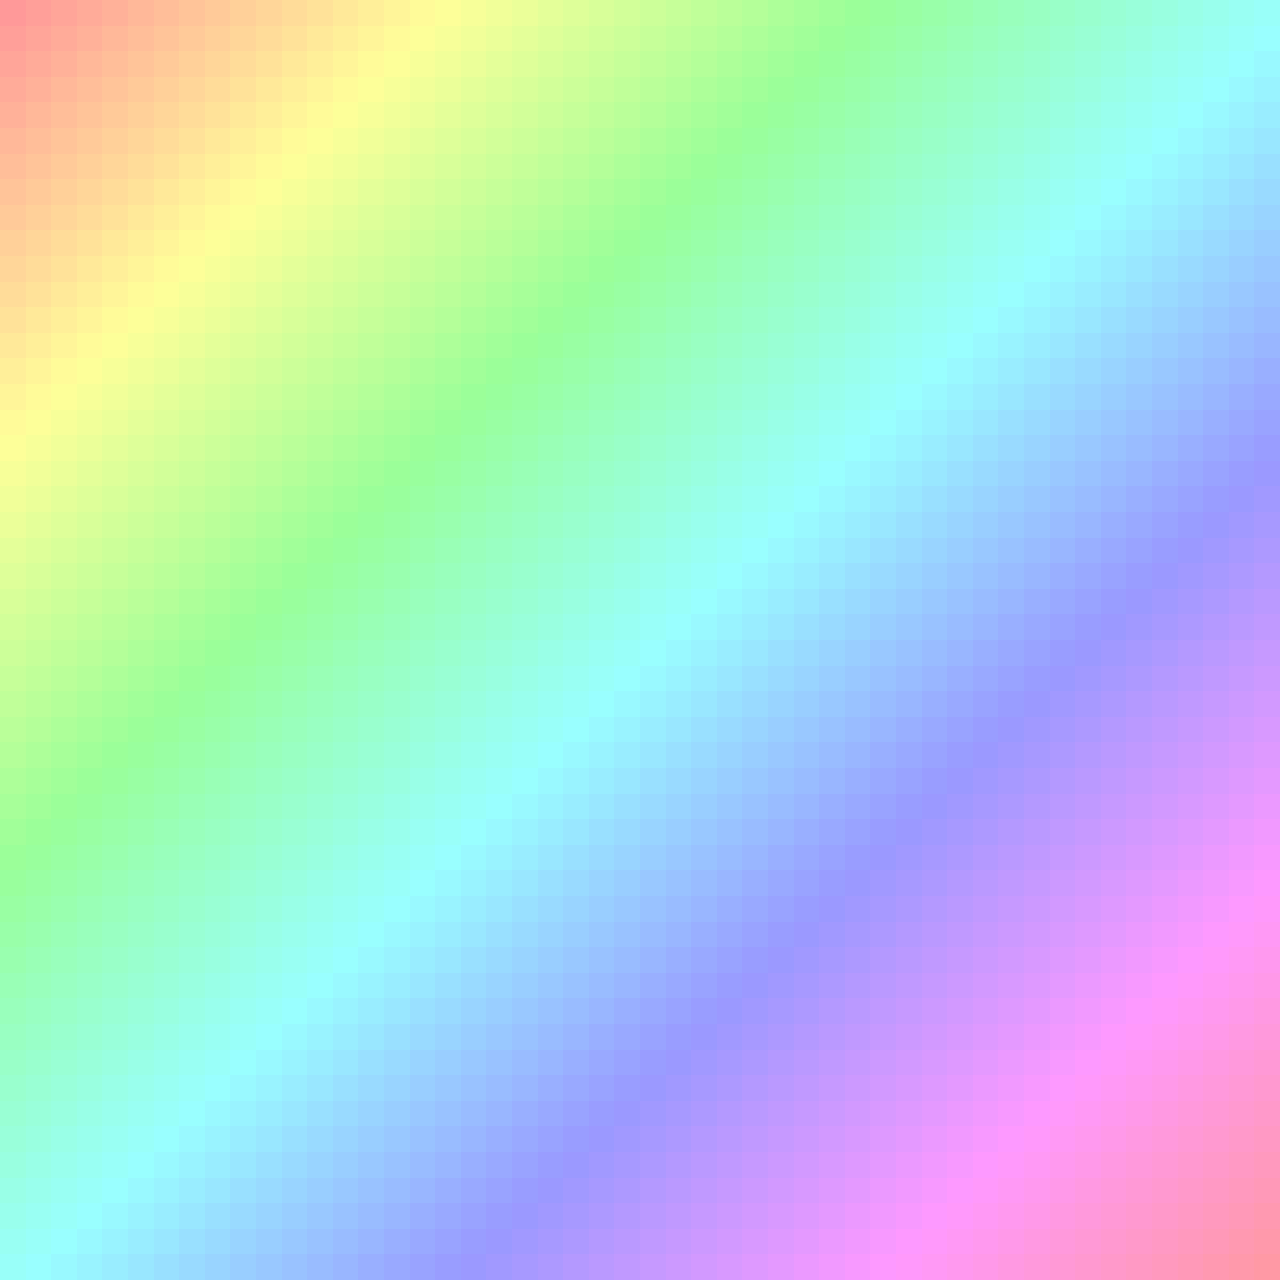
<file: index.html>
<!doctype html>
<html class="no-js" lang="">

<head>
    <meta charset="utf-8">
    <meta name="viewport" content="width=device-width, initial-scale=1">
    <title>dragonwarriorp.ee</title>
    <link rel="stylesheet" href="style.css">
    <link rel="icon" type="image/x-icon" href="/images/dragonwarriorpee.jpg">
</head>

<body>
    <script src="index.js"></script>
</body>

</html>
</file>
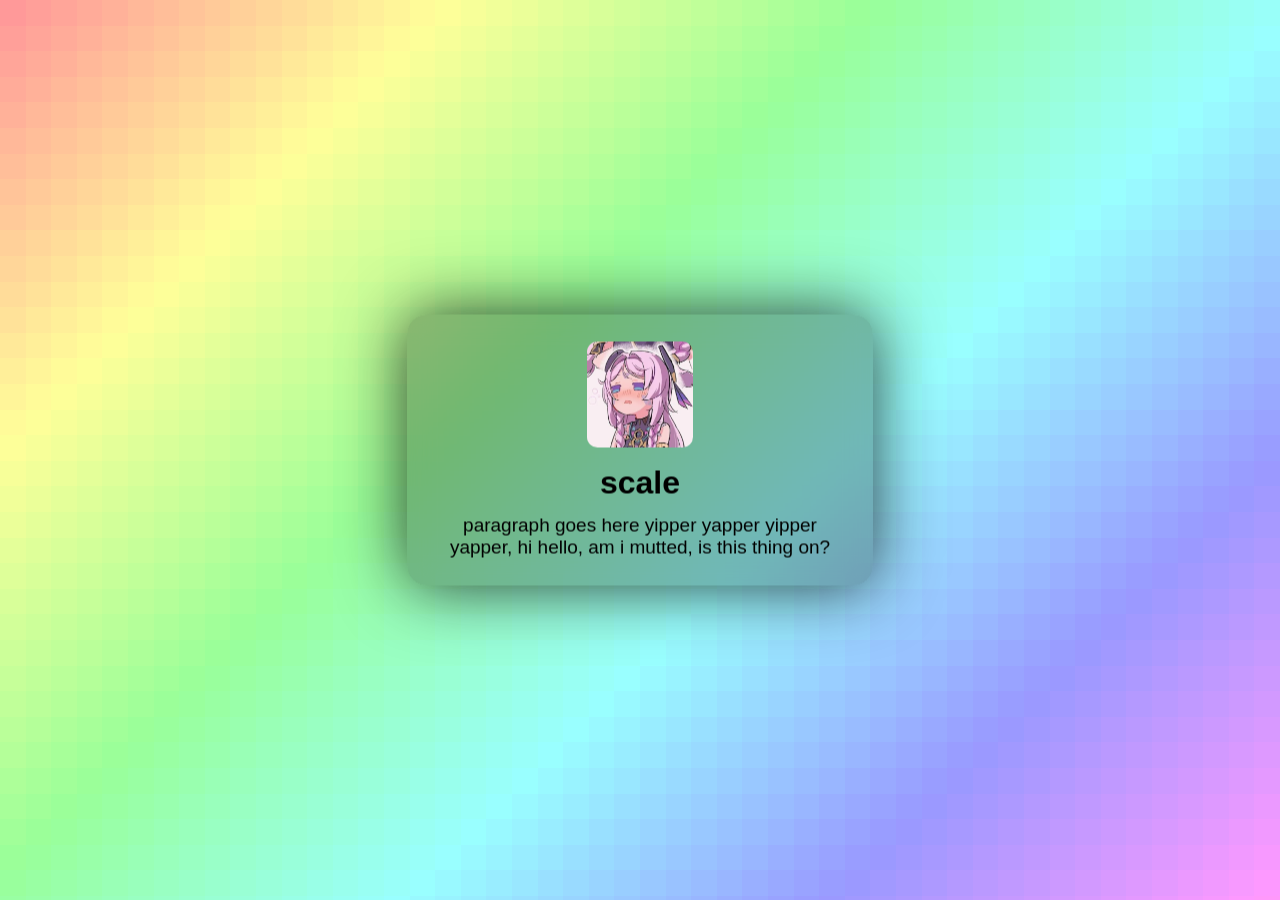
<file: site/index.html>
<!doctype html>
<html lang="en">

<head>
    <meta charset="utf-8">
    <meta name="viewport" content="width=device-width, initial-scale=1">
    <title>scale</title>
    <link rel="stylesheet" href="style.css">
    <link rel="icon" href="https://github.com/scoliossis/scoliossis.github.io/blob/master/site/images/scale.jpg?raw=true">

    <meta property="og:type" content="website">
    <meta property="og:url" content="https://dragonwarriorp.ee/">
    <meta property="og:title" content="dragonwarriorp.ee">
    <meta property="og:description" content="wow embed stuff this is so cool" />
    <meta property="og:image" content="https://github.com/scoliossis/scoliossis.github.io/blob/master/site/images/scale.jpg?raw=true">
</head>

<body>
    <!-- Background Grid (yes autogenerated, 50x50) -->
    <div id="grid-container">
        <div class="box"></div><div class="box"></div><div class="box"></div><div class="box"></div><div class="box"></div><div class="box"></div><div class="box"></div><div class="box"></div><div class="box"></div><div class="box"></div><div class="box"></div><div class="box"></div><div class="box"></div><div class="box"></div><div class="box"></div><div class="box"></div><div class="box"></div><div class="box"></div><div class="box"></div><div class="box"></div><div class="box"></div><div class="box"></div><div class="box"></div><div class="box"></div><div class="box"></div><div class="box"></div><div class="box"></div><div class="box"></div><div class="box"></div><div class="box"></div><div class="box"></div><div class="box"></div><div class="box"></div><div class="box"></div><div class="box"></div><div class="box"></div><div class="box"></div><div class="box"></div><div class="box"></div><div class="box"></div><div class="box"></div><div class="box"></div><div class="box"></div><div class="box"></div><div class="box"></div><div class="box"></div><div class="box"></div><div class="box"></div><div class="box"></div><div class="box"></div><div class="box"></div><div class="box"></div><div class="box"></div><div class="box"></div><div class="box"></div><div class="box"></div><div class="box"></div><div class="box"></div><div class="box"></div><div class="box"></div><div class="box"></div><div class="box"></div><div class="box"></div><div class="box"></div><div class="box"></div><div class="box"></div><div class="box"></div><div class="box"></div><div class="box"></div><div class="box"></div><div class="box"></div><div class="box"></div><div class="box"></div><div class="box"></div><div class="box"></div><div class="box"></div><div class="box"></div><div class="box"></div><div class="box"></div><div class="box"></div><div class="box"></div><div class="box"></div><div class="box"></div><div class="box"></div><div class="box"></div><div class="box"></div><div class="box"></div><div class="box"></div><div class="box"></div><div class="box"></div><div class="box"></div><div class="box"></div><div class="box"></div><div class="box"></div><div class="box"></div><div class="box"></div><div class="box"></div><div class="box"></div><div class="box"></div><div class="box"></div><div class="box"></div><div class="box"></div><div class="box"></div><div class="box"></div><div class="box"></div><div class="box"></div><div class="box"></div><div class="box"></div><div class="box"></div><div class="box"></div><div class="box"></div><div class="box"></div><div class="box"></div><div class="box"></div><div class="box"></div><div class="box"></div><div class="box"></div><div class="box"></div><div class="box"></div><div class="box"></div><div class="box"></div><div class="box"></div><div class="box"></div><div class="box"></div><div class="box"></div><div class="box"></div><div class="box"></div><div class="box"></div><div class="box"></div><div class="box"></div><div class="box"></div><div class="box"></div><div class="box"></div><div class="box"></div><div class="box"></div><div class="box"></div><div class="box"></div><div class="box"></div><div class="box"></div><div class="box"></div><div class="box"></div><div class="box"></div><div class="box"></div><div class="box"></div><div class="box"></div><div class="box"></div><div class="box"></div><div class="box"></div><div class="box"></div><div class="box"></div><div class="box"></div><div class="box"></div><div class="box"></div><div class="box"></div><div class="box"></div><div class="box"></div><div class="box"></div><div class="box"></div><div class="box"></div><div class="box"></div><div class="box"></div><div class="box"></div><div class="box"></div><div class="box"></div><div class="box"></div><div class="box"></div><div class="box"></div><div class="box"></div><div class="box"></div><div class="box"></div><div class="box"></div><div class="box"></div><div class="box"></div><div class="box"></div><div class="box"></div><div class="box"></div><div class="box"></div><div class="box"></div><div class="box"></div><div class="box"></div><div class="box"></div><div class="box"></div><div class="box"></div><div class="box"></div><div class="box"></div><div class="box"></div><div class="box"></div><div class="box"></div><div class="box"></div><div class="box"></div><div class="box"></div><div class="box"></div><div class="box"></div><div class="box"></div><div class="box"></div><div class="box"></div><div class="box"></div><div class="box"></div><div class="box"></div><div class="box"></div><div class="box"></div><div class="box"></div><div class="box"></div><div class="box"></div><div class="box"></div><div class="box"></div><div class="box"></div><div class="box"></div><div class="box"></div><div class="box"></div><div class="box"></div><div class="box"></div><div class="box"></div><div class="box"></div><div class="box"></div><div class="box"></div><div class="box"></div><div class="box"></div><div class="box"></div><div class="box"></div><div class="box"></div><div class="box"></div><div class="box"></div><div class="box"></div><div class="box"></div><div class="box"></div><div class="box"></div><div class="box"></div><div class="box"></div><div class="box"></div><div class="box"></div><div class="box"></div><div class="box"></div><div class="box"></div><div class="box"></div><div class="box"></div><div class="box"></div><div class="box"></div><div class="box"></div><div class="box"></div><div class="box"></div><div class="box"></div><div class="box"></div><div class="box"></div><div class="box"></div><div class="box"></div><div class="box"></div><div class="box"></div><div class="box"></div><div class="box"></div><div class="box"></div><div class="box"></div><div class="box"></div><div class="box"></div><div class="box"></div><div class="box"></div><div class="box"></div><div class="box"></div><div class="box"></div><div class="box"></div><div class="box"></div><div class="box"></div><div class="box"></div><div class="box"></div><div class="box"></div><div class="box"></div><div class="box"></div><div class="box"></div><div class="box"></div><div class="box"></div><div class="box"></div><div class="box"></div><div class="box"></div><div class="box"></div><div class="box"></div><div class="box"></div><div class="box"></div><div class="box"></div><div class="box"></div><div class="box"></div><div class="box"></div><div class="box"></div><div class="box"></div><div class="box"></div><div class="box"></div><div class="box"></div><div class="box"></div><div class="box"></div><div class="box"></div><div class="box"></div><div class="box"></div><div class="box"></div><div class="box"></div><div class="box"></div><div class="box"></div><div class="box"></div><div class="box"></div><div class="box"></div><div class="box"></div><div class="box"></div><div class="box"></div><div class="box"></div><div class="box"></div><div class="box"></div><div class="box"></div><div class="box"></div><div class="box"></div><div class="box"></div><div class="box"></div><div class="box"></div><div class="box"></div><div class="box"></div><div class="box"></div><div class="box"></div><div class="box"></div><div class="box"></div><div class="box"></div><div class="box"></div><div class="box"></div><div class="box"></div><div class="box"></div><div class="box"></div><div class="box"></div><div class="box"></div><div class="box"></div><div class="box"></div><div class="box"></div><div class="box"></div><div class="box"></div><div class="box"></div><div class="box"></div><div class="box"></div><div class="box"></div><div class="box"></div><div class="box"></div><div class="box"></div><div class="box"></div><div class="box"></div><div class="box"></div><div class="box"></div><div class="box"></div><div class="box"></div><div class="box"></div><div class="box"></div><div class="box"></div><div class="box"></div><div class="box"></div><div class="box"></div><div class="box"></div><div class="box"></div><div class="box"></div><div class="box"></div><div class="box"></div><div class="box"></div><div class="box"></div><div class="box"></div><div class="box"></div><div class="box"></div><div class="box"></div><div class="box"></div><div class="box"></div><div class="box"></div><div class="box"></div><div class="box"></div><div class="box"></div><div class="box"></div><div class="box"></div><div class="box"></div><div class="box"></div><div class="box"></div><div class="box"></div><div class="box"></div><div class="box"></div><div class="box"></div><div class="box"></div><div class="box"></div><div class="box"></div><div class="box"></div><div class="box"></div><div class="box"></div><div class="box"></div><div class="box"></div><div class="box"></div><div class="box"></div><div class="box"></div><div class="box"></div><div class="box"></div><div class="box"></div><div class="box"></div><div class="box"></div><div class="box"></div><div class="box"></div><div class="box"></div><div class="box"></div><div class="box"></div><div class="box"></div><div class="box"></div><div class="box"></div><div class="box"></div><div class="box"></div><div class="box"></div><div class="box"></div><div class="box"></div><div class="box"></div><div class="box"></div><div class="box"></div><div class="box"></div><div class="box"></div><div class="box"></div><div class="box"></div><div class="box"></div><div class="box"></div><div class="box"></div><div class="box"></div><div class="box"></div><div class="box"></div><div class="box"></div><div class="box"></div><div class="box"></div><div class="box"></div><div class="box"></div><div class="box"></div><div class="box"></div><div class="box"></div><div class="box"></div><div class="box"></div><div class="box"></div><div class="box"></div><div class="box"></div><div class="box"></div><div class="box"></div><div class="box"></div><div class="box"></div><div class="box"></div><div class="box"></div><div class="box"></div><div class="box"></div><div class="box"></div><div class="box"></div><div class="box"></div><div class="box"></div><div class="box"></div><div class="box"></div><div class="box"></div><div class="box"></div><div class="box"></div><div class="box"></div><div class="box"></div><div class="box"></div><div class="box"></div><div class="box"></div><div class="box"></div><div class="box"></div><div class="box"></div><div class="box"></div><div class="box"></div><div class="box"></div><div class="box"></div><div class="box"></div><div class="box"></div><div class="box"></div><div class="box"></div><div class="box"></div><div class="box"></div><div class="box"></div><div class="box"></div><div class="box"></div><div class="box"></div><div class="box"></div><div class="box"></div><div class="box"></div><div class="box"></div><div class="box"></div><div class="box"></div><div class="box"></div><div class="box"></div><div class="box"></div><div class="box"></div><div class="box"></div><div class="box"></div><div class="box"></div><div class="box"></div><div class="box"></div><div class="box"></div><div class="box"></div><div class="box"></div><div class="box"></div><div class="box"></div><div class="box"></div><div class="box"></div><div class="box"></div><div class="box"></div><div class="box"></div><div class="box"></div><div class="box"></div><div class="box"></div><div class="box"></div><div class="box"></div><div class="box"></div><div class="box"></div><div class="box"></div><div class="box"></div><div class="box"></div><div class="box"></div><div class="box"></div><div class="box"></div><div class="box"></div><div class="box"></div><div class="box"></div><div class="box"></div><div class="box"></div><div class="box"></div><div class="box"></div><div class="box"></div><div class="box"></div><div class="box"></div><div class="box"></div><div class="box"></div><div class="box"></div><div class="box"></div><div class="box"></div><div class="box"></div><div class="box"></div><div class="box"></div><div class="box"></div><div class="box"></div><div class="box"></div><div class="box"></div><div class="box"></div><div class="box"></div><div class="box"></div><div class="box"></div><div class="box"></div><div class="box"></div><div class="box"></div><div class="box"></div><div class="box"></div><div class="box"></div><div class="box"></div><div class="box"></div><div class="box"></div><div class="box"></div><div class="box"></div><div class="box"></div><div class="box"></div><div class="box"></div><div class="box"></div><div class="box"></div><div class="box"></div><div class="box"></div><div class="box"></div><div class="box"></div><div class="box"></div><div class="box"></div><div class="box"></div><div class="box"></div><div class="box"></div><div class="box"></div><div class="box"></div><div class="box"></div><div class="box"></div><div class="box"></div><div class="box"></div><div class="box"></div><div class="box"></div><div class="box"></div><div class="box"></div><div class="box"></div><div class="box"></div><div class="box"></div><div class="box"></div><div class="box"></div><div class="box"></div><div class="box"></div><div class="box"></div><div class="box"></div><div class="box"></div><div class="box"></div><div class="box"></div><div class="box"></div><div class="box"></div><div class="box"></div><div class="box"></div><div class="box"></div><div class="box"></div><div class="box"></div><div class="box"></div><div class="box"></div><div class="box"></div><div class="box"></div><div class="box"></div><div class="box"></div><div class="box"></div><div class="box"></div><div class="box"></div><div class="box"></div><div class="box"></div><div class="box"></div><div class="box"></div><div class="box"></div><div class="box"></div><div class="box"></div><div class="box"></div><div class="box"></div><div class="box"></div><div class="box"></div><div class="box"></div><div class="box"></div><div class="box"></div><div class="box"></div><div class="box"></div><div class="box"></div><div class="box"></div><div class="box"></div><div class="box"></div><div class="box"></div><div class="box"></div><div class="box"></div><div class="box"></div><div class="box"></div><div class="box"></div><div class="box"></div><div class="box"></div><div class="box"></div><div class="box"></div><div class="box"></div><div class="box"></div><div class="box"></div><div class="box"></div><div class="box"></div><div class="box"></div><div class="box"></div><div class="box"></div><div class="box"></div><div class="box"></div><div class="box"></div><div class="box"></div><div class="box"></div><div class="box"></div><div class="box"></div><div class="box"></div><div class="box"></div><div class="box"></div><div class="box"></div><div class="box"></div><div class="box"></div><div class="box"></div><div class="box"></div><div class="box"></div><div class="box"></div><div class="box"></div><div class="box"></div><div class="box"></div><div class="box"></div><div class="box"></div><div class="box"></div><div class="box"></div><div class="box"></div><div class="box"></div><div class="box"></div><div class="box"></div><div class="box"></div><div class="box"></div><div class="box"></div><div class="box"></div><div class="box"></div><div class="box"></div><div class="box"></div><div class="box"></div><div class="box"></div><div class="box"></div><div class="box"></div><div class="box"></div><div class="box"></div><div class="box"></div><div class="box"></div><div class="box"></div><div class="box"></div><div class="box"></div><div class="box"></div><div class="box"></div><div class="box"></div><div class="box"></div><div class="box"></div><div class="box"></div><div class="box"></div><div class="box"></div><div class="box"></div><div class="box"></div><div class="box"></div><div class="box"></div><div class="box"></div><div class="box"></div><div class="box"></div><div class="box"></div><div class="box"></div><div class="box"></div><div class="box"></div><div class="box"></div><div class="box"></div><div class="box"></div><div class="box"></div><div class="box"></div><div class="box"></div><div class="box"></div><div class="box"></div><div class="box"></div><div class="box"></div><div class="box"></div><div class="box"></div><div class="box"></div><div class="box"></div><div class="box"></div><div class="box"></div><div class="box"></div><div class="box"></div><div class="box"></div><div class="box"></div><div class="box"></div><div class="box"></div><div class="box"></div><div class="box"></div><div class="box"></div><div class="box"></div><div class="box"></div><div class="box"></div><div class="box"></div><div class="box"></div><div class="box"></div><div class="box"></div><div class="box"></div><div class="box"></div><div class="box"></div><div class="box"></div><div class="box"></div><div class="box"></div><div class="box"></div><div class="box"></div><div class="box"></div><div class="box"></div><div class="box"></div><div class="box"></div><div class="box"></div><div class="box"></div><div class="box"></div><div class="box"></div><div class="box"></div><div class="box"></div><div class="box"></div><div class="box"></div><div class="box"></div><div class="box"></div><div class="box"></div><div class="box"></div><div class="box"></div><div class="box"></div><div class="box"></div><div class="box"></div><div class="box"></div><div class="box"></div><div class="box"></div><div class="box"></div><div class="box"></div><div class="box"></div><div class="box"></div><div class="box"></div><div class="box"></div><div class="box"></div><div class="box"></div><div class="box"></div><div class="box"></div><div class="box"></div><div class="box"></div><div class="box"></div><div class="box"></div><div class="box"></div><div class="box"></div><div class="box"></div><div class="box"></div><div class="box"></div><div class="box"></div><div class="box"></div><div class="box"></div><div class="box"></div><div class="box"></div><div class="box"></div><div class="box"></div><div class="box"></div><div class="box"></div><div class="box"></div><div class="box"></div><div class="box"></div><div class="box"></div><div class="box"></div><div class="box"></div><div class="box"></div><div class="box"></div><div class="box"></div><div class="box"></div><div class="box"></div><div class="box"></div><div class="box"></div><div class="box"></div><div class="box"></div><div class="box"></div><div class="box"></div><div class="box"></div><div class="box"></div><div class="box"></div><div class="box"></div><div class="box"></div><div class="box"></div><div class="box"></div><div class="box"></div><div class="box"></div><div class="box"></div><div class="box"></div><div class="box"></div><div class="box"></div><div class="box"></div><div class="box"></div><div class="box"></div><div class="box"></div><div class="box"></div><div class="box"></div><div class="box"></div><div class="box"></div><div class="box"></div><div class="box"></div><div class="box"></div><div class="box"></div><div class="box"></div><div class="box"></div><div class="box"></div><div class="box"></div><div class="box"></div><div class="box"></div><div class="box"></div><div class="box"></div><div class="box"></div><div class="box"></div><div class="box"></div><div class="box"></div><div class="box"></div><div class="box"></div><div class="box"></div><div class="box"></div><div class="box"></div><div class="box"></div><div class="box"></div><div class="box"></div><div class="box"></div><div class="box"></div><div class="box"></div><div class="box"></div><div class="box"></div><div class="box"></div><div class="box"></div><div class="box"></div><div class="box"></div><div class="box"></div><div class="box"></div><div class="box"></div><div class="box"></div><div class="box"></div><div class="box"></div><div class="box"></div><div class="box"></div><div class="box"></div><div class="box"></div><div class="box"></div><div class="box"></div><div class="box"></div><div class="box"></div><div class="box"></div><div class="box"></div><div class="box"></div><div class="box"></div><div class="box"></div><div class="box"></div><div class="box"></div><div class="box"></div><div class="box"></div><div class="box"></div><div class="box"></div><div class="box"></div><div class="box"></div><div class="box"></div><div class="box"></div><div class="box"></div><div class="box"></div><div class="box"></div><div class="box"></div><div class="box"></div><div class="box"></div><div class="box"></div><div class="box"></div><div class="box"></div><div class="box"></div><div class="box"></div><div class="box"></div><div class="box"></div><div class="box"></div><div class="box"></div><div class="box"></div><div class="box"></div><div class="box"></div><div class="box"></div><div class="box"></div><div class="box"></div><div class="box"></div><div class="box"></div><div class="box"></div><div class="box"></div><div class="box"></div><div class="box"></div><div class="box"></div><div class="box"></div><div class="box"></div><div class="box"></div><div class="box"></div><div class="box"></div><div class="box"></div><div class="box"></div><div class="box"></div><div class="box"></div><div class="box"></div><div class="box"></div><div class="box"></div><div class="box"></div><div class="box"></div><div class="box"></div><div class="box"></div><div class="box"></div><div class="box"></div><div class="box"></div><div class="box"></div><div class="box"></div><div class="box"></div><div class="box"></div><div class="box"></div><div class="box"></div><div class="box"></div><div class="box"></div><div class="box"></div><div class="box"></div><div class="box"></div><div class="box"></div><div class="box"></div><div class="box"></div><div class="box"></div><div class="box"></div><div class="box"></div><div class="box"></div><div class="box"></div><div class="box"></div><div class="box"></div><div class="box"></div><div class="box"></div><div class="box"></div><div class="box"></div><div class="box"></div><div class="box"></div><div class="box"></div><div class="box"></div><div class="box"></div><div class="box"></div><div class="box"></div><div class="box"></div><div class="box"></div><div class="box"></div><div class="box"></div><div class="box"></div><div class="box"></div><div class="box"></div><div class="box"></div><div class="box"></div><div class="box"></div><div class="box"></div><div class="box"></div><div class="box"></div><div class="box"></div><div class="box"></div><div class="box"></div><div class="box"></div><div class="box"></div><div class="box"></div><div class="box"></div><div class="box"></div><div class="box"></div><div class="box"></div><div class="box"></div><div class="box"></div><div class="box"></div><div class="box"></div><div class="box"></div><div class="box"></div><div class="box"></div><div class="box"></div><div class="box"></div><div class="box"></div><div class="box"></div><div class="box"></div><div class="box"></div><div class="box"></div><div class="box"></div><div class="box"></div><div class="box"></div><div class="box"></div><div class="box"></div><div class="box"></div><div class="box"></div><div class="box"></div><div class="box"></div><div class="box"></div><div class="box"></div><div class="box"></div><div class="box"></div><div class="box"></div><div class="box"></div><div class="box"></div><div class="box"></div><div class="box"></div><div class="box"></div><div class="box"></div><div class="box"></div><div class="box"></div><div class="box"></div><div class="box"></div><div class="box"></div><div class="box"></div><div class="box"></div><div class="box"></div><div class="box"></div><div class="box"></div><div class="box"></div><div class="box"></div><div class="box"></div><div class="box"></div><div class="box"></div><div class="box"></div><div class="box"></div><div class="box"></div><div class="box"></div><div class="box"></div><div class="box"></div><div class="box"></div><div class="box"></div><div class="box"></div><div class="box"></div><div class="box"></div><div class="box"></div><div class="box"></div><div class="box"></div><div class="box"></div><div class="box"></div><div class="box"></div><div class="box"></div><div class="box"></div><div class="box"></div><div class="box"></div><div class="box"></div><div class="box"></div><div class="box"></div><div class="box"></div><div class="box"></div><div class="box"></div><div class="box"></div><div class="box"></div><div class="box"></div><div class="box"></div><div class="box"></div><div class="box"></div><div class="box"></div><div class="box"></div><div class="box"></div><div class="box"></div><div class="box"></div><div class="box"></div><div class="box"></div><div class="box"></div><div class="box"></div><div class="box"></div><div class="box"></div><div class="box"></div><div class="box"></div><div class="box"></div><div class="box"></div><div class="box"></div><div class="box"></div><div class="box"></div><div class="box"></div><div class="box"></div><div class="box"></div><div class="box"></div><div class="box"></div><div class="box"></div><div class="box"></div><div class="box"></div><div class="box"></div><div class="box"></div><div class="box"></div><div class="box"></div><div class="box"></div><div class="box"></div><div class="box"></div><div class="box"></div><div class="box"></div><div class="box"></div><div class="box"></div><div class="box"></div><div class="box"></div><div class="box"></div><div class="box"></div><div class="box"></div><div class="box"></div><div class="box"></div><div class="box"></div><div class="box"></div><div class="box"></div><div class="box"></div><div class="box"></div><div class="box"></div><div class="box"></div><div class="box"></div><div class="box"></div><div class="box"></div><div class="box"></div><div class="box"></div><div class="box"></div><div class="box"></div><div class="box"></div><div class="box"></div><div class="box"></div><div class="box"></div><div class="box"></div><div class="box"></div><div class="box"></div><div class="box"></div><div class="box"></div><div class="box"></div><div class="box"></div><div class="box"></div><div class="box"></div><div class="box"></div><div class="box"></div><div class="box"></div><div class="box"></div><div class="box"></div><div class="box"></div><div class="box"></div><div class="box"></div><div class="box"></div><div class="box"></div><div class="box"></div><div class="box"></div><div class="box"></div><div class="box"></div><div class="box"></div><div class="box"></div><div class="box"></div><div class="box"></div><div class="box"></div><div class="box"></div><div class="box"></div><div class="box"></div><div class="box"></div><div class="box"></div><div class="box"></div><div class="box"></div><div class="box"></div><div class="box"></div><div class="box"></div><div class="box"></div><div class="box"></div><div class="box"></div><div class="box"></div><div class="box"></div><div class="box"></div><div class="box"></div><div class="box"></div><div class="box"></div><div class="box"></div><div class="box"></div><div class="box"></div><div class="box"></div><div class="box"></div><div class="box"></div><div class="box"></div><div class="box"></div><div class="box"></div><div class="box"></div><div class="box"></div><div class="box"></div><div class="box"></div><div class="box"></div><div class="box"></div><div class="box"></div><div class="box"></div><div class="box"></div><div class="box"></div><div class="box"></div><div class="box"></div><div class="box"></div><div class="box"></div><div class="box"></div><div class="box"></div><div class="box"></div><div class="box"></div><div class="box"></div><div class="box"></div><div class="box"></div><div class="box"></div><div class="box"></div><div class="box"></div><div class="box"></div><div class="box"></div><div class="box"></div><div class="box"></div><div class="box"></div><div class="box"></div><div class="box"></div><div class="box"></div><div class="box"></div><div class="box"></div><div class="box"></div><div class="box"></div><div class="box"></div><div class="box"></div><div class="box"></div><div class="box"></div><div class="box"></div><div class="box"></div><div class="box"></div><div class="box"></div><div class="box"></div><div class="box"></div><div class="box"></div><div class="box"></div><div class="box"></div><div class="box"></div><div class="box"></div><div class="box"></div><div class="box"></div><div class="box"></div><div class="box"></div><div class="box"></div><div class="box"></div><div class="box"></div><div class="box"></div><div class="box"></div><div class="box"></div><div class="box"></div><div class="box"></div><div class="box"></div><div class="box"></div><div class="box"></div><div class="box"></div><div class="box"></div><div class="box"></div><div class="box"></div><div class="box"></div><div class="box"></div><div class="box"></div><div class="box"></div><div class="box"></div><div class="box"></div><div class="box"></div><div class="box"></div><div class="box"></div><div class="box"></div><div class="box"></div><div class="box"></div><div class="box"></div><div class="box"></div><div class="box"></div><div class="box"></div><div class="box"></div><div class="box"></div><div class="box"></div><div class="box"></div><div class="box"></div><div class="box"></div><div class="box"></div><div class="box"></div><div class="box"></div><div class="box"></div><div class="box"></div><div class="box"></div><div class="box"></div><div class="box"></div><div class="box"></div><div class="box"></div><div class="box"></div><div class="box"></div><div class="box"></div><div class="box"></div><div class="box"></div><div class="box"></div><div class="box"></div><div class="box"></div><div class="box"></div><div class="box"></div><div class="box"></div><div class="box"></div><div class="box"></div><div class="box"></div><div class="box"></div><div class="box"></div><div class="box"></div><div class="box"></div><div class="box"></div><div class="box"></div><div class="box"></div><div class="box"></div><div class="box"></div><div class="box"></div><div class="box"></div><div class="box"></div><div class="box"></div><div class="box"></div><div class="box"></div><div class="box"></div><div class="box"></div><div class="box"></div><div class="box"></div><div class="box"></div><div class="box"></div><div class="box"></div><div class="box"></div><div class="box"></div><div class="box"></div><div class="box"></div><div class="box"></div><div class="box"></div><div class="box"></div><div class="box"></div><div class="box"></div><div class="box"></div><div class="box"></div><div class="box"></div><div class="box"></div><div class="box"></div><div class="box"></div><div class="box"></div><div class="box"></div><div class="box"></div><div class="box"></div><div class="box"></div><div class="box"></div><div class="box"></div><div class="box"></div><div class="box"></div><div class="box"></div><div class="box"></div><div class="box"></div><div class="box"></div><div class="box"></div><div class="box"></div><div class="box"></div><div class="box"></div><div class="box"></div><div class="box"></div><div class="box"></div><div class="box"></div><div class="box"></div><div class="box"></div><div class="box"></div><div class="box"></div><div class="box"></div><div class="box"></div><div class="box"></div><div class="box"></div><div class="box"></div><div class="box"></div><div class="box"></div><div class="box"></div><div class="box"></div><div class="box"></div><div class="box"></div><div class="box"></div><div class="box"></div><div class="box"></div><div class="box"></div><div class="box"></div><div class="box"></div><div class="box"></div><div class="box"></div><div class="box"></div><div class="box"></div><div class="box"></div><div class="box"></div><div class="box"></div><div class="box"></div><div class="box"></div><div class="box"></div><div class="box"></div><div class="box"></div><div class="box"></div><div class="box"></div><div class="box"></div><div class="box"></div><div class="box"></div><div class="box"></div><div class="box"></div><div class="box"></div><div class="box"></div><div class="box"></div><div class="box"></div><div class="box"></div><div class="box"></div><div class="box"></div><div class="box"></div><div class="box"></div><div class="box"></div><div class="box"></div><div class="box"></div><div class="box"></div><div class="box"></div><div class="box"></div><div class="box"></div><div class="box"></div><div class="box"></div><div class="box"></div><div class="box"></div><div class="box"></div><div class="box"></div><div class="box"></div><div class="box"></div><div class="box"></div><div class="box"></div><div class="box"></div><div class="box"></div><div class="box"></div><div class="box"></div><div class="box"></div><div class="box"></div><div class="box"></div><div class="box"></div><div class="box"></div><div class="box"></div><div class="box"></div><div class="box"></div><div class="box"></div><div class="box"></div><div class="box"></div><div class="box"></div><div class="box"></div><div class="box"></div><div class="box"></div><div class="box"></div><div class="box"></div><div class="box"></div><div class="box"></div><div class="box"></div><div class="box"></div><div class="box"></div><div class="box"></div><div class="box"></div><div class="box"></div><div class="box"></div><div class="box"></div><div class="box"></div><div class="box"></div><div class="box"></div><div class="box"></div><div class="box"></div><div class="box"></div><div class="box"></div><div class="box"></div><div class="box"></div><div class="box"></div><div class="box"></div><div class="box"></div><div class="box"></div><div class="box"></div><div class="box"></div><div class="box"></div><div class="box"></div><div class="box"></div><div class="box"></div><div class="box"></div><div class="box"></div><div class="box"></div><div class="box"></div><div class="box"></div><div class="box"></div><div class="box"></div><div class="box"></div><div class="box"></div><div class="box"></div><div class="box"></div><div class="box"></div><div class="box"></div><div class="box"></div><div class="box"></div><div class="box"></div><div class="box"></div><div class="box"></div><div class="box"></div><div class="box"></div><div class="box"></div><div class="box"></div><div class="box"></div><div class="box"></div><div class="box"></div><div class="box"></div><div class="box"></div><div class="box"></div><div class="box"></div><div class="box"></div><div class="box"></div><div class="box"></div><div class="box"></div><div class="box"></div><div class="box"></div><div class="box"></div><div class="box"></div><div class="box"></div><div class="box"></div><div class="box"></div><div class="box"></div><div class="box"></div><div class="box"></div><div class="box"></div><div class="box"></div><div class="box"></div><div class="box"></div><div class="box"></div><div class="box"></div><div class="box"></div><div class="box"></div><div class="box"></div><div class="box"></div><div class="box"></div><div class="box"></div><div class="box"></div><div class="box"></div><div class="box"></div><div class="box"></div><div class="box"></div><div class="box"></div><div class="box"></div><div class="box"></div><div class="box"></div><div class="box"></div><div class="box"></div><div class="box"></div><div class="box"></div><div class="box"></div><div class="box"></div><div class="box"></div><div class="box"></div><div class="box"></div><div class="box"></div><div class="box"></div><div class="box"></div><div class="box"></div><div class="box"></div><div class="box"></div><div class="box"></div><div class="box"></div><div class="box"></div><div class="box"></div><div class="box"></div><div class="box"></div><div class="box"></div><div class="box"></div><div class="box"></div><div class="box"></div><div class="box"></div><div class="box"></div><div class="box"></div><div class="box"></div><div class="box"></div><div class="box"></div><div class="box"></div><div class="box"></div><div class="box"></div><div class="box"></div><div class="box"></div><div class="box"></div><div class="box"></div><div class="box"></div><div class="box"></div><div class="box"></div><div class="box"></div><div class="box"></div><div class="box"></div><div class="box"></div><div class="box"></div><div class="box"></div><div class="box"></div><div class="box"></div><div class="box"></div><div class="box"></div><div class="box"></div><div class="box"></div><div class="box"></div><div class="box"></div><div class="box"></div><div class="box"></div><div class="box"></div><div class="box"></div><div class="box"></div><div class="box"></div><div class="box"></div><div class="box"></div><div class="box"></div><div class="box"></div><div class="box"></div><div class="box"></div><div class="box"></div><div class="box"></div><div class="box"></div><div class="box"></div><div class="box"></div><div class="box"></div><div class="box"></div><div class="box"></div><div class="box"></div><div class="box"></div><div class="box"></div><div class="box"></div><div class="box"></div><div class="box"></div><div class="box"></div><div class="box"></div><div class="box"></div><div class="box"></div><div class="box"></div><div class="box"></div><div class="box"></div><div class="box"></div><div class="box"></div><div class="box"></div><div class="box"></div><div class="box"></div><div class="box"></div><div class="box"></div><div class="box"></div><div class="box"></div><div class="box"></div><div class="box"></div><div class="box"></div><div class="box"></div><div class="box"></div><div class="box"></div><div class="box"></div><div class="box"></div><div class="box"></div><div class="box"></div><div class="box"></div><div class="box"></div><div class="box"></div><div class="box"></div><div class="box"></div><div class="box"></div><div class="box"></div><div class="box"></div><div class="box"></div><div class="box"></div><div class="box"></div><div class="box"></div><div class="box"></div><div class="box"></div><div class="box"></div><div class="box"></div><div class="box"></div><div class="box"></div><div class="box"></div><div class="box"></div><div class="box"></div><div class="box"></div><div class="box"></div><div class="box"></div><div class="box"></div><div class="box"></div><div class="box"></div><div class="box"></div><div class="box"></div><div class="box"></div><div class="box"></div><div class="box"></div><div class="box"></div><div class="box"></div><div class="box"></div><div class="box"></div><div class="box"></div><div class="box"></div><div class="box"></div><div class="box"></div><div class="box"></div><div class="box"></div><div class="box"></div><div class="box"></div><div class="box"></div><div class="box"></div><div class="box"></div><div class="box"></div><div class="box"></div><div class="box"></div><div class="box"></div><div class="box"></div><div class="box"></div><div class="box"></div><div class="box"></div><div class="box"></div><div class="box"></div><div class="box"></div><div class="box"></div><div class="box"></div><div class="box"></div><div class="box"></div><div class="box"></div><div class="box"></div><div class="box"></div><div class="box"></div><div class="box"></div><div class="box"></div><div class="box"></div><div class="box"></div><div class="box"></div><div class="box"></div><div class="box"></div><div class="box"></div><div class="box"></div><div class="box"></div><div class="box"></div><div class="box"></div><div class="box"></div><div class="box"></div><div class="box"></div><div class="box"></div><div class="box"></div><div class="box"></div><div class="box"></div><div class="box"></div><div class="box"></div><div class="box"></div><div class="box"></div><div class="box"></div><div class="box"></div><div class="box"></div><div class="box"></div><div class="box"></div><div class="box"></div><div class="box"></div><div class="box"></div><div class="box"></div><div class="box"></div><div class="box"></div><div class="box"></div><div class="box"></div><div class="box"></div><div class="box"></div><div class="box"></div><div class="box"></div><div class="box"></div><div class="box"></div><div class="box"></div><div class="box"></div><div class="box"></div><div class="box"></div><div class="box"></div><div class="box"></div><div class="box"></div><div class="box"></div><div class="box"></div><div class="box"></div><div class="box"></div><div class="box"></div><div class="box"></div><div class="box"></div><div class="box"></div><div class="box"></div><div class="box"></div><div class="box"></div><div class="box"></div><div class="box"></div><div class="box"></div><div class="box"></div><div class="box"></div><div class="box"></div><div class="box"></div><div class="box"></div><div class="box"></div><div class="box"></div><div class="box"></div><div class="box"></div><div class="box"></div><div class="box"></div><div class="box"></div><div class="box"></div><div class="box"></div><div class="box"></div><div class="box"></div><div class="box"></div><div class="box"></div><div class="box"></div><div class="box"></div><div class="box"></div><div class="box"></div><div class="box"></div><div class="box"></div><div class="box"></div><div class="box"></div><div class="box"></div><div class="box"></div><div class="box"></div><div class="box"></div><div class="box"></div><div class="box"></div><div class="box"></div><div class="box"></div><div class="box"></div><div class="box"></div><div class="box"></div><div class="box"></div><div class="box"></div><div class="box"></div><div class="box"></div><div class="box"></div><div class="box"></div><div class="box"></div><div class="box"></div><div class="box"></div><div class="box"></div><div class="box"></div><div class="box"></div><div class="box"></div><div class="box"></div><div class="box"></div><div class="box"></div><div class="box"></div><div class="box"></div><div class="box"></div><div class="box"></div><div class="box"></div><div class="box"></div><div class="box"></div><div class="box"></div><div class="box"></div><div class="box"></div><div class="box"></div><div class="box"></div><div class="box"></div><div class="box"></div><div class="box"></div><div class="box"></div><div class="box"></div><div class="box"></div><div class="box"></div><div class="box"></div><div class="box"></div><div class="box"></div><div class="box"></div><div class="box"></div><div class="box"></div><div class="box"></div><div class="box"></div><div class="box"></div><div class="box"></div><div class="box"></div><div class="box"></div><div class="box"></div><div class="box"></div><div class="box"></div><div class="box"></div><div class="box"></div><div class="box"></div><div class="box"></div><div class="box"></div><div class="box"></div><div class="box"></div><div class="box"></div><div class="box"></div><div class="box"></div><div class="box"></div><div class="box"></div><div class="box"></div><div class="box"></div><div class="box"></div><div class="box"></div><div class="box"></div><div class="box"></div><div class="box"></div><div class="box"></div><div class="box"></div><div class="box"></div><div class="box"></div><div class="box"></div><div class="box"></div><div class="box"></div><div class="box"></div><div class="box"></div><div class="box"></div><div class="box"></div><div class="box"></div><div class="box"></div><div class="box"></div><div class="box"></div><div class="box"></div><div class="box"></div><div class="box"></div><div class="box"></div><div class="box"></div><div class="box"></div><div class="box"></div><div class="box"></div><div class="box"></div><div class="box"></div><div class="box"></div><div class="box"></div><div class="box"></div><div class="box"></div><div class="box"></div><div class="box"></div><div class="box"></div><div class="box"></div><div class="box"></div><div class="box"></div><div class="box"></div><div class="box"></div><div class="box"></div><div class="box"></div><div class="box"></div><div class="box"></div><div class="box"></div><div class="box"></div><div class="box"></div><div class="box"></div><div class="box"></div><div class="box"></div><div class="box"></div><div class="box"></div><div class="box"></div><div class="box"></div><div class="box"></div><div class="box"></div><div class="box"></div><div class="box"></div><div class="box"></div><div class="box"></div><div class="box"></div><div class="box"></div><div class="box"></div><div class="box"></div><div class="box"></div><div class="box"></div><div class="box"></div><div class="box"></div><div class="box"></div><div class="box"></div><div class="box"></div><div class="box"></div><div class="box"></div><div class="box"></div><div class="box"></div><div class="box"></div><div class="box"></div><div class="box"></div><div class="box"></div><div class="box"></div><div class="box"></div><div class="box"></div><div class="box"></div><div class="box"></div><div class="box"></div><div class="box"></div><div class="box"></div><div class="box"></div><div class="box"></div><div class="box"></div><div class="box"></div><div class="box"></div><div class="box"></div><div class="box"></div><div class="box"></div><div class="box"></div><div class="box"></div><div class="box"></div><div class="box"></div><div class="box"></div><div class="box"></div><div class="box"></div><div class="box"></div><div class="box"></div><div class="box"></div><div class="box"></div><div class="box"></div><div class="box"></div><div class="box"></div><div class="box"></div><div class="box"></div><div class="box"></div><div class="box"></div><div class="box"></div><div class="box"></div><div class="box"></div><div class="box"></div><div class="box"></div><div class="box"></div><div class="box"></div><div class="box"></div><div class="box"></div><div class="box"></div><div class="box"></div><div class="box"></div><div class="box"></div><div class="box"></div><div class="box"></div><div class="box"></div><div class="box"></div><div class="box"></div><div class="box"></div><div class="box"></div><div class="box"></div><div class="box"></div><div class="box"></div><div class="box"></div><div class="box"></div><div class="box"></div><div class="box"></div><div class="box"></div><div class="box"></div><div class="box"></div><div class="box"></div><div class="box"></div><div class="box"></div><div class="box"></div><div class="box"></div><div class="box"></div><div class="box"></div><div class="box"></div><div class="box"></div><div class="box"></div><div class="box"></div><div class="box"></div><div class="box"></div><div class="box"></div><div class="box"></div><div class="box"></div><div class="box"></div><div class="box"></div><div class="box"></div><div class="box"></div><div class="box"></div><div class="box"></div><div class="box"></div><div class="box"></div><div class="box"></div><div class="box"></div><div class="box"></div><div class="box"></div><div class="box"></div><div class="box"></div><div class="box"></div><div class="box"></div><div class="box"></div><div class="box"></div><div class="box"></div><div class="box"></div><div class="box"></div><div class="box"></div><div class="box"></div><div class="box"></div><div class="box"></div><div class="box"></div><div class="box"></div><div class="box"></div><div class="box"></div><div class="box"></div><div class="box"></div><div class="box"></div><div class="box"></div><div class="box"></div><div class="box"></div><div class="box"></div><div class="box"></div><div class="box"></div><div class="box"></div><div class="box"></div><div class="box"></div><div class="box"></div><div class="box"></div><div class="box"></div><div class="box"></div><div class="box"></div><div class="box"></div><div class="box"></div><div class="box"></div><div class="box"></div><div class="box"></div><div class="box"></div><div class="box"></div><div class="box"></div><div class="box"></div><div class="box"></div><div class="box"></div><div class="box"></div><div class="box"></div><div class="box"></div><div class="box"></div><div class="box"></div><div class="box"></div><div class="box"></div><div class="box"></div><div class="box"></div><div class="box"></div><div class="box"></div><div class="box"></div><div class="box"></div><div class="box"></div><div class="box"></div><div class="box"></div><div class="box"></div><div class="box"></div><div class="box"></div><div class="box"></div><div class="box"></div><div class="box"></div><div class="box"></div><div class="box"></div><div class="box"></div><div class="box"></div><div class="box"></div><div class="box"></div><div class="box"></div><div class="box"></div><div class="box"></div><div class="box"></div><div class="box"></div><div class="box"></div><div class="box"></div><div class="box"></div><div class="box"></div><div class="box"></div><div class="box"></div><div class="box"></div><div class="box"></div><div class="box"></div><div class="box"></div><div class="box"></div><div class="box"></div><div class="box"></div><div class="box"></div><div class="box"></div><div class="box"></div><div class="box"></div><div class="box"></div><div class="box"></div><div class="box"></div><div class="box"></div><div class="box"></div><div class="box"></div><div class="box"></div><div class="box"></div><div class="box"></div><div class="box"></div><div class="box"></div><div class="box"></div><div class="box"></div><div class="box"></div><div class="box"></div><div class="box"></div><div class="box"></div><div class="box"></div><div class="box"></div><div class="box"></div><div class="box"></div><div class="box"></div><div class="box"></div><div class="box"></div><div class="box"></div><div class="box"></div><div class="box"></div><div class="box"></div><div class="box"></div><div class="box"></div><div class="box"></div><div class="box"></div><div class="box"></div><div class="box"></div><div class="box"></div><div class="box"></div><div class="box"></div><div class="box"></div><div class="box"></div><div class="box"></div><div class="box"></div><div class="box"></div><div class="box"></div><div class="box"></div><div class="box"></div><div class="box"></div><div class="box"></div><div class="box"></div><div class="box"></div><div class="box"></div><div class="box"></div><div class="box"></div><div class="box"></div><div class="box"></div><div class="box"></div><div class="box"></div><div class="box"></div><div class="box"></div><div class="box"></div><div class="box"></div><div class="box"></div><div class="box"></div><div class="box"></div><div class="box"></div><div class="box"></div><div class="box"></div><div class="box"></div><div class="box"></div><div class="box"></div><div class="box"></div><div class="box"></div><div class="box"></div><div class="box"></div><div class="box"></div><div class="box"></div><div class="box"></div><div class="box"></div><div class="box"></div><div class="box"></div><div class="box"></div><div class="box"></div><div class="box"></div><div class="box"></div><div class="box"></div><div class="box"></div><div class="box"></div><div class="box"></div><div class="box"></div><div class="box"></div><div class="box"></div><div class="box"></div><div class="box"></div><div class="box"></div><div class="box"></div><div class="box"></div><div class="box"></div><div class="box"></div><div class="box"></div><div class="box"></div><div class="box"></div><div class="box"></div><div class="box"></div><div class="box"></div><div class="box"></div><div class="box"></div><div class="box"></div><div class="box"></div><div class="box"></div><div class="box"></div><div class="box"></div><div class="box"></div><div class="box"></div><div class="box"></div><div class="box"></div><div class="box"></div><div class="box"></div><div class="box"></div><div class="box"></div><div class="box"></div><div class="box"></div><div class="box"></div><div class="box"></div><div class="box"></div><div class="box"></div><div class="box"></div><div class="box"></div><div class="box"></div><div class="box"></div><div class="box"></div><div class="box"></div><div class="box"></div><div class="box"></div><div class="box"></div><div class="box"></div><div class="box"></div><div class="box"></div><div class="box"></div><div class="box"></div><div class="box"></div><div class="box"></div><div class="box"></div><div class="box"></div><div class="box"></div><div class="box"></div><div class="box"></div><div class="box"></div><div class="box"></div><div class="box"></div><div class="box"></div><div class="box"></div><div class="box"></div><div class="box"></div><div class="box"></div><div class="box"></div><div class="box"></div><div class="box"></div><div class="box"></div><div class="box"></div><div class="box"></div><div class="box"></div><div class="box"></div><div class="box"></div><div class="box"></div><div class="box"></div><div class="box"></div><div class="box"></div><div class="box"></div><div class="box"></div><div class="box"></div><div class="box"></div><div class="box"></div><div class="box"></div><div class="box"></div><div class="box"></div><div class="box"></div><div class="box"></div><div class="box"></div><div class="box"></div><div class="box"></div><div class="box"></div><div class="box"></div><div class="box"></div><div class="box"></div><div class="box"></div><div class="box"></div><div class="box"></div><div class="box"></div><div class="box"></div><div class="box"></div><div class="box"></div><div class="box"></div><div class="box"></div><div class="box"></div><div class="box"></div><div class="box"></div><div class="box"></div><div class="box"></div><div class="box"></div><div class="box"></div><div class="box"></div><div class="box"></div><div class="box"></div><div class="box"></div><div class="box"></div><div class="box"></div><div class="box"></div><div class="box"></div><div class="box"></div><div class="box"></div><div class="box"></div><div class="box"></div><div class="box"></div><div class="box"></div><div class="box"></div><div class="box"></div><div class="box"></div><div class="box"></div><div class="box"></div><div class="box"></div><div class="box"></div><div class="box"></div><div class="box"></div><div class="box"></div><div class="box"></div><div class="box"></div><div class="box"></div><div class="box"></div><div class="box"></div><div class="box"></div><div class="box"></div><div class="box"></div><div class="box"></div><div class="box"></div><div class="box"></div><div class="box"></div><div class="box"></div><div class="box"></div><div class="box"></div><div class="box"></div><div class="box"></div><div class="box"></div><div class="box"></div><div class="box"></div><div class="box"></div><div class="box"></div><div class="box"></div><div class="box"></div><div class="box"></div><div class="box"></div><div class="box"></div><div class="box"></div><div class="box"></div><div class="box"></div><div class="box"></div><div class="box"></div><div class="box"></div><div class="box"></div><div class="box"></div><div class="box"></div><div class="box"></div><div class="box"></div><div class="box"></div><div class="box"></div><div class="box"></div><div class="box"></div><div class="box"></div><div class="box"></div><div class="box"></div><div class="box"></div><div class="box"></div><div class="box"></div><div class="box"></div><div class="box"></div><div class="box"></div><div class="box"></div><div class="box"></div><div class="box"></div><div class="box"></div><div class="box"></div><div class="box"></div><div class="box"></div><div class="box"></div><div class="box"></div><div class="box"></div><div class="box"></div><div class="box"></div><div class="box"></div><div class="box"></div><div class="box"></div><div class="box"></div><div class="box"></div><div class="box"></div><div class="box"></div><div class="box"></div><div class="box"></div><div class="box"></div><div class="box"></div><div class="box"></div><div class="box"></div><div class="box"></div><div class="box"></div><div class="box"></div><div class="box"></div><div class="box"></div><div class="box"></div><div class="box"></div><div class="box"></div><div class="box"></div><div class="box"></div><div class="box"></div><div class="box"></div><div class="box"></div><div class="box"></div><div class="box"></div><div class="box"></div><div class="box"></div><div class="box"></div><div class="box"></div><div class="box"></div><div class="box"></div><div class="box"></div><div class="box"></div><div class="box"></div><div class="box"></div><div class="box"></div><div class="box"></div><div class="box"></div><div class="box"></div><div class="box"></div><div class="box"></div><div class="box"></div><div class="box"></div><div class="box"></div><div class="box"></div><div class="box"></div><div class="box"></div><div class="box"></div><div class="box"></div><div class="box"></div><div class="box"></div><div class="box"></div><div class="box"></div><div class="box"></div><div class="box"></div><div class="box"></div><div class="box"></div><div class="box"></div><div class="box"></div><div class="box"></div><div class="box"></div>
    </div>

    <div class="aboutme">
        <div class="info-box">
            <a href="./images/scale.jpg">
                <img src="images/scale.jpg" alt="dragonwarriorpee" class="pfp">
            </a>

            <h1 class="whodat">scale</h1>
            <p class="paragraph">paragraph goes here yipper yapper yipper yapper, hi hello, am i mutted, is this thing on?</p>
        </div>
    </div>


    <!--3DS compatibility, checking the user agent and if it matches then we redirect to the 3ds version of the file (located in the /3ds/ folder)-->
<script>
(function() {
  if (navigator.userAgent.indexOf('Nintendo 3DS') !== -1) {
    var path = window.location.pathname;
    var file = path.substring(path.lastIndexOf('/') + 1) || 'index.html';
    window.location.replace('/3ds/' + file);
  }
})();
</script>
</body>

</html>
</file>
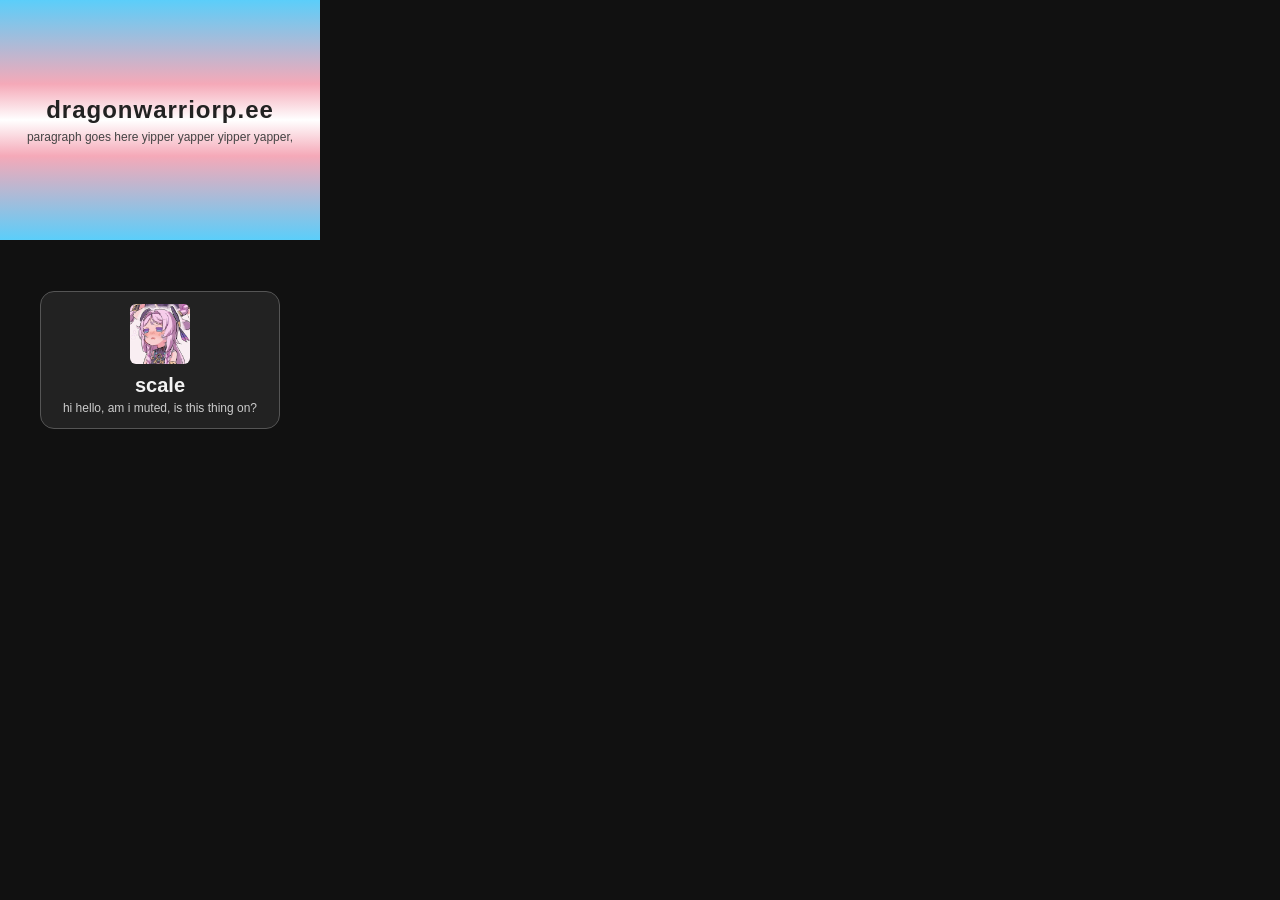
<file: site/3ds/index.html>
<!doctype html>
<html lang="en">
<head>
  <meta charset="utf-8">
  <meta name="viewport" content="width=device-width, initial-scale=1">
  <title>scale</title>
  <link rel="stylesheet" href="style.css">
</head>
<body>
  <!--no background container, I could've tried making it work but I doubt spending hours to get a half-working example is worth it-->
  <!-- TOP SCREEN (second in DOM = scroll reveals it on top display) -->
  <!--for some reason the gradient shows up as just pink on the 3ds (maybe something to do with the screen size idk) either ways i find it funny so i'm leaving it like that-->
  <div class="top-screen">
    <div class="top-inner">
      <div class="site-label">dragonwarriorp.ee</div>
      <div class="site-sub">paragraph goes here yipper yapper yipper yapper,</div>
    </div>
  </div>
  <!-- BOTTOM SCREEN (first in DOM = what 3DS shows on load) -->
  <div class="bottom-screen">
    <div class="bottom-inner">
      <div class="card">
        <!--clicking on image wouldn't work (image would fail to load), maybe because the image is too big? whatever, removed feature-->
        <img src="../images/scale.jpg" alt="scale" class="pfp">
        <h1>scale</h1>
        <p class="paragraph">hi hello, am i muted, is this thing on?</p>
      </div>
    </div>
  </div>
</body>
</html>
</file>
<file: style.css>
html, body {
    overflow: hidden;
}
.box {
    position: absolute;
    user-select: none;
    touch-action: none;
    transition: filter 3s ease-out, transform 5s ease-out;
    filter: brightness(1);
}
.box.hovered {
    transform: rotate(360deg);
    transition: transform 0s;
}
.box.dragged {
    filter: brightness(0.3);
    transition: filter 0s;
}
</file>
<file: site/style.css>
html, body {
    overflow: hidden;
    /* my fav colour scheme <3 */
    background: linear-gradient(to bottom, #5BCEFA, #F5A9B8, #FFFFFF, #F5A9B8, #5BCEFA) fixed;

    font-family: 'Roboto', sans-serif;
}

#grid-container {
    display: grid;
    grid-template-columns: repeat(50, 1fr);
    grid-template-rows: repeat(50, 1fr);
    position: fixed;
    width: max(100vw, 100vh);
    height: max(100vw, 100vh);
    inset: 0;
    margin: 0;
}

.box {
    transition: transform 1.5s;
}

.box:hover {
    transform: rotate(90deg);
    transition: 0s;
}

.aboutme * {
    text-align: center;
}

.aboutme {
    position: fixed;
    top: 50%;
    left: 50%;
    transform: translate(-50%, -50%);
    display: flex;
    flex-direction: column;
    align-items: center;
}

.info-box {
    width: 466px;
    height: auto;
    min-height: 200px;

    padding: 27px;
    box-sizing: border-box;

    /* rounded + blur + shadow = modern ui!!! this site is so modern and slick!!! */
    border-radius: 20px;
    background: rgba(22, 22, 22, 0.3);
    backdrop-filter: blur(1vw);
    box-shadow: 0 0 67px rgba(11, 11, 11, 0.8);

    display: flex;
    flex-direction: column;
    align-items: center;
    gap: 13px;
}

.pfp {
    position: relative;
    width: 106px;
    height: 106px;
    border-radius: 10%;
}

.whodat {
    position: relative;
    font-size: 32px;
    margin: 0;
}

.paragraph {
    position: relative;
    font-size: 19px;
    width: 100%;
    margin: 0;
}

/* auto-generated background gradient colours */
.box:nth-child(1) { 	background: #ff9999; }  .box:nth-child(2) { 	background: #ff9f99; }  .box:nth-child(3) { 	background: #ffa599; }  .box:nth-child(4) { 	background: #ffab99; }  .box:nth-child(5) { 	background: #ffb199; }  .box:nth-child(6) { 	background: #ffb899; }  .box:nth-child(7) { 	background: #ffbe99; }  .box:nth-child(8) { 	background: #ffc499; }  .box:nth-child(9) { 	background: #ffca99; }  .box:nth-child(10) { 	background: #ffd099; }  .box:nth-child(11) { 	background: #ffd699; }  .box:nth-child(12) { 	background: #ffdc99; }  .box:nth-child(13) { 	background: #ffe299; }  .box:nth-child(14) { 	background: #ffe999; }  .box:nth-child(15) { 	background: #ffef99; }  .box:nth-child(16) { 	background: #fff599; }  .box:nth-child(17) { 	background: #fffb99; }  .box:nth-child(18) { 	background: #fdff99; }  .box:nth-child(19) { 	background: #f7ff99; }  .box:nth-child(20) { 	background: #f1ff99; }  .box:nth-child(21) { 	background: #ebff99; }  .box:nth-child(22) { 	background: #e4ff99; }  .box:nth-child(23) { 	background: #deff99; }  .box:nth-child(24) { 	background: #d8ff99; }  .box:nth-child(25) { 	background: #d2ff99; }  .box:nth-child(26) { 	background: #ccff99; }  .box:nth-child(27) { 	background: #c6ff99; }  .box:nth-child(28) { 	background: #c0ff99; }  .box:nth-child(29) { 	background: #baff99; }  .box:nth-child(30) { 	background: #b4ff99; }  .box:nth-child(31) { 	background: #adff99; }  .box:nth-child(32) { 	background: #a7ff99; }  .box:nth-child(33) { 	background: #a1ff99; }  .box:nth-child(34) { 	background: #9bff99; }  .box:nth-child(35) { 	background: #99ff9d; }  .box:nth-child(36) { 	background: #99ffa3; }  .box:nth-child(37) { 	background: #99ffa9; }  .box:nth-child(38) { 	background: #99ffaf; }  .box:nth-child(39) { 	background: #99ffb6; }  .box:nth-child(40) { 	background: #99ffbc; }  .box:nth-child(41) { 	background: #99ffc2; }  .box:nth-child(42) { 	background: #99ffc8; }  .box:nth-child(43) { 	background: #99ffce; }  .box:nth-child(44) { 	background: #99ffd4; }  .box:nth-child(45) { 	background: #99ffda; }  .box:nth-child(46) { 	background: #99ffe0; }  .box:nth-child(47) { 	background: #99ffe7; }  .box:nth-child(48) { 	background: #99ffed; }  .box:nth-child(49) { 	background: #99fff3; }  .box:nth-child(50) { 	background: #99fff9; }  .box:nth-child(51) { 	background: #ff9f99; }  .box:nth-child(52) { 	background: #ffa599; }  .box:nth-child(53) { 	background: #ffab99; }  .box:nth-child(54) { 	background: #ffb199; }  .box:nth-child(55) { 	background: #ffb899; }  .box:nth-child(56) { 	background: #ffbe99; }  .box:nth-child(57) { 	background: #ffc499; }  .box:nth-child(58) { 	background: #ffca99; }  .box:nth-child(59) { 	background: #ffd099; }  .box:nth-child(60) { 	background: #ffd699; }  .box:nth-child(61) { 	background: #ffdc99; }  .box:nth-child(62) { 	background: #ffe299; }  .box:nth-child(63) { 	background: #ffe999; }  .box:nth-child(64) { 	background: #ffef99; }  .box:nth-child(65) { 	background: #fff599; }  .box:nth-child(66) { 	background: #fffb99; }  .box:nth-child(67) { 	background: #fdff99; }  .box:nth-child(68) { 	background: #f7ff99; }  .box:nth-child(69) { 	background: #f1ff99; }  .box:nth-child(70) { 	background: #ebff99; }  .box:nth-child(71) { 	background: #e4ff99; }  .box:nth-child(72) { 	background: #deff99; }  .box:nth-child(73) { 	background: #d8ff99; }  .box:nth-child(74) { 	background: #d2ff99; }  .box:nth-child(75) { 	background: #ccff99; }  .box:nth-child(76) { 	background: #c6ff99; }  .box:nth-child(77) { 	background: #c0ff99; }  .box:nth-child(78) { 	background: #baff99; }  .box:nth-child(79) { 	background: #b4ff99; }  .box:nth-child(80) { 	background: #adff99; }  .box:nth-child(81) { 	background: #a7ff99; }  .box:nth-child(82) { 	background: #a1ff99; }  .box:nth-child(83) { 	background: #9bff99; }  .box:nth-child(84) { 	background: #99ff9d; }  .box:nth-child(85) { 	background: #99ffa3; }  .box:nth-child(86) { 	background: #99ffa9; }  .box:nth-child(87) { 	background: #99ffaf; }  .box:nth-child(88) { 	background: #99ffb6; }  .box:nth-child(89) { 	background: #99ffbc; }  .box:nth-child(90) { 	background: #99ffc2; }  .box:nth-child(91) { 	background: #99ffc8; }  .box:nth-child(92) { 	background: #99ffce; }  .box:nth-child(93) { 	background: #99ffd4; }  .box:nth-child(94) { 	background: #99ffda; }  .box:nth-child(95) { 	background: #99ffe0; }  .box:nth-child(96) { 	background: #99ffe7; }  .box:nth-child(97) { 	background: #99ffed; }  .box:nth-child(98) { 	background: #99fff3; }  .box:nth-child(99) { 	background: #99fff9; }  .box:nth-child(100) { 	background: #99ffff; }  .box:nth-child(101) { 	background: #ffa599; }  .box:nth-child(102) { 	background: #ffab99; }  .box:nth-child(103) { 	background: #ffb199; }  .box:nth-child(104) { 	background: #ffb899; }  .box:nth-child(105) { 	background: #ffbe99; }  .box:nth-child(106) { 	background: #ffc499; }  .box:nth-child(107) { 	background: #ffca99; }  .box:nth-child(108) { 	background: #ffd099; }  .box:nth-child(109) { 	background: #ffd699; }  .box:nth-child(110) { 	background: #ffdc99; }  .box:nth-child(111) { 	background: #ffe299; }  .box:nth-child(112) { 	background: #ffe999; }  .box:nth-child(113) { 	background: #ffef99; }  .box:nth-child(114) { 	background: #fff599; }  .box:nth-child(115) { 	background: #fffb99; }  .box:nth-child(116) { 	background: #fdff99; }  .box:nth-child(117) { 	background: #f7ff99; }  .box:nth-child(118) { 	background: #f1ff99; }  .box:nth-child(119) { 	background: #ebff99; }  .box:nth-child(120) { 	background: #e4ff99; }  .box:nth-child(121) { 	background: #deff99; }  .box:nth-child(122) { 	background: #d8ff99; }  .box:nth-child(123) { 	background: #d2ff99; }  .box:nth-child(124) { 	background: #ccff99; }  .box:nth-child(125) { 	background: #c6ff99; }  .box:nth-child(126) { 	background: #c0ff99; }  .box:nth-child(127) { 	background: #baff99; }  .box:nth-child(128) { 	background: #b4ff99; }  .box:nth-child(129) { 	background: #adff99; }  .box:nth-child(130) { 	background: #a7ff99; }  .box:nth-child(131) { 	background: #a1ff99; }  .box:nth-child(132) { 	background: #9bff99; }  .box:nth-child(133) { 	background: #99ff9d; }  .box:nth-child(134) { 	background: #99ffa3; }  .box:nth-child(135) { 	background: #99ffa9; }  .box:nth-child(136) { 	background: #99ffaf; }  .box:nth-child(137) { 	background: #99ffb6; }  .box:nth-child(138) { 	background: #99ffbc; }  .box:nth-child(139) { 	background: #99ffc2; }  .box:nth-child(140) { 	background: #99ffc8; }  .box:nth-child(141) { 	background: #99ffce; }  .box:nth-child(142) { 	background: #99ffd4; }  .box:nth-child(143) { 	background: #99ffda; }  .box:nth-child(144) { 	background: #99ffe0; }  .box:nth-child(145) { 	background: #99ffe7; }  .box:nth-child(146) { 	background: #99ffed; }  .box:nth-child(147) { 	background: #99fff3; }  .box:nth-child(148) { 	background: #99fff9; }  .box:nth-child(149) { 	background: #99ffff; }  .box:nth-child(150) { 	background: #99f9ff; }  .box:nth-child(151) { 	background: #ffab99; }  .box:nth-child(152) { 	background: #ffb199; }  .box:nth-child(153) { 	background: #ffb899; }  .box:nth-child(154) { 	background: #ffbe99; }  .box:nth-child(155) { 	background: #ffc499; }  .box:nth-child(156) { 	background: #ffca99; }  .box:nth-child(157) { 	background: #ffd099; }  .box:nth-child(158) { 	background: #ffd699; }  .box:nth-child(159) { 	background: #ffdc99; }  .box:nth-child(160) { 	background: #ffe299; }  .box:nth-child(161) { 	background: #ffe999; }  .box:nth-child(162) { 	background: #ffef99; }  .box:nth-child(163) { 	background: #fff599; }  .box:nth-child(164) { 	background: #fffb99; }  .box:nth-child(165) { 	background: #fdff99; }  .box:nth-child(166) { 	background: #f7ff99; }  .box:nth-child(167) { 	background: #f1ff99; }  .box:nth-child(168) { 	background: #ebff99; }  .box:nth-child(169) { 	background: #e4ff99; }  .box:nth-child(170) { 	background: #deff99; }  .box:nth-child(171) { 	background: #d8ff99; }  .box:nth-child(172) { 	background: #d2ff99; }  .box:nth-child(173) { 	background: #ccff99; }  .box:nth-child(174) { 	background: #c6ff99; }  .box:nth-child(175) { 	background: #c0ff99; }  .box:nth-child(176) { 	background: #baff99; }  .box:nth-child(177) { 	background: #b4ff99; }  .box:nth-child(178) { 	background: #adff99; }  .box:nth-child(179) { 	background: #a7ff99; }  .box:nth-child(180) { 	background: #a1ff99; }  .box:nth-child(181) { 	background: #9bff99; }  .box:nth-child(182) { 	background: #99ff9d; }  .box:nth-child(183) { 	background: #99ffa3; }  .box:nth-child(184) { 	background: #99ffa9; }  .box:nth-child(185) { 	background: #99ffaf; }  .box:nth-child(186) { 	background: #99ffb6; }  .box:nth-child(187) { 	background: #99ffbc; }  .box:nth-child(188) { 	background: #99ffc2; }  .box:nth-child(189) { 	background: #99ffc8; }  .box:nth-child(190) { 	background: #99ffce; }  .box:nth-child(191) { 	background: #99ffd4; }  .box:nth-child(192) { 	background: #99ffda; }  .box:nth-child(193) { 	background: #99ffe0; }  .box:nth-child(194) { 	background: #99ffe7; }  .box:nth-child(195) { 	background: #99ffed; }  .box:nth-child(196) { 	background: #99fff3; }  .box:nth-child(197) { 	background: #99fff9; }  .box:nth-child(198) { 	background: #99ffff; }  .box:nth-child(199) { 	background: #99f9ff; }  .box:nth-child(200) { 	background: #99f3ff; }  .box:nth-child(201) { 	background: #ffb199; }  .box:nth-child(202) { 	background: #ffb899; }  .box:nth-child(203) { 	background: #ffbe99; }  .box:nth-child(204) { 	background: #ffc499; }  .box:nth-child(205) { 	background: #ffca99; }  .box:nth-child(206) { 	background: #ffd099; }  .box:nth-child(207) { 	background: #ffd699; }  .box:nth-child(208) { 	background: #ffdc99; }  .box:nth-child(209) { 	background: #ffe299; }  .box:nth-child(210) { 	background: #ffe999; }  .box:nth-child(211) { 	background: #ffef99; }  .box:nth-child(212) { 	background: #fff599; }  .box:nth-child(213) { 	background: #fffb99; }  .box:nth-child(214) { 	background: #fdff99; }  .box:nth-child(215) { 	background: #f7ff99; }  .box:nth-child(216) { 	background: #f1ff99; }  .box:nth-child(217) { 	background: #ebff99; }  .box:nth-child(218) { 	background: #e4ff99; }  .box:nth-child(219) { 	background: #deff99; }  .box:nth-child(220) { 	background: #d8ff99; }  .box:nth-child(221) { 	background: #d2ff99; }  .box:nth-child(222) { 	background: #ccff99; }  .box:nth-child(223) { 	background: #c6ff99; }  .box:nth-child(224) { 	background: #c0ff99; }  .box:nth-child(225) { 	background: #baff99; }  .box:nth-child(226) { 	background: #b4ff99; }  .box:nth-child(227) { 	background: #adff99; }  .box:nth-child(228) { 	background: #a7ff99; }  .box:nth-child(229) { 	background: #a1ff99; }  .box:nth-child(230) { 	background: #9bff99; }  .box:nth-child(231) { 	background: #99ff9d; }  .box:nth-child(232) { 	background: #99ffa3; }  .box:nth-child(233) { 	background: #99ffa9; }  .box:nth-child(234) { 	background: #99ffaf; }  .box:nth-child(235) { 	background: #99ffb6; }  .box:nth-child(236) { 	background: #99ffbc; }  .box:nth-child(237) { 	background: #99ffc2; }  .box:nth-child(238) { 	background: #99ffc8; }  .box:nth-child(239) { 	background: #99ffce; }  .box:nth-child(240) { 	background: #99ffd4; }  .box:nth-child(241) { 	background: #99ffda; }  .box:nth-child(242) { 	background: #99ffe0; }  .box:nth-child(243) { 	background: #99ffe7; }  .box:nth-child(244) { 	background: #99ffed; }  .box:nth-child(245) { 	background: #99fff3; }  .box:nth-child(246) { 	background: #99fff9; }  .box:nth-child(247) { 	background: #99ffff; }  .box:nth-child(248) { 	background: #99f9ff; }  .box:nth-child(249) { 	background: #99f3ff; }  .box:nth-child(250) { 	background: #99edff; }  .box:nth-child(251) { 	background: #ffb899; }  .box:nth-child(252) { 	background: #ffbe99; }  .box:nth-child(253) { 	background: #ffc499; }  .box:nth-child(254) { 	background: #ffca99; }  .box:nth-child(255) { 	background: #ffd099; }  .box:nth-child(256) { 	background: #ffd699; }  .box:nth-child(257) { 	background: #ffdc99; }  .box:nth-child(258) { 	background: #ffe299; }  .box:nth-child(259) { 	background: #ffe999; }  .box:nth-child(260) { 	background: #ffef99; }  .box:nth-child(261) { 	background: #fff599; }  .box:nth-child(262) { 	background: #fffb99; }  .box:nth-child(263) { 	background: #fdff99; }  .box:nth-child(264) { 	background: #f7ff99; }  .box:nth-child(265) { 	background: #f1ff99; }  .box:nth-child(266) { 	background: #ebff99; }  .box:nth-child(267) { 	background: #e4ff99; }  .box:nth-child(268) { 	background: #deff99; }  .box:nth-child(269) { 	background: #d8ff99; }  .box:nth-child(270) { 	background: #d2ff99; }  .box:nth-child(271) { 	background: #ccff99; }  .box:nth-child(272) { 	background: #c6ff99; }  .box:nth-child(273) { 	background: #c0ff99; }  .box:nth-child(274) { 	background: #baff99; }  .box:nth-child(275) { 	background: #b4ff99; }  .box:nth-child(276) { 	background: #adff99; }  .box:nth-child(277) { 	background: #a7ff99; }  .box:nth-child(278) { 	background: #a1ff99; }  .box:nth-child(279) { 	background: #9bff99; }  .box:nth-child(280) { 	background: #99ff9d; }  .box:nth-child(281) { 	background: #99ffa3; }  .box:nth-child(282) { 	background: #99ffa9; }  .box:nth-child(283) { 	background: #99ffaf; }  .box:nth-child(284) { 	background: #99ffb6; }  .box:nth-child(285) { 	background: #99ffbc; }  .box:nth-child(286) { 	background: #99ffc2; }  .box:nth-child(287) { 	background: #99ffc8; }  .box:nth-child(288) { 	background: #99ffce; }  .box:nth-child(289) { 	background: #99ffd4; }  .box:nth-child(290) { 	background: #99ffda; }  .box:nth-child(291) { 	background: #99ffe0; }  .box:nth-child(292) { 	background: #99ffe7; }  .box:nth-child(293) { 	background: #99ffed; }  .box:nth-child(294) { 	background: #99fff3; }  .box:nth-child(295) { 	background: #99fff9; }  .box:nth-child(296) { 	background: #99ffff; }  .box:nth-child(297) { 	background: #99f9ff; }  .box:nth-child(298) { 	background: #99f3ff; }  .box:nth-child(299) { 	background: #99edff; }  .box:nth-child(300) { 	background: #99e7ff; }  .box:nth-child(301) { 	background: #ffbe99; }  .box:nth-child(302) { 	background: #ffc499; }  .box:nth-child(303) { 	background: #ffca99; }  .box:nth-child(304) { 	background: #ffd099; }  .box:nth-child(305) { 	background: #ffd699; }  .box:nth-child(306) { 	background: #ffdc99; }  .box:nth-child(307) { 	background: #ffe299; }  .box:nth-child(308) { 	background: #ffe999; }  .box:nth-child(309) { 	background: #ffef99; }  .box:nth-child(310) { 	background: #fff599; }  .box:nth-child(311) { 	background: #fffb99; }  .box:nth-child(312) { 	background: #fdff99; }  .box:nth-child(313) { 	background: #f7ff99; }  .box:nth-child(314) { 	background: #f1ff99; }  .box:nth-child(315) { 	background: #ebff99; }  .box:nth-child(316) { 	background: #e4ff99; }  .box:nth-child(317) { 	background: #deff99; }  .box:nth-child(318) { 	background: #d8ff99; }  .box:nth-child(319) { 	background: #d2ff99; }  .box:nth-child(320) { 	background: #ccff99; }  .box:nth-child(321) { 	background: #c6ff99; }  .box:nth-child(322) { 	background: #c0ff99; }  .box:nth-child(323) { 	background: #baff99; }  .box:nth-child(324) { 	background: #b4ff99; }  .box:nth-child(325) { 	background: #adff99; }  .box:nth-child(326) { 	background: #a7ff99; }  .box:nth-child(327) { 	background: #a1ff99; }  .box:nth-child(328) { 	background: #9bff99; }  .box:nth-child(329) { 	background: #99ff9d; }  .box:nth-child(330) { 	background: #99ffa3; }  .box:nth-child(331) { 	background: #99ffa9; }  .box:nth-child(332) { 	background: #99ffaf; }  .box:nth-child(333) { 	background: #99ffb6; }  .box:nth-child(334) { 	background: #99ffbc; }  .box:nth-child(335) { 	background: #99ffc2; }  .box:nth-child(336) { 	background: #99ffc8; }  .box:nth-child(337) { 	background: #99ffce; }  .box:nth-child(338) { 	background: #99ffd4; }  .box:nth-child(339) { 	background: #99ffda; }  .box:nth-child(340) { 	background: #99ffe0; }  .box:nth-child(341) { 	background: #99ffe7; }  .box:nth-child(342) { 	background: #99ffed; }  .box:nth-child(343) { 	background: #99fff3; }  .box:nth-child(344) { 	background: #99fff9; }  .box:nth-child(345) { 	background: #99ffff; }  .box:nth-child(346) { 	background: #99f9ff; }  .box:nth-child(347) { 	background: #99f3ff; }  .box:nth-child(348) { 	background: #99edff; }  .box:nth-child(349) { 	background: #99e7ff; }  .box:nth-child(350) { 	background: #99e0ff; }  .box:nth-child(351) { 	background: #ffc499; }  .box:nth-child(352) { 	background: #ffca99; }  .box:nth-child(353) { 	background: #ffd099; }  .box:nth-child(354) { 	background: #ffd699; }  .box:nth-child(355) { 	background: #ffdc99; }  .box:nth-child(356) { 	background: #ffe299; }  .box:nth-child(357) { 	background: #ffe999; }  .box:nth-child(358) { 	background: #ffef99; }  .box:nth-child(359) { 	background: #fff599; }  .box:nth-child(360) { 	background: #fffb99; }  .box:nth-child(361) { 	background: #fdff99; }  .box:nth-child(362) { 	background: #f7ff99; }  .box:nth-child(363) { 	background: #f1ff99; }  .box:nth-child(364) { 	background: #ebff99; }  .box:nth-child(365) { 	background: #e4ff99; }  .box:nth-child(366) { 	background: #deff99; }  .box:nth-child(367) { 	background: #d8ff99; }  .box:nth-child(368) { 	background: #d2ff99; }  .box:nth-child(369) { 	background: #ccff99; }  .box:nth-child(370) { 	background: #c6ff99; }  .box:nth-child(371) { 	background: #c0ff99; }  .box:nth-child(372) { 	background: #baff99; }  .box:nth-child(373) { 	background: #b4ff99; }  .box:nth-child(374) { 	background: #adff99; }  .box:nth-child(375) { 	background: #a7ff99; }  .box:nth-child(376) { 	background: #a1ff99; }  .box:nth-child(377) { 	background: #9bff99; }  .box:nth-child(378) { 	background: #99ff9d; }  .box:nth-child(379) { 	background: #99ffa3; }  .box:nth-child(380) { 	background: #99ffa9; }  .box:nth-child(381) { 	background: #99ffaf; }  .box:nth-child(382) { 	background: #99ffb6; }  .box:nth-child(383) { 	background: #99ffbc; }  .box:nth-child(384) { 	background: #99ffc2; }  .box:nth-child(385) { 	background: #99ffc8; }  .box:nth-child(386) { 	background: #99ffce; }  .box:nth-child(387) { 	background: #99ffd4; }  .box:nth-child(388) { 	background: #99ffda; }  .box:nth-child(389) { 	background: #99ffe0; }  .box:nth-child(390) { 	background: #99ffe7; }  .box:nth-child(391) { 	background: #99ffed; }  .box:nth-child(392) { 	background: #99fff3; }  .box:nth-child(393) { 	background: #99fff9; }  .box:nth-child(394) { 	background: #99ffff; }  .box:nth-child(395) { 	background: #99f9ff; }  .box:nth-child(396) { 	background: #99f3ff; }  .box:nth-child(397) { 	background: #99edff; }  .box:nth-child(398) { 	background: #99e7ff; }  .box:nth-child(399) { 	background: #99e0ff; }  .box:nth-child(400) { 	background: #99daff; }  .box:nth-child(401) { 	background: #ffca99; }  .box:nth-child(402) { 	background: #ffd099; }  .box:nth-child(403) { 	background: #ffd699; }  .box:nth-child(404) { 	background: #ffdc99; }  .box:nth-child(405) { 	background: #ffe299; }  .box:nth-child(406) { 	background: #ffe999; }  .box:nth-child(407) { 	background: #ffef99; }  .box:nth-child(408) { 	background: #fff599; }  .box:nth-child(409) { 	background: #fffb99; }  .box:nth-child(410) { 	background: #fdff99; }  .box:nth-child(411) { 	background: #f7ff99; }  .box:nth-child(412) { 	background: #f1ff99; }  .box:nth-child(413) { 	background: #ebff99; }  .box:nth-child(414) { 	background: #e4ff99; }  .box:nth-child(415) { 	background: #deff99; }  .box:nth-child(416) { 	background: #d8ff99; }  .box:nth-child(417) { 	background: #d2ff99; }  .box:nth-child(418) { 	background: #ccff99; }  .box:nth-child(419) { 	background: #c6ff99; }  .box:nth-child(420) { 	background: #c0ff99; }  .box:nth-child(421) { 	background: #baff99; }  .box:nth-child(422) { 	background: #b4ff99; }  .box:nth-child(423) { 	background: #adff99; }  .box:nth-child(424) { 	background: #a7ff99; }  .box:nth-child(425) { 	background: #a1ff99; }  .box:nth-child(426) { 	background: #9bff99; }  .box:nth-child(427) { 	background: #99ff9d; }  .box:nth-child(428) { 	background: #99ffa3; }  .box:nth-child(429) { 	background: #99ffa9; }  .box:nth-child(430) { 	background: #99ffaf; }  .box:nth-child(431) { 	background: #99ffb6; }  .box:nth-child(432) { 	background: #99ffbc; }  .box:nth-child(433) { 	background: #99ffc2; }  .box:nth-child(434) { 	background: #99ffc8; }  .box:nth-child(435) { 	background: #99ffce; }  .box:nth-child(436) { 	background: #99ffd4; }  .box:nth-child(437) { 	background: #99ffda; }  .box:nth-child(438) { 	background: #99ffe0; }  .box:nth-child(439) { 	background: #99ffe7; }  .box:nth-child(440) { 	background: #99ffed; }  .box:nth-child(441) { 	background: #99fff3; }  .box:nth-child(442) { 	background: #99fff9; }  .box:nth-child(443) { 	background: #99ffff; }  .box:nth-child(444) { 	background: #99f9ff; }  .box:nth-child(445) { 	background: #99f3ff; }  .box:nth-child(446) { 	background: #99edff; }  .box:nth-child(447) { 	background: #99e7ff; }  .box:nth-child(448) { 	background: #99e0ff; }  .box:nth-child(449) { 	background: #99daff; }  .box:nth-child(450) { 	background: #99d4ff; }  .box:nth-child(451) { 	background: #ffd099; }  .box:nth-child(452) { 	background: #ffd699; }  .box:nth-child(453) { 	background: #ffdc99; }  .box:nth-child(454) { 	background: #ffe299; }  .box:nth-child(455) { 	background: #ffe999; }  .box:nth-child(456) { 	background: #ffef99; }  .box:nth-child(457) { 	background: #fff599; }  .box:nth-child(458) { 	background: #fffb99; }  .box:nth-child(459) { 	background: #fdff99; }  .box:nth-child(460) { 	background: #f7ff99; }  .box:nth-child(461) { 	background: #f1ff99; }  .box:nth-child(462) { 	background: #ebff99; }  .box:nth-child(463) { 	background: #e4ff99; }  .box:nth-child(464) { 	background: #deff99; }  .box:nth-child(465) { 	background: #d8ff99; }  .box:nth-child(466) { 	background: #d2ff99; }  .box:nth-child(467) { 	background: #ccff99; }  .box:nth-child(468) { 	background: #c6ff99; }  .box:nth-child(469) { 	background: #c0ff99; }  .box:nth-child(470) { 	background: #baff99; }  .box:nth-child(471) { 	background: #b4ff99; }  .box:nth-child(472) { 	background: #adff99; }  .box:nth-child(473) { 	background: #a7ff99; }  .box:nth-child(474) { 	background: #a1ff99; }  .box:nth-child(475) { 	background: #9bff99; }  .box:nth-child(476) { 	background: #99ff9d; }  .box:nth-child(477) { 	background: #99ffa3; }  .box:nth-child(478) { 	background: #99ffa9; }  .box:nth-child(479) { 	background: #99ffaf; }  .box:nth-child(480) { 	background: #99ffb6; }  .box:nth-child(481) { 	background: #99ffbc; }  .box:nth-child(482) { 	background: #99ffc2; }  .box:nth-child(483) { 	background: #99ffc8; }  .box:nth-child(484) { 	background: #99ffce; }  .box:nth-child(485) { 	background: #99ffd4; }  .box:nth-child(486) { 	background: #99ffda; }  .box:nth-child(487) { 	background: #99ffe0; }  .box:nth-child(488) { 	background: #99ffe7; }  .box:nth-child(489) { 	background: #99ffed; }  .box:nth-child(490) { 	background: #99fff3; }  .box:nth-child(491) { 	background: #99fff9; }  .box:nth-child(492) { 	background: #99ffff; }  .box:nth-child(493) { 	background: #99f9ff; }  .box:nth-child(494) { 	background: #99f3ff; }  .box:nth-child(495) { 	background: #99edff; }  .box:nth-child(496) { 	background: #99e7ff; }  .box:nth-child(497) { 	background: #99e0ff; }  .box:nth-child(498) { 	background: #99daff; }  .box:nth-child(499) { 	background: #99d4ff; }  .box:nth-child(500) { 	background: #99ceff; }  .box:nth-child(501) { 	background: #ffd699; }  .box:nth-child(502) { 	background: #ffdc99; }  .box:nth-child(503) { 	background: #ffe299; }  .box:nth-child(504) { 	background: #ffe999; }  .box:nth-child(505) { 	background: #ffef99; }  .box:nth-child(506) { 	background: #fff599; }  .box:nth-child(507) { 	background: #fffb99; }  .box:nth-child(508) { 	background: #fdff99; }  .box:nth-child(509) { 	background: #f7ff99; }  .box:nth-child(510) { 	background: #f1ff99; }  .box:nth-child(511) { 	background: #ebff99; }  .box:nth-child(512) { 	background: #e4ff99; }  .box:nth-child(513) { 	background: #deff99; }  .box:nth-child(514) { 	background: #d8ff99; }  .box:nth-child(515) { 	background: #d2ff99; }  .box:nth-child(516) { 	background: #ccff99; }  .box:nth-child(517) { 	background: #c6ff99; }  .box:nth-child(518) { 	background: #c0ff99; }  .box:nth-child(519) { 	background: #baff99; }  .box:nth-child(520) { 	background: #b4ff99; }  .box:nth-child(521) { 	background: #adff99; }  .box:nth-child(522) { 	background: #a7ff99; }  .box:nth-child(523) { 	background: #a1ff99; }  .box:nth-child(524) { 	background: #9bff99; }  .box:nth-child(525) { 	background: #99ff9d; }  .box:nth-child(526) { 	background: #99ffa3; }  .box:nth-child(527) { 	background: #99ffa9; }  .box:nth-child(528) { 	background: #99ffaf; }  .box:nth-child(529) { 	background: #99ffb6; }  .box:nth-child(530) { 	background: #99ffbc; }  .box:nth-child(531) { 	background: #99ffc2; }  .box:nth-child(532) { 	background: #99ffc8; }  .box:nth-child(533) { 	background: #99ffce; }  .box:nth-child(534) { 	background: #99ffd4; }  .box:nth-child(535) { 	background: #99ffda; }  .box:nth-child(536) { 	background: #99ffe0; }  .box:nth-child(537) { 	background: #99ffe7; }  .box:nth-child(538) { 	background: #99ffed; }  .box:nth-child(539) { 	background: #99fff3; }  .box:nth-child(540) { 	background: #99fff9; }  .box:nth-child(541) { 	background: #99ffff; }  .box:nth-child(542) { 	background: #99f9ff; }  .box:nth-child(543) { 	background: #99f3ff; }  .box:nth-child(544) { 	background: #99edff; }  .box:nth-child(545) { 	background: #99e7ff; }  .box:nth-child(546) { 	background: #99e0ff; }  .box:nth-child(547) { 	background: #99daff; }  .box:nth-child(548) { 	background: #99d4ff; }  .box:nth-child(549) { 	background: #99ceff; }  .box:nth-child(550) { 	background: #99c8ff; }  .box:nth-child(551) { 	background: #ffdc99; }  .box:nth-child(552) { 	background: #ffe299; }  .box:nth-child(553) { 	background: #ffe999; }  .box:nth-child(554) { 	background: #ffef99; }  .box:nth-child(555) { 	background: #fff599; }  .box:nth-child(556) { 	background: #fffb99; }  .box:nth-child(557) { 	background: #fdff99; }  .box:nth-child(558) { 	background: #f7ff99; }  .box:nth-child(559) { 	background: #f1ff99; }  .box:nth-child(560) { 	background: #ebff99; }  .box:nth-child(561) { 	background: #e4ff99; }  .box:nth-child(562) { 	background: #deff99; }  .box:nth-child(563) { 	background: #d8ff99; }  .box:nth-child(564) { 	background: #d2ff99; }  .box:nth-child(565) { 	background: #ccff99; }  .box:nth-child(566) { 	background: #c6ff99; }  .box:nth-child(567) { 	background: #c0ff99; }  .box:nth-child(568) { 	background: #baff99; }  .box:nth-child(569) { 	background: #b4ff99; }  .box:nth-child(570) { 	background: #adff99; }  .box:nth-child(571) { 	background: #a7ff99; }  .box:nth-child(572) { 	background: #a1ff99; }  .box:nth-child(573) { 	background: #9bff99; }  .box:nth-child(574) { 	background: #99ff9d; }  .box:nth-child(575) { 	background: #99ffa3; }  .box:nth-child(576) { 	background: #99ffa9; }  .box:nth-child(577) { 	background: #99ffaf; }  .box:nth-child(578) { 	background: #99ffb6; }  .box:nth-child(579) { 	background: #99ffbc; }  .box:nth-child(580) { 	background: #99ffc2; }  .box:nth-child(581) { 	background: #99ffc8; }  .box:nth-child(582) { 	background: #99ffce; }  .box:nth-child(583) { 	background: #99ffd4; }  .box:nth-child(584) { 	background: #99ffda; }  .box:nth-child(585) { 	background: #99ffe0; }  .box:nth-child(586) { 	background: #99ffe7; }  .box:nth-child(587) { 	background: #99ffed; }  .box:nth-child(588) { 	background: #99fff3; }  .box:nth-child(589) { 	background: #99fff9; }  .box:nth-child(590) { 	background: #99ffff; }  .box:nth-child(591) { 	background: #99f9ff; }  .box:nth-child(592) { 	background: #99f3ff; }  .box:nth-child(593) { 	background: #99edff; }  .box:nth-child(594) { 	background: #99e7ff; }  .box:nth-child(595) { 	background: #99e0ff; }  .box:nth-child(596) { 	background: #99daff; }  .box:nth-child(597) { 	background: #99d4ff; }  .box:nth-child(598) { 	background: #99ceff; }  .box:nth-child(599) { 	background: #99c8ff; }  .box:nth-child(600) { 	background: #99c2ff; }  .box:nth-child(601) { 	background: #ffe299; }  .box:nth-child(602) { 	background: #ffe999; }  .box:nth-child(603) { 	background: #ffef99; }  .box:nth-child(604) { 	background: #fff599; }  .box:nth-child(605) { 	background: #fffb99; }  .box:nth-child(606) { 	background: #fdff99; }  .box:nth-child(607) { 	background: #f7ff99; }  .box:nth-child(608) { 	background: #f1ff99; }  .box:nth-child(609) { 	background: #ebff99; }  .box:nth-child(610) { 	background: #e4ff99; }  .box:nth-child(611) { 	background: #deff99; }  .box:nth-child(612) { 	background: #d8ff99; }  .box:nth-child(613) { 	background: #d2ff99; }  .box:nth-child(614) { 	background: #ccff99; }  .box:nth-child(615) { 	background: #c6ff99; }  .box:nth-child(616) { 	background: #c0ff99; }  .box:nth-child(617) { 	background: #baff99; }  .box:nth-child(618) { 	background: #b4ff99; }  .box:nth-child(619) { 	background: #adff99; }  .box:nth-child(620) { 	background: #a7ff99; }  .box:nth-child(621) { 	background: #a1ff99; }  .box:nth-child(622) { 	background: #9bff99; }  .box:nth-child(623) { 	background: #99ff9d; }  .box:nth-child(624) { 	background: #99ffa3; }  .box:nth-child(625) { 	background: #99ffa9; }  .box:nth-child(626) { 	background: #99ffaf; }  .box:nth-child(627) { 	background: #99ffb6; }  .box:nth-child(628) { 	background: #99ffbc; }  .box:nth-child(629) { 	background: #99ffc2; }  .box:nth-child(630) { 	background: #99ffc8; }  .box:nth-child(631) { 	background: #99ffce; }  .box:nth-child(632) { 	background: #99ffd4; }  .box:nth-child(633) { 	background: #99ffda; }  .box:nth-child(634) { 	background: #99ffe0; }  .box:nth-child(635) { 	background: #99ffe7; }  .box:nth-child(636) { 	background: #99ffed; }  .box:nth-child(637) { 	background: #99fff3; }  .box:nth-child(638) { 	background: #99fff9; }  .box:nth-child(639) { 	background: #99ffff; }  .box:nth-child(640) { 	background: #99f9ff; }  .box:nth-child(641) { 	background: #99f3ff; }  .box:nth-child(642) { 	background: #99edff; }  .box:nth-child(643) { 	background: #99e7ff; }  .box:nth-child(644) { 	background: #99e0ff; }  .box:nth-child(645) { 	background: #99daff; }  .box:nth-child(646) { 	background: #99d4ff; }  .box:nth-child(647) { 	background: #99ceff; }  .box:nth-child(648) { 	background: #99c8ff; }  .box:nth-child(649) { 	background: #99c2ff; }  .box:nth-child(650) { 	background: #99bcff; }  .box:nth-child(651) { 	background: #ffe999; }  .box:nth-child(652) { 	background: #ffef99; }  .box:nth-child(653) { 	background: #fff599; }  .box:nth-child(654) { 	background: #fffb99; }  .box:nth-child(655) { 	background: #fdff99; }  .box:nth-child(656) { 	background: #f7ff99; }  .box:nth-child(657) { 	background: #f1ff99; }  .box:nth-child(658) { 	background: #ebff99; }  .box:nth-child(659) { 	background: #e4ff99; }  .box:nth-child(660) { 	background: #deff99; }  .box:nth-child(661) { 	background: #d8ff99; }  .box:nth-child(662) { 	background: #d2ff99; }  .box:nth-child(663) { 	background: #ccff99; }  .box:nth-child(664) { 	background: #c6ff99; }  .box:nth-child(665) { 	background: #c0ff99; }  .box:nth-child(666) { 	background: #baff99; }  .box:nth-child(667) { 	background: #b4ff99; }  .box:nth-child(668) { 	background: #adff99; }  .box:nth-child(669) { 	background: #a7ff99; }  .box:nth-child(670) { 	background: #a1ff99; }  .box:nth-child(671) { 	background: #9bff99; }  .box:nth-child(672) { 	background: #99ff9d; }  .box:nth-child(673) { 	background: #99ffa3; }  .box:nth-child(674) { 	background: #99ffa9; }  .box:nth-child(675) { 	background: #99ffaf; }  .box:nth-child(676) { 	background: #99ffb6; }  .box:nth-child(677) { 	background: #99ffbc; }  .box:nth-child(678) { 	background: #99ffc2; }  .box:nth-child(679) { 	background: #99ffc8; }  .box:nth-child(680) { 	background: #99ffce; }  .box:nth-child(681) { 	background: #99ffd4; }  .box:nth-child(682) { 	background: #99ffda; }  .box:nth-child(683) { 	background: #99ffe0; }  .box:nth-child(684) { 	background: #99ffe7; }  .box:nth-child(685) { 	background: #99ffed; }  .box:nth-child(686) { 	background: #99fff3; }  .box:nth-child(687) { 	background: #99fff9; }  .box:nth-child(688) { 	background: #99ffff; }  .box:nth-child(689) { 	background: #99f9ff; }  .box:nth-child(690) { 	background: #99f3ff; }  .box:nth-child(691) { 	background: #99edff; }  .box:nth-child(692) { 	background: #99e7ff; }  .box:nth-child(693) { 	background: #99e0ff; }  .box:nth-child(694) { 	background: #99daff; }  .box:nth-child(695) { 	background: #99d4ff; }  .box:nth-child(696) { 	background: #99ceff; }  .box:nth-child(697) { 	background: #99c8ff; }  .box:nth-child(698) { 	background: #99c2ff; }  .box:nth-child(699) { 	background: #99bcff; }  .box:nth-child(700) { 	background: #99b6ff; }  .box:nth-child(701) { 	background: #ffef99; }  .box:nth-child(702) { 	background: #fff599; }  .box:nth-child(703) { 	background: #fffb99; }  .box:nth-child(704) { 	background: #fdff99; }  .box:nth-child(705) { 	background: #f7ff99; }  .box:nth-child(706) { 	background: #f1ff99; }  .box:nth-child(707) { 	background: #ebff99; }  .box:nth-child(708) { 	background: #e4ff99; }  .box:nth-child(709) { 	background: #deff99; }  .box:nth-child(710) { 	background: #d8ff99; }  .box:nth-child(711) { 	background: #d2ff99; }  .box:nth-child(712) { 	background: #ccff99; }  .box:nth-child(713) { 	background: #c6ff99; }  .box:nth-child(714) { 	background: #c0ff99; }  .box:nth-child(715) { 	background: #baff99; }  .box:nth-child(716) { 	background: #b4ff99; }  .box:nth-child(717) { 	background: #adff99; }  .box:nth-child(718) { 	background: #a7ff99; }  .box:nth-child(719) { 	background: #a1ff99; }  .box:nth-child(720) { 	background: #9bff99; }  .box:nth-child(721) { 	background: #99ff9d; }  .box:nth-child(722) { 	background: #99ffa3; }  .box:nth-child(723) { 	background: #99ffa9; }  .box:nth-child(724) { 	background: #99ffaf; }  .box:nth-child(725) { 	background: #99ffb6; }  .box:nth-child(726) { 	background: #99ffbc; }  .box:nth-child(727) { 	background: #99ffc2; }  .box:nth-child(728) { 	background: #99ffc8; }  .box:nth-child(729) { 	background: #99ffce; }  .box:nth-child(730) { 	background: #99ffd4; }  .box:nth-child(731) { 	background: #99ffda; }  .box:nth-child(732) { 	background: #99ffe0; }  .box:nth-child(733) { 	background: #99ffe7; }  .box:nth-child(734) { 	background: #99ffed; }  .box:nth-child(735) { 	background: #99fff3; }  .box:nth-child(736) { 	background: #99fff9; }  .box:nth-child(737) { 	background: #99ffff; }  .box:nth-child(738) { 	background: #99f9ff; }  .box:nth-child(739) { 	background: #99f3ff; }  .box:nth-child(740) { 	background: #99edff; }  .box:nth-child(741) { 	background: #99e7ff; }  .box:nth-child(742) { 	background: #99e0ff; }  .box:nth-child(743) { 	background: #99daff; }  .box:nth-child(744) { 	background: #99d4ff; }  .box:nth-child(745) { 	background: #99ceff; }  .box:nth-child(746) { 	background: #99c8ff; }  .box:nth-child(747) { 	background: #99c2ff; }  .box:nth-child(748) { 	background: #99bcff; }  .box:nth-child(749) { 	background: #99b6ff; }  .box:nth-child(750) { 	background: #99afff; }  .box:nth-child(751) { 	background: #fff599; }  .box:nth-child(752) { 	background: #fffb99; }  .box:nth-child(753) { 	background: #fdff99; }  .box:nth-child(754) { 	background: #f7ff99; }  .box:nth-child(755) { 	background: #f1ff99; }  .box:nth-child(756) { 	background: #ebff99; }  .box:nth-child(757) { 	background: #e4ff99; }  .box:nth-child(758) { 	background: #deff99; }  .box:nth-child(759) { 	background: #d8ff99; }  .box:nth-child(760) { 	background: #d2ff99; }  .box:nth-child(761) { 	background: #ccff99; }  .box:nth-child(762) { 	background: #c6ff99; }  .box:nth-child(763) { 	background: #c0ff99; }  .box:nth-child(764) { 	background: #baff99; }  .box:nth-child(765) { 	background: #b4ff99; }  .box:nth-child(766) { 	background: #adff99; }  .box:nth-child(767) { 	background: #a7ff99; }  .box:nth-child(768) { 	background: #a1ff99; }  .box:nth-child(769) { 	background: #9bff99; }  .box:nth-child(770) { 	background: #99ff9d; }  .box:nth-child(771) { 	background: #99ffa3; }  .box:nth-child(772) { 	background: #99ffa9; }  .box:nth-child(773) { 	background: #99ffaf; }  .box:nth-child(774) { 	background: #99ffb6; }  .box:nth-child(775) { 	background: #99ffbc; }  .box:nth-child(776) { 	background: #99ffc2; }  .box:nth-child(777) { 	background: #99ffc8; }  .box:nth-child(778) { 	background: #99ffce; }  .box:nth-child(779) { 	background: #99ffd4; }  .box:nth-child(780) { 	background: #99ffda; }  .box:nth-child(781) { 	background: #99ffe0; }  .box:nth-child(782) { 	background: #99ffe7; }  .box:nth-child(783) { 	background: #99ffed; }  .box:nth-child(784) { 	background: #99fff3; }  .box:nth-child(785) { 	background: #99fff9; }  .box:nth-child(786) { 	background: #99ffff; }  .box:nth-child(787) { 	background: #99f9ff; }  .box:nth-child(788) { 	background: #99f3ff; }  .box:nth-child(789) { 	background: #99edff; }  .box:nth-child(790) { 	background: #99e7ff; }  .box:nth-child(791) { 	background: #99e0ff; }  .box:nth-child(792) { 	background: #99daff; }  .box:nth-child(793) { 	background: #99d4ff; }  .box:nth-child(794) { 	background: #99ceff; }  .box:nth-child(795) { 	background: #99c8ff; }  .box:nth-child(796) { 	background: #99c2ff; }  .box:nth-child(797) { 	background: #99bcff; }  .box:nth-child(798) { 	background: #99b6ff; }  .box:nth-child(799) { 	background: #99afff; }  .box:nth-child(800) { 	background: #99a9ff; }  .box:nth-child(801) { 	background: #fffb99; }  .box:nth-child(802) { 	background: #fdff99; }  .box:nth-child(803) { 	background: #f7ff99; }  .box:nth-child(804) { 	background: #f1ff99; }  .box:nth-child(805) { 	background: #ebff99; }  .box:nth-child(806) { 	background: #e4ff99; }  .box:nth-child(807) { 	background: #deff99; }  .box:nth-child(808) { 	background: #d8ff99; }  .box:nth-child(809) { 	background: #d2ff99; }  .box:nth-child(810) { 	background: #ccff99; }  .box:nth-child(811) { 	background: #c6ff99; }  .box:nth-child(812) { 	background: #c0ff99; }  .box:nth-child(813) { 	background: #baff99; }  .box:nth-child(814) { 	background: #b4ff99; }  .box:nth-child(815) { 	background: #adff99; }  .box:nth-child(816) { 	background: #a7ff99; }  .box:nth-child(817) { 	background: #a1ff99; }  .box:nth-child(818) { 	background: #9bff99; }  .box:nth-child(819) { 	background: #99ff9d; }  .box:nth-child(820) { 	background: #99ffa3; }  .box:nth-child(821) { 	background: #99ffa9; }  .box:nth-child(822) { 	background: #99ffaf; }  .box:nth-child(823) { 	background: #99ffb6; }  .box:nth-child(824) { 	background: #99ffbc; }  .box:nth-child(825) { 	background: #99ffc2; }  .box:nth-child(826) { 	background: #99ffc8; }  .box:nth-child(827) { 	background: #99ffce; }  .box:nth-child(828) { 	background: #99ffd4; }  .box:nth-child(829) { 	background: #99ffda; }  .box:nth-child(830) { 	background: #99ffe0; }  .box:nth-child(831) { 	background: #99ffe7; }  .box:nth-child(832) { 	background: #99ffed; }  .box:nth-child(833) { 	background: #99fff3; }  .box:nth-child(834) { 	background: #99fff9; }  .box:nth-child(835) { 	background: #99ffff; }  .box:nth-child(836) { 	background: #99f9ff; }  .box:nth-child(837) { 	background: #99f3ff; }  .box:nth-child(838) { 	background: #99edff; }  .box:nth-child(839) { 	background: #99e7ff; }  .box:nth-child(840) { 	background: #99e0ff; }  .box:nth-child(841) { 	background: #99daff; }  .box:nth-child(842) { 	background: #99d4ff; }  .box:nth-child(843) { 	background: #99ceff; }  .box:nth-child(844) { 	background: #99c8ff; }  .box:nth-child(845) { 	background: #99c2ff; }  .box:nth-child(846) { 	background: #99bcff; }  .box:nth-child(847) { 	background: #99b6ff; }  .box:nth-child(848) { 	background: #99afff; }  .box:nth-child(849) { 	background: #99a9ff; }  .box:nth-child(850) { 	background: #99a3ff; }  .box:nth-child(851) { 	background: #fdff99; }  .box:nth-child(852) { 	background: #f7ff99; }  .box:nth-child(853) { 	background: #f1ff99; }  .box:nth-child(854) { 	background: #ebff99; }  .box:nth-child(855) { 	background: #e4ff99; }  .box:nth-child(856) { 	background: #deff99; }  .box:nth-child(857) { 	background: #d8ff99; }  .box:nth-child(858) { 	background: #d2ff99; }  .box:nth-child(859) { 	background: #ccff99; }  .box:nth-child(860) { 	background: #c6ff99; }  .box:nth-child(861) { 	background: #c0ff99; }  .box:nth-child(862) { 	background: #baff99; }  .box:nth-child(863) { 	background: #b4ff99; }  .box:nth-child(864) { 	background: #adff99; }  .box:nth-child(865) { 	background: #a7ff99; }  .box:nth-child(866) { 	background: #a1ff99; }  .box:nth-child(867) { 	background: #9bff99; }  .box:nth-child(868) { 	background: #99ff9d; }  .box:nth-child(869) { 	background: #99ffa3; }  .box:nth-child(870) { 	background: #99ffa9; }  .box:nth-child(871) { 	background: #99ffaf; }  .box:nth-child(872) { 	background: #99ffb6; }  .box:nth-child(873) { 	background: #99ffbc; }  .box:nth-child(874) { 	background: #99ffc2; }  .box:nth-child(875) { 	background: #99ffc8; }  .box:nth-child(876) { 	background: #99ffce; }  .box:nth-child(877) { 	background: #99ffd4; }  .box:nth-child(878) { 	background: #99ffda; }  .box:nth-child(879) { 	background: #99ffe0; }  .box:nth-child(880) { 	background: #99ffe7; }  .box:nth-child(881) { 	background: #99ffed; }  .box:nth-child(882) { 	background: #99fff3; }  .box:nth-child(883) { 	background: #99fff9; }  .box:nth-child(884) { 	background: #99ffff; }  .box:nth-child(885) { 	background: #99f9ff; }  .box:nth-child(886) { 	background: #99f3ff; }  .box:nth-child(887) { 	background: #99edff; }  .box:nth-child(888) { 	background: #99e7ff; }  .box:nth-child(889) { 	background: #99e0ff; }  .box:nth-child(890) { 	background: #99daff; }  .box:nth-child(891) { 	background: #99d4ff; }  .box:nth-child(892) { 	background: #99ceff; }  .box:nth-child(893) { 	background: #99c8ff; }  .box:nth-child(894) { 	background: #99c2ff; }  .box:nth-child(895) { 	background: #99bcff; }  .box:nth-child(896) { 	background: #99b6ff; }  .box:nth-child(897) { 	background: #99afff; }  .box:nth-child(898) { 	background: #99a9ff; }  .box:nth-child(899) { 	background: #99a3ff; }  .box:nth-child(900) { 	background: #999dff; }  .box:nth-child(901) { 	background: #f7ff99; }  .box:nth-child(902) { 	background: #f1ff99; }  .box:nth-child(903) { 	background: #ebff99; }  .box:nth-child(904) { 	background: #e4ff99; }  .box:nth-child(905) { 	background: #deff99; }  .box:nth-child(906) { 	background: #d8ff99; }  .box:nth-child(907) { 	background: #d2ff99; }  .box:nth-child(908) { 	background: #ccff99; }  .box:nth-child(909) { 	background: #c6ff99; }  .box:nth-child(910) { 	background: #c0ff99; }  .box:nth-child(911) { 	background: #baff99; }  .box:nth-child(912) { 	background: #b4ff99; }  .box:nth-child(913) { 	background: #adff99; }  .box:nth-child(914) { 	background: #a7ff99; }  .box:nth-child(915) { 	background: #a1ff99; }  .box:nth-child(916) { 	background: #9bff99; }  .box:nth-child(917) { 	background: #99ff9d; }  .box:nth-child(918) { 	background: #99ffa3; }  .box:nth-child(919) { 	background: #99ffa9; }  .box:nth-child(920) { 	background: #99ffaf; }  .box:nth-child(921) { 	background: #99ffb6; }  .box:nth-child(922) { 	background: #99ffbc; }  .box:nth-child(923) { 	background: #99ffc2; }  .box:nth-child(924) { 	background: #99ffc8; }  .box:nth-child(925) { 	background: #99ffce; }  .box:nth-child(926) { 	background: #99ffd4; }  .box:nth-child(927) { 	background: #99ffda; }  .box:nth-child(928) { 	background: #99ffe0; }  .box:nth-child(929) { 	background: #99ffe7; }  .box:nth-child(930) { 	background: #99ffed; }  .box:nth-child(931) { 	background: #99fff3; }  .box:nth-child(932) { 	background: #99fff9; }  .box:nth-child(933) { 	background: #99ffff; }  .box:nth-child(934) { 	background: #99f9ff; }  .box:nth-child(935) { 	background: #99f3ff; }  .box:nth-child(936) { 	background: #99edff; }  .box:nth-child(937) { 	background: #99e7ff; }  .box:nth-child(938) { 	background: #99e0ff; }  .box:nth-child(939) { 	background: #99daff; }  .box:nth-child(940) { 	background: #99d4ff; }  .box:nth-child(941) { 	background: #99ceff; }  .box:nth-child(942) { 	background: #99c8ff; }  .box:nth-child(943) { 	background: #99c2ff; }  .box:nth-child(944) { 	background: #99bcff; }  .box:nth-child(945) { 	background: #99b6ff; }  .box:nth-child(946) { 	background: #99afff; }  .box:nth-child(947) { 	background: #99a9ff; }  .box:nth-child(948) { 	background: #99a3ff; }  .box:nth-child(949) { 	background: #999dff; }  .box:nth-child(950) { 	background: #9b99ff; }  .box:nth-child(951) { 	background: #f1ff99; }  .box:nth-child(952) { 	background: #ebff99; }  .box:nth-child(953) { 	background: #e4ff99; }  .box:nth-child(954) { 	background: #deff99; }  .box:nth-child(955) { 	background: #d8ff99; }  .box:nth-child(956) { 	background: #d2ff99; }  .box:nth-child(957) { 	background: #ccff99; }  .box:nth-child(958) { 	background: #c6ff99; }  .box:nth-child(959) { 	background: #c0ff99; }  .box:nth-child(960) { 	background: #baff99; }  .box:nth-child(961) { 	background: #b4ff99; }  .box:nth-child(962) { 	background: #adff99; }  .box:nth-child(963) { 	background: #a7ff99; }  .box:nth-child(964) { 	background: #a1ff99; }  .box:nth-child(965) { 	background: #9bff99; }  .box:nth-child(966) { 	background: #99ff9d; }  .box:nth-child(967) { 	background: #99ffa3; }  .box:nth-child(968) { 	background: #99ffa9; }  .box:nth-child(969) { 	background: #99ffaf; }  .box:nth-child(970) { 	background: #99ffb6; }  .box:nth-child(971) { 	background: #99ffbc; }  .box:nth-child(972) { 	background: #99ffc2; }  .box:nth-child(973) { 	background: #99ffc8; }  .box:nth-child(974) { 	background: #99ffce; }  .box:nth-child(975) { 	background: #99ffd4; }  .box:nth-child(976) { 	background: #99ffda; }  .box:nth-child(977) { 	background: #99ffe0; }  .box:nth-child(978) { 	background: #99ffe7; }  .box:nth-child(979) { 	background: #99ffed; }  .box:nth-child(980) { 	background: #99fff3; }  .box:nth-child(981) { 	background: #99fff9; }  .box:nth-child(982) { 	background: #99ffff; }  .box:nth-child(983) { 	background: #99f9ff; }  .box:nth-child(984) { 	background: #99f3ff; }  .box:nth-child(985) { 	background: #99edff; }  .box:nth-child(986) { 	background: #99e7ff; }  .box:nth-child(987) { 	background: #99e0ff; }  .box:nth-child(988) { 	background: #99daff; }  .box:nth-child(989) { 	background: #99d4ff; }  .box:nth-child(990) { 	background: #99ceff; }  .box:nth-child(991) { 	background: #99c8ff; }  .box:nth-child(992) { 	background: #99c2ff; }  .box:nth-child(993) { 	background: #99bcff; }  .box:nth-child(994) { 	background: #99b6ff; }  .box:nth-child(995) { 	background: #99afff; }  .box:nth-child(996) { 	background: #99a9ff; }  .box:nth-child(997) { 	background: #99a3ff; }  .box:nth-child(998) { 	background: #999dff; }  .box:nth-child(999) { 	background: #9b99ff; }  .box:nth-child(1000) { 	background: #a199ff; }  .box:nth-child(1001) { 	background: #ebff99; }  .box:nth-child(1002) { 	background: #e4ff99; }  .box:nth-child(1003) { 	background: #deff99; }  .box:nth-child(1004) { 	background: #d8ff99; }  .box:nth-child(1005) { 	background: #d2ff99; }  .box:nth-child(1006) { 	background: #ccff99; }  .box:nth-child(1007) { 	background: #c6ff99; }  .box:nth-child(1008) { 	background: #c0ff99; }  .box:nth-child(1009) { 	background: #baff99; }  .box:nth-child(1010) { 	background: #b4ff99; }  .box:nth-child(1011) { 	background: #adff99; }  .box:nth-child(1012) { 	background: #a7ff99; }  .box:nth-child(1013) { 	background: #a1ff99; }  .box:nth-child(1014) { 	background: #9bff99; }  .box:nth-child(1015) { 	background: #99ff9d; }  .box:nth-child(1016) { 	background: #99ffa3; }  .box:nth-child(1017) { 	background: #99ffa9; }  .box:nth-child(1018) { 	background: #99ffaf; }  .box:nth-child(1019) { 	background: #99ffb6; }  .box:nth-child(1020) { 	background: #99ffbc; }  .box:nth-child(1021) { 	background: #99ffc2; }  .box:nth-child(1022) { 	background: #99ffc8; }  .box:nth-child(1023) { 	background: #99ffce; }  .box:nth-child(1024) { 	background: #99ffd4; }  .box:nth-child(1025) { 	background: #99ffda; }  .box:nth-child(1026) { 	background: #99ffe0; }  .box:nth-child(1027) { 	background: #99ffe7; }  .box:nth-child(1028) { 	background: #99ffed; }  .box:nth-child(1029) { 	background: #99fff3; }  .box:nth-child(1030) { 	background: #99fff9; }  .box:nth-child(1031) { 	background: #99ffff; }  .box:nth-child(1032) { 	background: #99f9ff; }  .box:nth-child(1033) { 	background: #99f3ff; }  .box:nth-child(1034) { 	background: #99edff; }  .box:nth-child(1035) { 	background: #99e7ff; }  .box:nth-child(1036) { 	background: #99e0ff; }  .box:nth-child(1037) { 	background: #99daff; }  .box:nth-child(1038) { 	background: #99d4ff; }  .box:nth-child(1039) { 	background: #99ceff; }  .box:nth-child(1040) { 	background: #99c8ff; }  .box:nth-child(1041) { 	background: #99c2ff; }  .box:nth-child(1042) { 	background: #99bcff; }  .box:nth-child(1043) { 	background: #99b6ff; }  .box:nth-child(1044) { 	background: #99afff; }  .box:nth-child(1045) { 	background: #99a9ff; }  .box:nth-child(1046) { 	background: #99a3ff; }  .box:nth-child(1047) { 	background: #999dff; }  .box:nth-child(1048) { 	background: #9b99ff; }  .box:nth-child(1049) { 	background: #a199ff; }  .box:nth-child(1050) { 	background: #a799ff; }  .box:nth-child(1051) { 	background: #e4ff99; }  .box:nth-child(1052) { 	background: #deff99; }  .box:nth-child(1053) { 	background: #d8ff99; }  .box:nth-child(1054) { 	background: #d2ff99; }  .box:nth-child(1055) { 	background: #ccff99; }  .box:nth-child(1056) { 	background: #c6ff99; }  .box:nth-child(1057) { 	background: #c0ff99; }  .box:nth-child(1058) { 	background: #baff99; }  .box:nth-child(1059) { 	background: #b4ff99; }  .box:nth-child(1060) { 	background: #adff99; }  .box:nth-child(1061) { 	background: #a7ff99; }  .box:nth-child(1062) { 	background: #a1ff99; }  .box:nth-child(1063) { 	background: #9bff99; }  .box:nth-child(1064) { 	background: #99ff9d; }  .box:nth-child(1065) { 	background: #99ffa3; }  .box:nth-child(1066) { 	background: #99ffa9; }  .box:nth-child(1067) { 	background: #99ffaf; }  .box:nth-child(1068) { 	background: #99ffb6; }  .box:nth-child(1069) { 	background: #99ffbc; }  .box:nth-child(1070) { 	background: #99ffc2; }  .box:nth-child(1071) { 	background: #99ffc8; }  .box:nth-child(1072) { 	background: #99ffce; }  .box:nth-child(1073) { 	background: #99ffd4; }  .box:nth-child(1074) { 	background: #99ffda; }  .box:nth-child(1075) { 	background: #99ffe0; }  .box:nth-child(1076) { 	background: #99ffe7; }  .box:nth-child(1077) { 	background: #99ffed; }  .box:nth-child(1078) { 	background: #99fff3; }  .box:nth-child(1079) { 	background: #99fff9; }  .box:nth-child(1080) { 	background: #99ffff; }  .box:nth-child(1081) { 	background: #99f9ff; }  .box:nth-child(1082) { 	background: #99f3ff; }  .box:nth-child(1083) { 	background: #99edff; }  .box:nth-child(1084) { 	background: #99e7ff; }  .box:nth-child(1085) { 	background: #99e0ff; }  .box:nth-child(1086) { 	background: #99daff; }  .box:nth-child(1087) { 	background: #99d4ff; }  .box:nth-child(1088) { 	background: #99ceff; }  .box:nth-child(1089) { 	background: #99c8ff; }  .box:nth-child(1090) { 	background: #99c2ff; }  .box:nth-child(1091) { 	background: #99bcff; }  .box:nth-child(1092) { 	background: #99b6ff; }  .box:nth-child(1093) { 	background: #99afff; }  .box:nth-child(1094) { 	background: #99a9ff; }  .box:nth-child(1095) { 	background: #99a3ff; }  .box:nth-child(1096) { 	background: #999dff; }  .box:nth-child(1097) { 	background: #9b99ff; }  .box:nth-child(1098) { 	background: #a199ff; }  .box:nth-child(1099) { 	background: #a799ff; }  .box:nth-child(1100) { 	background: #ad99ff; }  .box:nth-child(1101) { 	background: #deff99; }  .box:nth-child(1102) { 	background: #d8ff99; }  .box:nth-child(1103) { 	background: #d2ff99; }  .box:nth-child(1104) { 	background: #ccff99; }  .box:nth-child(1105) { 	background: #c6ff99; }  .box:nth-child(1106) { 	background: #c0ff99; }  .box:nth-child(1107) { 	background: #baff99; }  .box:nth-child(1108) { 	background: #b4ff99; }  .box:nth-child(1109) { 	background: #adff99; }  .box:nth-child(1110) { 	background: #a7ff99; }  .box:nth-child(1111) { 	background: #a1ff99; }  .box:nth-child(1112) { 	background: #9bff99; }  .box:nth-child(1113) { 	background: #99ff9d; }  .box:nth-child(1114) { 	background: #99ffa3; }  .box:nth-child(1115) { 	background: #99ffa9; }  .box:nth-child(1116) { 	background: #99ffaf; }  .box:nth-child(1117) { 	background: #99ffb6; }  .box:nth-child(1118) { 	background: #99ffbc; }  .box:nth-child(1119) { 	background: #99ffc2; }  .box:nth-child(1120) { 	background: #99ffc8; }  .box:nth-child(1121) { 	background: #99ffce; }  .box:nth-child(1122) { 	background: #99ffd4; }  .box:nth-child(1123) { 	background: #99ffda; }  .box:nth-child(1124) { 	background: #99ffe0; }  .box:nth-child(1125) { 	background: #99ffe7; }  .box:nth-child(1126) { 	background: #99ffed; }  .box:nth-child(1127) { 	background: #99fff3; }  .box:nth-child(1128) { 	background: #99fff9; }  .box:nth-child(1129) { 	background: #99ffff; }  .box:nth-child(1130) { 	background: #99f9ff; }  .box:nth-child(1131) { 	background: #99f3ff; }  .box:nth-child(1132) { 	background: #99edff; }  .box:nth-child(1133) { 	background: #99e7ff; }  .box:nth-child(1134) { 	background: #99e0ff; }  .box:nth-child(1135) { 	background: #99daff; }  .box:nth-child(1136) { 	background: #99d4ff; }  .box:nth-child(1137) { 	background: #99ceff; }  .box:nth-child(1138) { 	background: #99c8ff; }  .box:nth-child(1139) { 	background: #99c2ff; }  .box:nth-child(1140) { 	background: #99bcff; }  .box:nth-child(1141) { 	background: #99b6ff; }  .box:nth-child(1142) { 	background: #99afff; }  .box:nth-child(1143) { 	background: #99a9ff; }  .box:nth-child(1144) { 	background: #99a3ff; }  .box:nth-child(1145) { 	background: #999dff; }  .box:nth-child(1146) { 	background: #9b99ff; }  .box:nth-child(1147) { 	background: #a199ff; }  .box:nth-child(1148) { 	background: #a799ff; }  .box:nth-child(1149) { 	background: #ad99ff; }  .box:nth-child(1150) { 	background: #b499ff; }  .box:nth-child(1151) { 	background: #d8ff99; }  .box:nth-child(1152) { 	background: #d2ff99; }  .box:nth-child(1153) { 	background: #ccff99; }  .box:nth-child(1154) { 	background: #c6ff99; }  .box:nth-child(1155) { 	background: #c0ff99; }  .box:nth-child(1156) { 	background: #baff99; }  .box:nth-child(1157) { 	background: #b4ff99; }  .box:nth-child(1158) { 	background: #adff99; }  .box:nth-child(1159) { 	background: #a7ff99; }  .box:nth-child(1160) { 	background: #a1ff99; }  .box:nth-child(1161) { 	background: #9bff99; }  .box:nth-child(1162) { 	background: #99ff9d; }  .box:nth-child(1163) { 	background: #99ffa3; }  .box:nth-child(1164) { 	background: #99ffa9; }  .box:nth-child(1165) { 	background: #99ffaf; }  .box:nth-child(1166) { 	background: #99ffb6; }  .box:nth-child(1167) { 	background: #99ffbc; }  .box:nth-child(1168) { 	background: #99ffc2; }  .box:nth-child(1169) { 	background: #99ffc8; }  .box:nth-child(1170) { 	background: #99ffce; }  .box:nth-child(1171) { 	background: #99ffd4; }  .box:nth-child(1172) { 	background: #99ffda; }  .box:nth-child(1173) { 	background: #99ffe0; }  .box:nth-child(1174) { 	background: #99ffe7; }  .box:nth-child(1175) { 	background: #99ffed; }  .box:nth-child(1176) { 	background: #99fff3; }  .box:nth-child(1177) { 	background: #99fff9; }  .box:nth-child(1178) { 	background: #99ffff; }  .box:nth-child(1179) { 	background: #99f9ff; }  .box:nth-child(1180) { 	background: #99f3ff; }  .box:nth-child(1181) { 	background: #99edff; }  .box:nth-child(1182) { 	background: #99e7ff; }  .box:nth-child(1183) { 	background: #99e0ff; }  .box:nth-child(1184) { 	background: #99daff; }  .box:nth-child(1185) { 	background: #99d4ff; }  .box:nth-child(1186) { 	background: #99ceff; }  .box:nth-child(1187) { 	background: #99c8ff; }  .box:nth-child(1188) { 	background: #99c2ff; }  .box:nth-child(1189) { 	background: #99bcff; }  .box:nth-child(1190) { 	background: #99b6ff; }  .box:nth-child(1191) { 	background: #99afff; }  .box:nth-child(1192) { 	background: #99a9ff; }  .box:nth-child(1193) { 	background: #99a3ff; }  .box:nth-child(1194) { 	background: #999dff; }  .box:nth-child(1195) { 	background: #9b99ff; }  .box:nth-child(1196) { 	background: #a199ff; }  .box:nth-child(1197) { 	background: #a799ff; }  .box:nth-child(1198) { 	background: #ad99ff; }  .box:nth-child(1199) { 	background: #b499ff; }  .box:nth-child(1200) { 	background: #ba99ff; }  .box:nth-child(1201) { 	background: #d2ff99; }  .box:nth-child(1202) { 	background: #ccff99; }  .box:nth-child(1203) { 	background: #c6ff99; }  .box:nth-child(1204) { 	background: #c0ff99; }  .box:nth-child(1205) { 	background: #baff99; }  .box:nth-child(1206) { 	background: #b4ff99; }  .box:nth-child(1207) { 	background: #adff99; }  .box:nth-child(1208) { 	background: #a7ff99; }  .box:nth-child(1209) { 	background: #a1ff99; }  .box:nth-child(1210) { 	background: #9bff99; }  .box:nth-child(1211) { 	background: #99ff9d; }  .box:nth-child(1212) { 	background: #99ffa3; }  .box:nth-child(1213) { 	background: #99ffa9; }  .box:nth-child(1214) { 	background: #99ffaf; }  .box:nth-child(1215) { 	background: #99ffb6; }  .box:nth-child(1216) { 	background: #99ffbc; }  .box:nth-child(1217) { 	background: #99ffc2; }  .box:nth-child(1218) { 	background: #99ffc8; }  .box:nth-child(1219) { 	background: #99ffce; }  .box:nth-child(1220) { 	background: #99ffd4; }  .box:nth-child(1221) { 	background: #99ffda; }  .box:nth-child(1222) { 	background: #99ffe0; }  .box:nth-child(1223) { 	background: #99ffe7; }  .box:nth-child(1224) { 	background: #99ffed; }  .box:nth-child(1225) { 	background: #99fff3; }  .box:nth-child(1226) { 	background: #99fff9; }  .box:nth-child(1227) { 	background: #99ffff; }  .box:nth-child(1228) { 	background: #99f9ff; }  .box:nth-child(1229) { 	background: #99f3ff; }  .box:nth-child(1230) { 	background: #99edff; }  .box:nth-child(1231) { 	background: #99e7ff; }  .box:nth-child(1232) { 	background: #99e0ff; }  .box:nth-child(1233) { 	background: #99daff; }  .box:nth-child(1234) { 	background: #99d4ff; }  .box:nth-child(1235) { 	background: #99ceff; }  .box:nth-child(1236) { 	background: #99c8ff; }  .box:nth-child(1237) { 	background: #99c2ff; }  .box:nth-child(1238) { 	background: #99bcff; }  .box:nth-child(1239) { 	background: #99b6ff; }  .box:nth-child(1240) { 	background: #99afff; }  .box:nth-child(1241) { 	background: #99a9ff; }  .box:nth-child(1242) { 	background: #99a3ff; }  .box:nth-child(1243) { 	background: #999dff; }  .box:nth-child(1244) { 	background: #9b99ff; }  .box:nth-child(1245) { 	background: #a199ff; }  .box:nth-child(1246) { 	background: #a799ff; }  .box:nth-child(1247) { 	background: #ad99ff; }  .box:nth-child(1248) { 	background: #b499ff; }  .box:nth-child(1249) { 	background: #ba99ff; }  .box:nth-child(1250) { 	background: #c099ff; }  .box:nth-child(1251) { 	background: #ccff99; }  .box:nth-child(1252) { 	background: #c6ff99; }  .box:nth-child(1253) { 	background: #c0ff99; }  .box:nth-child(1254) { 	background: #baff99; }  .box:nth-child(1255) { 	background: #b4ff99; }  .box:nth-child(1256) { 	background: #adff99; }  .box:nth-child(1257) { 	background: #a7ff99; }  .box:nth-child(1258) { 	background: #a1ff99; }  .box:nth-child(1259) { 	background: #9bff99; }  .box:nth-child(1260) { 	background: #99ff9d; }  .box:nth-child(1261) { 	background: #99ffa3; }  .box:nth-child(1262) { 	background: #99ffa9; }  .box:nth-child(1263) { 	background: #99ffaf; }  .box:nth-child(1264) { 	background: #99ffb6; }  .box:nth-child(1265) { 	background: #99ffbc; }  .box:nth-child(1266) { 	background: #99ffc2; }  .box:nth-child(1267) { 	background: #99ffc8; }  .box:nth-child(1268) { 	background: #99ffce; }  .box:nth-child(1269) { 	background: #99ffd4; }  .box:nth-child(1270) { 	background: #99ffda; }  .box:nth-child(1271) { 	background: #99ffe0; }  .box:nth-child(1272) { 	background: #99ffe7; }  .box:nth-child(1273) { 	background: #99ffed; }  .box:nth-child(1274) { 	background: #99fff3; }  .box:nth-child(1275) { 	background: #99fff9; }  .box:nth-child(1276) { 	background: #99ffff; }  .box:nth-child(1277) { 	background: #99f9ff; }  .box:nth-child(1278) { 	background: #99f3ff; }  .box:nth-child(1279) { 	background: #99edff; }  .box:nth-child(1280) { 	background: #99e7ff; }  .box:nth-child(1281) { 	background: #99e0ff; }  .box:nth-child(1282) { 	background: #99daff; }  .box:nth-child(1283) { 	background: #99d4ff; }  .box:nth-child(1284) { 	background: #99ceff; }  .box:nth-child(1285) { 	background: #99c8ff; }  .box:nth-child(1286) { 	background: #99c2ff; }  .box:nth-child(1287) { 	background: #99bcff; }  .box:nth-child(1288) { 	background: #99b6ff; }  .box:nth-child(1289) { 	background: #99afff; }  .box:nth-child(1290) { 	background: #99a9ff; }  .box:nth-child(1291) { 	background: #99a3ff; }  .box:nth-child(1292) { 	background: #999dff; }  .box:nth-child(1293) { 	background: #9b99ff; }  .box:nth-child(1294) { 	background: #a199ff; }  .box:nth-child(1295) { 	background: #a799ff; }  .box:nth-child(1296) { 	background: #ad99ff; }  .box:nth-child(1297) { 	background: #b499ff; }  .box:nth-child(1298) { 	background: #ba99ff; }  .box:nth-child(1299) { 	background: #c099ff; }  .box:nth-child(1300) { 	background: #c699ff; }  .box:nth-child(1301) { 	background: #c6ff99; }  .box:nth-child(1302) { 	background: #c0ff99; }  .box:nth-child(1303) { 	background: #baff99; }  .box:nth-child(1304) { 	background: #b4ff99; }  .box:nth-child(1305) { 	background: #adff99; }  .box:nth-child(1306) { 	background: #a7ff99; }  .box:nth-child(1307) { 	background: #a1ff99; }  .box:nth-child(1308) { 	background: #9bff99; }  .box:nth-child(1309) { 	background: #99ff9d; }  .box:nth-child(1310) { 	background: #99ffa3; }  .box:nth-child(1311) { 	background: #99ffa9; }  .box:nth-child(1312) { 	background: #99ffaf; }  .box:nth-child(1313) { 	background: #99ffb6; }  .box:nth-child(1314) { 	background: #99ffbc; }  .box:nth-child(1315) { 	background: #99ffc2; }  .box:nth-child(1316) { 	background: #99ffc8; }  .box:nth-child(1317) { 	background: #99ffce; }  .box:nth-child(1318) { 	background: #99ffd4; }  .box:nth-child(1319) { 	background: #99ffda; }  .box:nth-child(1320) { 	background: #99ffe0; }  .box:nth-child(1321) { 	background: #99ffe7; }  .box:nth-child(1322) { 	background: #99ffed; }  .box:nth-child(1323) { 	background: #99fff3; }  .box:nth-child(1324) { 	background: #99fff9; }  .box:nth-child(1325) { 	background: #99ffff; }  .box:nth-child(1326) { 	background: #99f9ff; }  .box:nth-child(1327) { 	background: #99f3ff; }  .box:nth-child(1328) { 	background: #99edff; }  .box:nth-child(1329) { 	background: #99e7ff; }  .box:nth-child(1330) { 	background: #99e0ff; }  .box:nth-child(1331) { 	background: #99daff; }  .box:nth-child(1332) { 	background: #99d4ff; }  .box:nth-child(1333) { 	background: #99ceff; }  .box:nth-child(1334) { 	background: #99c8ff; }  .box:nth-child(1335) { 	background: #99c2ff; }  .box:nth-child(1336) { 	background: #99bcff; }  .box:nth-child(1337) { 	background: #99b6ff; }  .box:nth-child(1338) { 	background: #99afff; }  .box:nth-child(1339) { 	background: #99a9ff; }  .box:nth-child(1340) { 	background: #99a3ff; }  .box:nth-child(1341) { 	background: #999dff; }  .box:nth-child(1342) { 	background: #9b99ff; }  .box:nth-child(1343) { 	background: #a199ff; }  .box:nth-child(1344) { 	background: #a799ff; }  .box:nth-child(1345) { 	background: #ad99ff; }  .box:nth-child(1346) { 	background: #b499ff; }  .box:nth-child(1347) { 	background: #ba99ff; }  .box:nth-child(1348) { 	background: #c099ff; }  .box:nth-child(1349) { 	background: #c699ff; }  .box:nth-child(1350) { 	background: #cc99ff; }  .box:nth-child(1351) { 	background: #c0ff99; }  .box:nth-child(1352) { 	background: #baff99; }  .box:nth-child(1353) { 	background: #b4ff99; }  .box:nth-child(1354) { 	background: #adff99; }  .box:nth-child(1355) { 	background: #a7ff99; }  .box:nth-child(1356) { 	background: #a1ff99; }  .box:nth-child(1357) { 	background: #9bff99; }  .box:nth-child(1358) { 	background: #99ff9d; }  .box:nth-child(1359) { 	background: #99ffa3; }  .box:nth-child(1360) { 	background: #99ffa9; }  .box:nth-child(1361) { 	background: #99ffaf; }  .box:nth-child(1362) { 	background: #99ffb6; }  .box:nth-child(1363) { 	background: #99ffbc; }  .box:nth-child(1364) { 	background: #99ffc2; }  .box:nth-child(1365) { 	background: #99ffc8; }  .box:nth-child(1366) { 	background: #99ffce; }  .box:nth-child(1367) { 	background: #99ffd4; }  .box:nth-child(1368) { 	background: #99ffda; }  .box:nth-child(1369) { 	background: #99ffe0; }  .box:nth-child(1370) { 	background: #99ffe7; }  .box:nth-child(1371) { 	background: #99ffed; }  .box:nth-child(1372) { 	background: #99fff3; }  .box:nth-child(1373) { 	background: #99fff9; }  .box:nth-child(1374) { 	background: #99ffff; }  .box:nth-child(1375) { 	background: #99f9ff; }  .box:nth-child(1376) { 	background: #99f3ff; }  .box:nth-child(1377) { 	background: #99edff; }  .box:nth-child(1378) { 	background: #99e7ff; }  .box:nth-child(1379) { 	background: #99e0ff; }  .box:nth-child(1380) { 	background: #99daff; }  .box:nth-child(1381) { 	background: #99d4ff; }  .box:nth-child(1382) { 	background: #99ceff; }  .box:nth-child(1383) { 	background: #99c8ff; }  .box:nth-child(1384) { 	background: #99c2ff; }  .box:nth-child(1385) { 	background: #99bcff; }  .box:nth-child(1386) { 	background: #99b6ff; }  .box:nth-child(1387) { 	background: #99afff; }  .box:nth-child(1388) { 	background: #99a9ff; }  .box:nth-child(1389) { 	background: #99a3ff; }  .box:nth-child(1390) { 	background: #999dff; }  .box:nth-child(1391) { 	background: #9b99ff; }  .box:nth-child(1392) { 	background: #a199ff; }  .box:nth-child(1393) { 	background: #a799ff; }  .box:nth-child(1394) { 	background: #ad99ff; }  .box:nth-child(1395) { 	background: #b499ff; }  .box:nth-child(1396) { 	background: #ba99ff; }  .box:nth-child(1397) { 	background: #c099ff; }  .box:nth-child(1398) { 	background: #c699ff; }  .box:nth-child(1399) { 	background: #cc99ff; }  .box:nth-child(1400) { 	background: #d299ff; }  .box:nth-child(1401) { 	background: #baff99; }  .box:nth-child(1402) { 	background: #b4ff99; }  .box:nth-child(1403) { 	background: #adff99; }  .box:nth-child(1404) { 	background: #a7ff99; }  .box:nth-child(1405) { 	background: #a1ff99; }  .box:nth-child(1406) { 	background: #9bff99; }  .box:nth-child(1407) { 	background: #99ff9d; }  .box:nth-child(1408) { 	background: #99ffa3; }  .box:nth-child(1409) { 	background: #99ffa9; }  .box:nth-child(1410) { 	background: #99ffaf; }  .box:nth-child(1411) { 	background: #99ffb6; }  .box:nth-child(1412) { 	background: #99ffbc; }  .box:nth-child(1413) { 	background: #99ffc2; }  .box:nth-child(1414) { 	background: #99ffc8; }  .box:nth-child(1415) { 	background: #99ffce; }  .box:nth-child(1416) { 	background: #99ffd4; }  .box:nth-child(1417) { 	background: #99ffda; }  .box:nth-child(1418) { 	background: #99ffe0; }  .box:nth-child(1419) { 	background: #99ffe7; }  .box:nth-child(1420) { 	background: #99ffed; }  .box:nth-child(1421) { 	background: #99fff3; }  .box:nth-child(1422) { 	background: #99fff9; }  .box:nth-child(1423) { 	background: #99ffff; }  .box:nth-child(1424) { 	background: #99f9ff; }  .box:nth-child(1425) { 	background: #99f3ff; }  .box:nth-child(1426) { 	background: #99edff; }  .box:nth-child(1427) { 	background: #99e7ff; }  .box:nth-child(1428) { 	background: #99e0ff; }  .box:nth-child(1429) { 	background: #99daff; }  .box:nth-child(1430) { 	background: #99d4ff; }  .box:nth-child(1431) { 	background: #99ceff; }  .box:nth-child(1432) { 	background: #99c8ff; }  .box:nth-child(1433) { 	background: #99c2ff; }  .box:nth-child(1434) { 	background: #99bcff; }  .box:nth-child(1435) { 	background: #99b6ff; }  .box:nth-child(1436) { 	background: #99afff; }  .box:nth-child(1437) { 	background: #99a9ff; }  .box:nth-child(1438) { 	background: #99a3ff; }  .box:nth-child(1439) { 	background: #999dff; }  .box:nth-child(1440) { 	background: #9b99ff; }  .box:nth-child(1441) { 	background: #a199ff; }  .box:nth-child(1442) { 	background: #a799ff; }  .box:nth-child(1443) { 	background: #ad99ff; }  .box:nth-child(1444) { 	background: #b499ff; }  .box:nth-child(1445) { 	background: #ba99ff; }  .box:nth-child(1446) { 	background: #c099ff; }  .box:nth-child(1447) { 	background: #c699ff; }  .box:nth-child(1448) { 	background: #cc99ff; }  .box:nth-child(1449) { 	background: #d299ff; }  .box:nth-child(1450) { 	background: #d899ff; }  .box:nth-child(1451) { 	background: #b4ff99; }  .box:nth-child(1452) { 	background: #adff99; }  .box:nth-child(1453) { 	background: #a7ff99; }  .box:nth-child(1454) { 	background: #a1ff99; }  .box:nth-child(1455) { 	background: #9bff99; }  .box:nth-child(1456) { 	background: #99ff9d; }  .box:nth-child(1457) { 	background: #99ffa3; }  .box:nth-child(1458) { 	background: #99ffa9; }  .box:nth-child(1459) { 	background: #99ffaf; }  .box:nth-child(1460) { 	background: #99ffb6; }  .box:nth-child(1461) { 	background: #99ffbc; }  .box:nth-child(1462) { 	background: #99ffc2; }  .box:nth-child(1463) { 	background: #99ffc8; }  .box:nth-child(1464) { 	background: #99ffce; }  .box:nth-child(1465) { 	background: #99ffd4; }  .box:nth-child(1466) { 	background: #99ffda; }  .box:nth-child(1467) { 	background: #99ffe0; }  .box:nth-child(1468) { 	background: #99ffe7; }  .box:nth-child(1469) { 	background: #99ffed; }  .box:nth-child(1470) { 	background: #99fff3; }  .box:nth-child(1471) { 	background: #99fff9; }  .box:nth-child(1472) { 	background: #99ffff; }  .box:nth-child(1473) { 	background: #99f9ff; }  .box:nth-child(1474) { 	background: #99f3ff; }  .box:nth-child(1475) { 	background: #99edff; }  .box:nth-child(1476) { 	background: #99e7ff; }  .box:nth-child(1477) { 	background: #99e0ff; }  .box:nth-child(1478) { 	background: #99daff; }  .box:nth-child(1479) { 	background: #99d4ff; }  .box:nth-child(1480) { 	background: #99ceff; }  .box:nth-child(1481) { 	background: #99c8ff; }  .box:nth-child(1482) { 	background: #99c2ff; }  .box:nth-child(1483) { 	background: #99bcff; }  .box:nth-child(1484) { 	background: #99b6ff; }  .box:nth-child(1485) { 	background: #99afff; }  .box:nth-child(1486) { 	background: #99a9ff; }  .box:nth-child(1487) { 	background: #99a3ff; }  .box:nth-child(1488) { 	background: #999dff; }  .box:nth-child(1489) { 	background: #9b99ff; }  .box:nth-child(1490) { 	background: #a199ff; }  .box:nth-child(1491) { 	background: #a799ff; }  .box:nth-child(1492) { 	background: #ad99ff; }  .box:nth-child(1493) { 	background: #b499ff; }  .box:nth-child(1494) { 	background: #ba99ff; }  .box:nth-child(1495) { 	background: #c099ff; }  .box:nth-child(1496) { 	background: #c699ff; }  .box:nth-child(1497) { 	background: #cc99ff; }  .box:nth-child(1498) { 	background: #d299ff; }  .box:nth-child(1499) { 	background: #d899ff; }  .box:nth-child(1500) { 	background: #de99ff; }  .box:nth-child(1501) { 	background: #adff99; }  .box:nth-child(1502) { 	background: #a7ff99; }  .box:nth-child(1503) { 	background: #a1ff99; }  .box:nth-child(1504) { 	background: #9bff99; }  .box:nth-child(1505) { 	background: #99ff9d; }  .box:nth-child(1506) { 	background: #99ffa3; }  .box:nth-child(1507) { 	background: #99ffa9; }  .box:nth-child(1508) { 	background: #99ffaf; }  .box:nth-child(1509) { 	background: #99ffb6; }  .box:nth-child(1510) { 	background: #99ffbc; }  .box:nth-child(1511) { 	background: #99ffc2; }  .box:nth-child(1512) { 	background: #99ffc8; }  .box:nth-child(1513) { 	background: #99ffce; }  .box:nth-child(1514) { 	background: #99ffd4; }  .box:nth-child(1515) { 	background: #99ffda; }  .box:nth-child(1516) { 	background: #99ffe0; }  .box:nth-child(1517) { 	background: #99ffe7; }  .box:nth-child(1518) { 	background: #99ffed; }  .box:nth-child(1519) { 	background: #99fff3; }  .box:nth-child(1520) { 	background: #99fff9; }  .box:nth-child(1521) { 	background: #99ffff; }  .box:nth-child(1522) { 	background: #99f9ff; }  .box:nth-child(1523) { 	background: #99f3ff; }  .box:nth-child(1524) { 	background: #99edff; }  .box:nth-child(1525) { 	background: #99e7ff; }  .box:nth-child(1526) { 	background: #99e0ff; }  .box:nth-child(1527) { 	background: #99daff; }  .box:nth-child(1528) { 	background: #99d4ff; }  .box:nth-child(1529) { 	background: #99ceff; }  .box:nth-child(1530) { 	background: #99c8ff; }  .box:nth-child(1531) { 	background: #99c2ff; }  .box:nth-child(1532) { 	background: #99bcff; }  .box:nth-child(1533) { 	background: #99b6ff; }  .box:nth-child(1534) { 	background: #99afff; }  .box:nth-child(1535) { 	background: #99a9ff; }  .box:nth-child(1536) { 	background: #99a3ff; }  .box:nth-child(1537) { 	background: #999dff; }  .box:nth-child(1538) { 	background: #9b99ff; }  .box:nth-child(1539) { 	background: #a199ff; }  .box:nth-child(1540) { 	background: #a799ff; }  .box:nth-child(1541) { 	background: #ad99ff; }  .box:nth-child(1542) { 	background: #b499ff; }  .box:nth-child(1543) { 	background: #ba99ff; }  .box:nth-child(1544) { 	background: #c099ff; }  .box:nth-child(1545) { 	background: #c699ff; }  .box:nth-child(1546) { 	background: #cc99ff; }  .box:nth-child(1547) { 	background: #d299ff; }  .box:nth-child(1548) { 	background: #d899ff; }  .box:nth-child(1549) { 	background: #de99ff; }  .box:nth-child(1550) { 	background: #e499ff; }  .box:nth-child(1551) { 	background: #a7ff99; }  .box:nth-child(1552) { 	background: #a1ff99; }  .box:nth-child(1553) { 	background: #9bff99; }  .box:nth-child(1554) { 	background: #99ff9d; }  .box:nth-child(1555) { 	background: #99ffa3; }  .box:nth-child(1556) { 	background: #99ffa9; }  .box:nth-child(1557) { 	background: #99ffaf; }  .box:nth-child(1558) { 	background: #99ffb6; }  .box:nth-child(1559) { 	background: #99ffbc; }  .box:nth-child(1560) { 	background: #99ffc2; }  .box:nth-child(1561) { 	background: #99ffc8; }  .box:nth-child(1562) { 	background: #99ffce; }  .box:nth-child(1563) { 	background: #99ffd4; }  .box:nth-child(1564) { 	background: #99ffda; }  .box:nth-child(1565) { 	background: #99ffe0; }  .box:nth-child(1566) { 	background: #99ffe7; }  .box:nth-child(1567) { 	background: #99ffed; }  .box:nth-child(1568) { 	background: #99fff3; }  .box:nth-child(1569) { 	background: #99fff9; }  .box:nth-child(1570) { 	background: #99ffff; }  .box:nth-child(1571) { 	background: #99f9ff; }  .box:nth-child(1572) { 	background: #99f3ff; }  .box:nth-child(1573) { 	background: #99edff; }  .box:nth-child(1574) { 	background: #99e7ff; }  .box:nth-child(1575) { 	background: #99e0ff; }  .box:nth-child(1576) { 	background: #99daff; }  .box:nth-child(1577) { 	background: #99d4ff; }  .box:nth-child(1578) { 	background: #99ceff; }  .box:nth-child(1579) { 	background: #99c8ff; }  .box:nth-child(1580) { 	background: #99c2ff; }  .box:nth-child(1581) { 	background: #99bcff; }  .box:nth-child(1582) { 	background: #99b6ff; }  .box:nth-child(1583) { 	background: #99afff; }  .box:nth-child(1584) { 	background: #99a9ff; }  .box:nth-child(1585) { 	background: #99a3ff; }  .box:nth-child(1586) { 	background: #999dff; }  .box:nth-child(1587) { 	background: #9b99ff; }  .box:nth-child(1588) { 	background: #a199ff; }  .box:nth-child(1589) { 	background: #a799ff; }  .box:nth-child(1590) { 	background: #ad99ff; }  .box:nth-child(1591) { 	background: #b499ff; }  .box:nth-child(1592) { 	background: #ba99ff; }  .box:nth-child(1593) { 	background: #c099ff; }  .box:nth-child(1594) { 	background: #c699ff; }  .box:nth-child(1595) { 	background: #cc99ff; }  .box:nth-child(1596) { 	background: #d299ff; }  .box:nth-child(1597) { 	background: #d899ff; }  .box:nth-child(1598) { 	background: #de99ff; }  .box:nth-child(1599) { 	background: #e499ff; }  .box:nth-child(1600) { 	background: #eb99ff; }  .box:nth-child(1601) { 	background: #a1ff99; }  .box:nth-child(1602) { 	background: #9bff99; }  .box:nth-child(1603) { 	background: #99ff9d; }  .box:nth-child(1604) { 	background: #99ffa3; }  .box:nth-child(1605) { 	background: #99ffa9; }  .box:nth-child(1606) { 	background: #99ffaf; }  .box:nth-child(1607) { 	background: #99ffb6; }  .box:nth-child(1608) { 	background: #99ffbc; }  .box:nth-child(1609) { 	background: #99ffc2; }  .box:nth-child(1610) { 	background: #99ffc8; }  .box:nth-child(1611) { 	background: #99ffce; }  .box:nth-child(1612) { 	background: #99ffd4; }  .box:nth-child(1613) { 	background: #99ffda; }  .box:nth-child(1614) { 	background: #99ffe0; }  .box:nth-child(1615) { 	background: #99ffe7; }  .box:nth-child(1616) { 	background: #99ffed; }  .box:nth-child(1617) { 	background: #99fff3; }  .box:nth-child(1618) { 	background: #99fff9; }  .box:nth-child(1619) { 	background: #99ffff; }  .box:nth-child(1620) { 	background: #99f9ff; }  .box:nth-child(1621) { 	background: #99f3ff; }  .box:nth-child(1622) { 	background: #99edff; }  .box:nth-child(1623) { 	background: #99e7ff; }  .box:nth-child(1624) { 	background: #99e0ff; }  .box:nth-child(1625) { 	background: #99daff; }  .box:nth-child(1626) { 	background: #99d4ff; }  .box:nth-child(1627) { 	background: #99ceff; }  .box:nth-child(1628) { 	background: #99c8ff; }  .box:nth-child(1629) { 	background: #99c2ff; }  .box:nth-child(1630) { 	background: #99bcff; }  .box:nth-child(1631) { 	background: #99b6ff; }  .box:nth-child(1632) { 	background: #99afff; }  .box:nth-child(1633) { 	background: #99a9ff; }  .box:nth-child(1634) { 	background: #99a3ff; }  .box:nth-child(1635) { 	background: #999dff; }  .box:nth-child(1636) { 	background: #9b99ff; }  .box:nth-child(1637) { 	background: #a199ff; }  .box:nth-child(1638) { 	background: #a799ff; }  .box:nth-child(1639) { 	background: #ad99ff; }  .box:nth-child(1640) { 	background: #b499ff; }  .box:nth-child(1641) { 	background: #ba99ff; }  .box:nth-child(1642) { 	background: #c099ff; }  .box:nth-child(1643) { 	background: #c699ff; }  .box:nth-child(1644) { 	background: #cc99ff; }  .box:nth-child(1645) { 	background: #d299ff; }  .box:nth-child(1646) { 	background: #d899ff; }  .box:nth-child(1647) { 	background: #de99ff; }  .box:nth-child(1648) { 	background: #e499ff; }  .box:nth-child(1649) { 	background: #eb99ff; }  .box:nth-child(1650) { 	background: #f199ff; }  .box:nth-child(1651) { 	background: #9bff99; }  .box:nth-child(1652) { 	background: #99ff9d; }  .box:nth-child(1653) { 	background: #99ffa3; }  .box:nth-child(1654) { 	background: #99ffa9; }  .box:nth-child(1655) { 	background: #99ffaf; }  .box:nth-child(1656) { 	background: #99ffb6; }  .box:nth-child(1657) { 	background: #99ffbc; }  .box:nth-child(1658) { 	background: #99ffc2; }  .box:nth-child(1659) { 	background: #99ffc8; }  .box:nth-child(1660) { 	background: #99ffce; }  .box:nth-child(1661) { 	background: #99ffd4; }  .box:nth-child(1662) { 	background: #99ffda; }  .box:nth-child(1663) { 	background: #99ffe0; }  .box:nth-child(1664) { 	background: #99ffe7; }  .box:nth-child(1665) { 	background: #99ffed; }  .box:nth-child(1666) { 	background: #99fff3; }  .box:nth-child(1667) { 	background: #99fff9; }  .box:nth-child(1668) { 	background: #99ffff; }  .box:nth-child(1669) { 	background: #99f9ff; }  .box:nth-child(1670) { 	background: #99f3ff; }  .box:nth-child(1671) { 	background: #99edff; }  .box:nth-child(1672) { 	background: #99e7ff; }  .box:nth-child(1673) { 	background: #99e0ff; }  .box:nth-child(1674) { 	background: #99daff; }  .box:nth-child(1675) { 	background: #99d4ff; }  .box:nth-child(1676) { 	background: #99ceff; }  .box:nth-child(1677) { 	background: #99c8ff; }  .box:nth-child(1678) { 	background: #99c2ff; }  .box:nth-child(1679) { 	background: #99bcff; }  .box:nth-child(1680) { 	background: #99b6ff; }  .box:nth-child(1681) { 	background: #99afff; }  .box:nth-child(1682) { 	background: #99a9ff; }  .box:nth-child(1683) { 	background: #99a3ff; }  .box:nth-child(1684) { 	background: #999dff; }  .box:nth-child(1685) { 	background: #9b99ff; }  .box:nth-child(1686) { 	background: #a199ff; }  .box:nth-child(1687) { 	background: #a799ff; }  .box:nth-child(1688) { 	background: #ad99ff; }  .box:nth-child(1689) { 	background: #b499ff; }  .box:nth-child(1690) { 	background: #ba99ff; }  .box:nth-child(1691) { 	background: #c099ff; }  .box:nth-child(1692) { 	background: #c699ff; }  .box:nth-child(1693) { 	background: #cc99ff; }  .box:nth-child(1694) { 	background: #d299ff; }  .box:nth-child(1695) { 	background: #d899ff; }  .box:nth-child(1696) { 	background: #de99ff; }  .box:nth-child(1697) { 	background: #e499ff; }  .box:nth-child(1698) { 	background: #eb99ff; }  .box:nth-child(1699) { 	background: #f199ff; }  .box:nth-child(1700) { 	background: #f799ff; }  .box:nth-child(1701) { 	background: #99ff9d; }  .box:nth-child(1702) { 	background: #99ffa3; }  .box:nth-child(1703) { 	background: #99ffa9; }  .box:nth-child(1704) { 	background: #99ffaf; }  .box:nth-child(1705) { 	background: #99ffb6; }  .box:nth-child(1706) { 	background: #99ffbc; }  .box:nth-child(1707) { 	background: #99ffc2; }  .box:nth-child(1708) { 	background: #99ffc8; }  .box:nth-child(1709) { 	background: #99ffce; }  .box:nth-child(1710) { 	background: #99ffd4; }  .box:nth-child(1711) { 	background: #99ffda; }  .box:nth-child(1712) { 	background: #99ffe0; }  .box:nth-child(1713) { 	background: #99ffe7; }  .box:nth-child(1714) { 	background: #99ffed; }  .box:nth-child(1715) { 	background: #99fff3; }  .box:nth-child(1716) { 	background: #99fff9; }  .box:nth-child(1717) { 	background: #99ffff; }  .box:nth-child(1718) { 	background: #99f9ff; }  .box:nth-child(1719) { 	background: #99f3ff; }  .box:nth-child(1720) { 	background: #99edff; }  .box:nth-child(1721) { 	background: #99e7ff; }  .box:nth-child(1722) { 	background: #99e0ff; }  .box:nth-child(1723) { 	background: #99daff; }  .box:nth-child(1724) { 	background: #99d4ff; }  .box:nth-child(1725) { 	background: #99ceff; }  .box:nth-child(1726) { 	background: #99c8ff; }  .box:nth-child(1727) { 	background: #99c2ff; }  .box:nth-child(1728) { 	background: #99bcff; }  .box:nth-child(1729) { 	background: #99b6ff; }  .box:nth-child(1730) { 	background: #99afff; }  .box:nth-child(1731) { 	background: #99a9ff; }  .box:nth-child(1732) { 	background: #99a3ff; }  .box:nth-child(1733) { 	background: #999dff; }  .box:nth-child(1734) { 	background: #9b99ff; }  .box:nth-child(1735) { 	background: #a199ff; }  .box:nth-child(1736) { 	background: #a799ff; }  .box:nth-child(1737) { 	background: #ad99ff; }  .box:nth-child(1738) { 	background: #b499ff; }  .box:nth-child(1739) { 	background: #ba99ff; }  .box:nth-child(1740) { 	background: #c099ff; }  .box:nth-child(1741) { 	background: #c699ff; }  .box:nth-child(1742) { 	background: #cc99ff; }  .box:nth-child(1743) { 	background: #d299ff; }  .box:nth-child(1744) { 	background: #d899ff; }  .box:nth-child(1745) { 	background: #de99ff; }  .box:nth-child(1746) { 	background: #e499ff; }  .box:nth-child(1747) { 	background: #eb99ff; }  .box:nth-child(1748) { 	background: #f199ff; }  .box:nth-child(1749) { 	background: #f799ff; }  .box:nth-child(1750) { 	background: #fd99ff; }  .box:nth-child(1751) { 	background: #99ffa3; }  .box:nth-child(1752) { 	background: #99ffa9; }  .box:nth-child(1753) { 	background: #99ffaf; }  .box:nth-child(1754) { 	background: #99ffb6; }  .box:nth-child(1755) { 	background: #99ffbc; }  .box:nth-child(1756) { 	background: #99ffc2; }  .box:nth-child(1757) { 	background: #99ffc8; }  .box:nth-child(1758) { 	background: #99ffce; }  .box:nth-child(1759) { 	background: #99ffd4; }  .box:nth-child(1760) { 	background: #99ffda; }  .box:nth-child(1761) { 	background: #99ffe0; }  .box:nth-child(1762) { 	background: #99ffe7; }  .box:nth-child(1763) { 	background: #99ffed; }  .box:nth-child(1764) { 	background: #99fff3; }  .box:nth-child(1765) { 	background: #99fff9; }  .box:nth-child(1766) { 	background: #99ffff; }  .box:nth-child(1767) { 	background: #99f9ff; }  .box:nth-child(1768) { 	background: #99f3ff; }  .box:nth-child(1769) { 	background: #99edff; }  .box:nth-child(1770) { 	background: #99e7ff; }  .box:nth-child(1771) { 	background: #99e0ff; }  .box:nth-child(1772) { 	background: #99daff; }  .box:nth-child(1773) { 	background: #99d4ff; }  .box:nth-child(1774) { 	background: #99ceff; }  .box:nth-child(1775) { 	background: #99c8ff; }  .box:nth-child(1776) { 	background: #99c2ff; }  .box:nth-child(1777) { 	background: #99bcff; }  .box:nth-child(1778) { 	background: #99b6ff; }  .box:nth-child(1779) { 	background: #99afff; }  .box:nth-child(1780) { 	background: #99a9ff; }  .box:nth-child(1781) { 	background: #99a3ff; }  .box:nth-child(1782) { 	background: #999dff; }  .box:nth-child(1783) { 	background: #9b99ff; }  .box:nth-child(1784) { 	background: #a199ff; }  .box:nth-child(1785) { 	background: #a799ff; }  .box:nth-child(1786) { 	background: #ad99ff; }  .box:nth-child(1787) { 	background: #b499ff; }  .box:nth-child(1788) { 	background: #ba99ff; }  .box:nth-child(1789) { 	background: #c099ff; }  .box:nth-child(1790) { 	background: #c699ff; }  .box:nth-child(1791) { 	background: #cc99ff; }  .box:nth-child(1792) { 	background: #d299ff; }  .box:nth-child(1793) { 	background: #d899ff; }  .box:nth-child(1794) { 	background: #de99ff; }  .box:nth-child(1795) { 	background: #e499ff; }  .box:nth-child(1796) { 	background: #eb99ff; }  .box:nth-child(1797) { 	background: #f199ff; }  .box:nth-child(1798) { 	background: #f799ff; }  .box:nth-child(1799) { 	background: #fd99ff; }  .box:nth-child(1800) { 	background: #ff99fb; }  .box:nth-child(1801) { 	background: #99ffa9; }  .box:nth-child(1802) { 	background: #99ffaf; }  .box:nth-child(1803) { 	background: #99ffb6; }  .box:nth-child(1804) { 	background: #99ffbc; }  .box:nth-child(1805) { 	background: #99ffc2; }  .box:nth-child(1806) { 	background: #99ffc8; }  .box:nth-child(1807) { 	background: #99ffce; }  .box:nth-child(1808) { 	background: #99ffd4; }  .box:nth-child(1809) { 	background: #99ffda; }  .box:nth-child(1810) { 	background: #99ffe0; }  .box:nth-child(1811) { 	background: #99ffe7; }  .box:nth-child(1812) { 	background: #99ffed; }  .box:nth-child(1813) { 	background: #99fff3; }  .box:nth-child(1814) { 	background: #99fff9; }  .box:nth-child(1815) { 	background: #99ffff; }  .box:nth-child(1816) { 	background: #99f9ff; }  .box:nth-child(1817) { 	background: #99f3ff; }  .box:nth-child(1818) { 	background: #99edff; }  .box:nth-child(1819) { 	background: #99e7ff; }  .box:nth-child(1820) { 	background: #99e0ff; }  .box:nth-child(1821) { 	background: #99daff; }  .box:nth-child(1822) { 	background: #99d4ff; }  .box:nth-child(1823) { 	background: #99ceff; }  .box:nth-child(1824) { 	background: #99c8ff; }  .box:nth-child(1825) { 	background: #99c2ff; }  .box:nth-child(1826) { 	background: #99bcff; }  .box:nth-child(1827) { 	background: #99b6ff; }  .box:nth-child(1828) { 	background: #99afff; }  .box:nth-child(1829) { 	background: #99a9ff; }  .box:nth-child(1830) { 	background: #99a3ff; }  .box:nth-child(1831) { 	background: #999dff; }  .box:nth-child(1832) { 	background: #9b99ff; }  .box:nth-child(1833) { 	background: #a199ff; }  .box:nth-child(1834) { 	background: #a799ff; }  .box:nth-child(1835) { 	background: #ad99ff; }  .box:nth-child(1836) { 	background: #b499ff; }  .box:nth-child(1837) { 	background: #ba99ff; }  .box:nth-child(1838) { 	background: #c099ff; }  .box:nth-child(1839) { 	background: #c699ff; }  .box:nth-child(1840) { 	background: #cc99ff; }  .box:nth-child(1841) { 	background: #d299ff; }  .box:nth-child(1842) { 	background: #d899ff; }  .box:nth-child(1843) { 	background: #de99ff; }  .box:nth-child(1844) { 	background: #e499ff; }  .box:nth-child(1845) { 	background: #eb99ff; }  .box:nth-child(1846) { 	background: #f199ff; }  .box:nth-child(1847) { 	background: #f799ff; }  .box:nth-child(1848) { 	background: #fd99ff; }  .box:nth-child(1849) { 	background: #ff99fb; }  .box:nth-child(1850) { 	background: #ff99f5; }  .box:nth-child(1851) { 	background: #99ffaf; }  .box:nth-child(1852) { 	background: #99ffb6; }  .box:nth-child(1853) { 	background: #99ffbc; }  .box:nth-child(1854) { 	background: #99ffc2; }  .box:nth-child(1855) { 	background: #99ffc8; }  .box:nth-child(1856) { 	background: #99ffce; }  .box:nth-child(1857) { 	background: #99ffd4; }  .box:nth-child(1858) { 	background: #99ffda; }  .box:nth-child(1859) { 	background: #99ffe0; }  .box:nth-child(1860) { 	background: #99ffe7; }  .box:nth-child(1861) { 	background: #99ffed; }  .box:nth-child(1862) { 	background: #99fff3; }  .box:nth-child(1863) { 	background: #99fff9; }  .box:nth-child(1864) { 	background: #99ffff; }  .box:nth-child(1865) { 	background: #99f9ff; }  .box:nth-child(1866) { 	background: #99f3ff; }  .box:nth-child(1867) { 	background: #99edff; }  .box:nth-child(1868) { 	background: #99e7ff; }  .box:nth-child(1869) { 	background: #99e0ff; }  .box:nth-child(1870) { 	background: #99daff; }  .box:nth-child(1871) { 	background: #99d4ff; }  .box:nth-child(1872) { 	background: #99ceff; }  .box:nth-child(1873) { 	background: #99c8ff; }  .box:nth-child(1874) { 	background: #99c2ff; }  .box:nth-child(1875) { 	background: #99bcff; }  .box:nth-child(1876) { 	background: #99b6ff; }  .box:nth-child(1877) { 	background: #99afff; }  .box:nth-child(1878) { 	background: #99a9ff; }  .box:nth-child(1879) { 	background: #99a3ff; }  .box:nth-child(1880) { 	background: #999dff; }  .box:nth-child(1881) { 	background: #9b99ff; }  .box:nth-child(1882) { 	background: #a199ff; }  .box:nth-child(1883) { 	background: #a799ff; }  .box:nth-child(1884) { 	background: #ad99ff; }  .box:nth-child(1885) { 	background: #b499ff; }  .box:nth-child(1886) { 	background: #ba99ff; }  .box:nth-child(1887) { 	background: #c099ff; }  .box:nth-child(1888) { 	background: #c699ff; }  .box:nth-child(1889) { 	background: #cc99ff; }  .box:nth-child(1890) { 	background: #d299ff; }  .box:nth-child(1891) { 	background: #d899ff; }  .box:nth-child(1892) { 	background: #de99ff; }  .box:nth-child(1893) { 	background: #e499ff; }  .box:nth-child(1894) { 	background: #eb99ff; }  .box:nth-child(1895) { 	background: #f199ff; }  .box:nth-child(1896) { 	background: #f799ff; }  .box:nth-child(1897) { 	background: #fd99ff; }  .box:nth-child(1898) { 	background: #ff99fb; }  .box:nth-child(1899) { 	background: #ff99f5; }  .box:nth-child(1900) { 	background: #ff99ef; }  .box:nth-child(1901) { 	background: #99ffb6; }  .box:nth-child(1902) { 	background: #99ffbc; }  .box:nth-child(1903) { 	background: #99ffc2; }  .box:nth-child(1904) { 	background: #99ffc8; }  .box:nth-child(1905) { 	background: #99ffce; }  .box:nth-child(1906) { 	background: #99ffd4; }  .box:nth-child(1907) { 	background: #99ffda; }  .box:nth-child(1908) { 	background: #99ffe0; }  .box:nth-child(1909) { 	background: #99ffe7; }  .box:nth-child(1910) { 	background: #99ffed; }  .box:nth-child(1911) { 	background: #99fff3; }  .box:nth-child(1912) { 	background: #99fff9; }  .box:nth-child(1913) { 	background: #99ffff; }  .box:nth-child(1914) { 	background: #99f9ff; }  .box:nth-child(1915) { 	background: #99f3ff; }  .box:nth-child(1916) { 	background: #99edff; }  .box:nth-child(1917) { 	background: #99e7ff; }  .box:nth-child(1918) { 	background: #99e0ff; }  .box:nth-child(1919) { 	background: #99daff; }  .box:nth-child(1920) { 	background: #99d4ff; }  .box:nth-child(1921) { 	background: #99ceff; }  .box:nth-child(1922) { 	background: #99c8ff; }  .box:nth-child(1923) { 	background: #99c2ff; }  .box:nth-child(1924) { 	background: #99bcff; }  .box:nth-child(1925) { 	background: #99b6ff; }  .box:nth-child(1926) { 	background: #99afff; }  .box:nth-child(1927) { 	background: #99a9ff; }  .box:nth-child(1928) { 	background: #99a3ff; }  .box:nth-child(1929) { 	background: #999dff; }  .box:nth-child(1930) { 	background: #9b99ff; }  .box:nth-child(1931) { 	background: #a199ff; }  .box:nth-child(1932) { 	background: #a799ff; }  .box:nth-child(1933) { 	background: #ad99ff; }  .box:nth-child(1934) { 	background: #b499ff; }  .box:nth-child(1935) { 	background: #ba99ff; }  .box:nth-child(1936) { 	background: #c099ff; }  .box:nth-child(1937) { 	background: #c699ff; }  .box:nth-child(1938) { 	background: #cc99ff; }  .box:nth-child(1939) { 	background: #d299ff; }  .box:nth-child(1940) { 	background: #d899ff; }  .box:nth-child(1941) { 	background: #de99ff; }  .box:nth-child(1942) { 	background: #e499ff; }  .box:nth-child(1943) { 	background: #eb99ff; }  .box:nth-child(1944) { 	background: #f199ff; }  .box:nth-child(1945) { 	background: #f799ff; }  .box:nth-child(1946) { 	background: #fd99ff; }  .box:nth-child(1947) { 	background: #ff99fb; }  .box:nth-child(1948) { 	background: #ff99f5; }  .box:nth-child(1949) { 	background: #ff99ef; }  .box:nth-child(1950) { 	background: #ff99e9; }  .box:nth-child(1951) { 	background: #99ffbc; }  .box:nth-child(1952) { 	background: #99ffc2; }  .box:nth-child(1953) { 	background: #99ffc8; }  .box:nth-child(1954) { 	background: #99ffce; }  .box:nth-child(1955) { 	background: #99ffd4; }  .box:nth-child(1956) { 	background: #99ffda; }  .box:nth-child(1957) { 	background: #99ffe0; }  .box:nth-child(1958) { 	background: #99ffe7; }  .box:nth-child(1959) { 	background: #99ffed; }  .box:nth-child(1960) { 	background: #99fff3; }  .box:nth-child(1961) { 	background: #99fff9; }  .box:nth-child(1962) { 	background: #99ffff; }  .box:nth-child(1963) { 	background: #99f9ff; }  .box:nth-child(1964) { 	background: #99f3ff; }  .box:nth-child(1965) { 	background: #99edff; }  .box:nth-child(1966) { 	background: #99e7ff; }  .box:nth-child(1967) { 	background: #99e0ff; }  .box:nth-child(1968) { 	background: #99daff; }  .box:nth-child(1969) { 	background: #99d4ff; }  .box:nth-child(1970) { 	background: #99ceff; }  .box:nth-child(1971) { 	background: #99c8ff; }  .box:nth-child(1972) { 	background: #99c2ff; }  .box:nth-child(1973) { 	background: #99bcff; }  .box:nth-child(1974) { 	background: #99b6ff; }  .box:nth-child(1975) { 	background: #99afff; }  .box:nth-child(1976) { 	background: #99a9ff; }  .box:nth-child(1977) { 	background: #99a3ff; }  .box:nth-child(1978) { 	background: #999dff; }  .box:nth-child(1979) { 	background: #9b99ff; }  .box:nth-child(1980) { 	background: #a199ff; }  .box:nth-child(1981) { 	background: #a799ff; }  .box:nth-child(1982) { 	background: #ad99ff; }  .box:nth-child(1983) { 	background: #b499ff; }  .box:nth-child(1984) { 	background: #ba99ff; }  .box:nth-child(1985) { 	background: #c099ff; }  .box:nth-child(1986) { 	background: #c699ff; }  .box:nth-child(1987) { 	background: #cc99ff; }  .box:nth-child(1988) { 	background: #d299ff; }  .box:nth-child(1989) { 	background: #d899ff; }  .box:nth-child(1990) { 	background: #de99ff; }  .box:nth-child(1991) { 	background: #e499ff; }  .box:nth-child(1992) { 	background: #eb99ff; }  .box:nth-child(1993) { 	background: #f199ff; }  .box:nth-child(1994) { 	background: #f799ff; }  .box:nth-child(1995) { 	background: #fd99ff; }  .box:nth-child(1996) { 	background: #ff99fb; }  .box:nth-child(1997) { 	background: #ff99f5; }  .box:nth-child(1998) { 	background: #ff99ef; }  .box:nth-child(1999) { 	background: #ff99e9; }  .box:nth-child(2000) { 	background: #ff99e2; }  .box:nth-child(2001) { 	background: #99ffc2; }  .box:nth-child(2002) { 	background: #99ffc8; }  .box:nth-child(2003) { 	background: #99ffce; }  .box:nth-child(2004) { 	background: #99ffd4; }  .box:nth-child(2005) { 	background: #99ffda; }  .box:nth-child(2006) { 	background: #99ffe0; }  .box:nth-child(2007) { 	background: #99ffe7; }  .box:nth-child(2008) { 	background: #99ffed; }  .box:nth-child(2009) { 	background: #99fff3; }  .box:nth-child(2010) { 	background: #99fff9; }  .box:nth-child(2011) { 	background: #99ffff; }  .box:nth-child(2012) { 	background: #99f9ff; }  .box:nth-child(2013) { 	background: #99f3ff; }  .box:nth-child(2014) { 	background: #99edff; }  .box:nth-child(2015) { 	background: #99e7ff; }  .box:nth-child(2016) { 	background: #99e0ff; }  .box:nth-child(2017) { 	background: #99daff; }  .box:nth-child(2018) { 	background: #99d4ff; }  .box:nth-child(2019) { 	background: #99ceff; }  .box:nth-child(2020) { 	background: #99c8ff; }  .box:nth-child(2021) { 	background: #99c2ff; }  .box:nth-child(2022) { 	background: #99bcff; }  .box:nth-child(2023) { 	background: #99b6ff; }  .box:nth-child(2024) { 	background: #99afff; }  .box:nth-child(2025) { 	background: #99a9ff; }  .box:nth-child(2026) { 	background: #99a3ff; }  .box:nth-child(2027) { 	background: #999dff; }  .box:nth-child(2028) { 	background: #9b99ff; }  .box:nth-child(2029) { 	background: #a199ff; }  .box:nth-child(2030) { 	background: #a799ff; }  .box:nth-child(2031) { 	background: #ad99ff; }  .box:nth-child(2032) { 	background: #b499ff; }  .box:nth-child(2033) { 	background: #ba99ff; }  .box:nth-child(2034) { 	background: #c099ff; }  .box:nth-child(2035) { 	background: #c699ff; }  .box:nth-child(2036) { 	background: #cc99ff; }  .box:nth-child(2037) { 	background: #d299ff; }  .box:nth-child(2038) { 	background: #d899ff; }  .box:nth-child(2039) { 	background: #de99ff; }  .box:nth-child(2040) { 	background: #e499ff; }  .box:nth-child(2041) { 	background: #eb99ff; }  .box:nth-child(2042) { 	background: #f199ff; }  .box:nth-child(2043) { 	background: #f799ff; }  .box:nth-child(2044) { 	background: #fd99ff; }  .box:nth-child(2045) { 	background: #ff99fb; }  .box:nth-child(2046) { 	background: #ff99f5; }  .box:nth-child(2047) { 	background: #ff99ef; }  .box:nth-child(2048) { 	background: #ff99e9; }  .box:nth-child(2049) { 	background: #ff99e2; }  .box:nth-child(2050) { 	background: #ff99dc; }  .box:nth-child(2051) { 	background: #99ffc8; }  .box:nth-child(2052) { 	background: #99ffce; }  .box:nth-child(2053) { 	background: #99ffd4; }  .box:nth-child(2054) { 	background: #99ffda; }  .box:nth-child(2055) { 	background: #99ffe0; }  .box:nth-child(2056) { 	background: #99ffe7; }  .box:nth-child(2057) { 	background: #99ffed; }  .box:nth-child(2058) { 	background: #99fff3; }  .box:nth-child(2059) { 	background: #99fff9; }  .box:nth-child(2060) { 	background: #99ffff; }  .box:nth-child(2061) { 	background: #99f9ff; }  .box:nth-child(2062) { 	background: #99f3ff; }  .box:nth-child(2063) { 	background: #99edff; }  .box:nth-child(2064) { 	background: #99e7ff; }  .box:nth-child(2065) { 	background: #99e0ff; }  .box:nth-child(2066) { 	background: #99daff; }  .box:nth-child(2067) { 	background: #99d4ff; }  .box:nth-child(2068) { 	background: #99ceff; }  .box:nth-child(2069) { 	background: #99c8ff; }  .box:nth-child(2070) { 	background: #99c2ff; }  .box:nth-child(2071) { 	background: #99bcff; }  .box:nth-child(2072) { 	background: #99b6ff; }  .box:nth-child(2073) { 	background: #99afff; }  .box:nth-child(2074) { 	background: #99a9ff; }  .box:nth-child(2075) { 	background: #99a3ff; }  .box:nth-child(2076) { 	background: #999dff; }  .box:nth-child(2077) { 	background: #9b99ff; }  .box:nth-child(2078) { 	background: #a199ff; }  .box:nth-child(2079) { 	background: #a799ff; }  .box:nth-child(2080) { 	background: #ad99ff; }  .box:nth-child(2081) { 	background: #b499ff; }  .box:nth-child(2082) { 	background: #ba99ff; }  .box:nth-child(2083) { 	background: #c099ff; }  .box:nth-child(2084) { 	background: #c699ff; }  .box:nth-child(2085) { 	background: #cc99ff; }  .box:nth-child(2086) { 	background: #d299ff; }  .box:nth-child(2087) { 	background: #d899ff; }  .box:nth-child(2088) { 	background: #de99ff; }  .box:nth-child(2089) { 	background: #e499ff; }  .box:nth-child(2090) { 	background: #eb99ff; }  .box:nth-child(2091) { 	background: #f199ff; }  .box:nth-child(2092) { 	background: #f799ff; }  .box:nth-child(2093) { 	background: #fd99ff; }  .box:nth-child(2094) { 	background: #ff99fb; }  .box:nth-child(2095) { 	background: #ff99f5; }  .box:nth-child(2096) { 	background: #ff99ef; }  .box:nth-child(2097) { 	background: #ff99e9; }  .box:nth-child(2098) { 	background: #ff99e2; }  .box:nth-child(2099) { 	background: #ff99dc; }  .box:nth-child(2100) { 	background: #ff99d6; }  .box:nth-child(2101) { 	background: #99ffce; }  .box:nth-child(2102) { 	background: #99ffd4; }  .box:nth-child(2103) { 	background: #99ffda; }  .box:nth-child(2104) { 	background: #99ffe0; }  .box:nth-child(2105) { 	background: #99ffe7; }  .box:nth-child(2106) { 	background: #99ffed; }  .box:nth-child(2107) { 	background: #99fff3; }  .box:nth-child(2108) { 	background: #99fff9; }  .box:nth-child(2109) { 	background: #99ffff; }  .box:nth-child(2110) { 	background: #99f9ff; }  .box:nth-child(2111) { 	background: #99f3ff; }  .box:nth-child(2112) { 	background: #99edff; }  .box:nth-child(2113) { 	background: #99e7ff; }  .box:nth-child(2114) { 	background: #99e0ff; }  .box:nth-child(2115) { 	background: #99daff; }  .box:nth-child(2116) { 	background: #99d4ff; }  .box:nth-child(2117) { 	background: #99ceff; }  .box:nth-child(2118) { 	background: #99c8ff; }  .box:nth-child(2119) { 	background: #99c2ff; }  .box:nth-child(2120) { 	background: #99bcff; }  .box:nth-child(2121) { 	background: #99b6ff; }  .box:nth-child(2122) { 	background: #99afff; }  .box:nth-child(2123) { 	background: #99a9ff; }  .box:nth-child(2124) { 	background: #99a3ff; }  .box:nth-child(2125) { 	background: #999dff; }  .box:nth-child(2126) { 	background: #9b99ff; }  .box:nth-child(2127) { 	background: #a199ff; }  .box:nth-child(2128) { 	background: #a799ff; }  .box:nth-child(2129) { 	background: #ad99ff; }  .box:nth-child(2130) { 	background: #b499ff; }  .box:nth-child(2131) { 	background: #ba99ff; }  .box:nth-child(2132) { 	background: #c099ff; }  .box:nth-child(2133) { 	background: #c699ff; }  .box:nth-child(2134) { 	background: #cc99ff; }  .box:nth-child(2135) { 	background: #d299ff; }  .box:nth-child(2136) { 	background: #d899ff; }  .box:nth-child(2137) { 	background: #de99ff; }  .box:nth-child(2138) { 	background: #e499ff; }  .box:nth-child(2139) { 	background: #eb99ff; }  .box:nth-child(2140) { 	background: #f199ff; }  .box:nth-child(2141) { 	background: #f799ff; }  .box:nth-child(2142) { 	background: #fd99ff; }  .box:nth-child(2143) { 	background: #ff99fb; }  .box:nth-child(2144) { 	background: #ff99f5; }  .box:nth-child(2145) { 	background: #ff99ef; }  .box:nth-child(2146) { 	background: #ff99e9; }  .box:nth-child(2147) { 	background: #ff99e2; }  .box:nth-child(2148) { 	background: #ff99dc; }  .box:nth-child(2149) { 	background: #ff99d6; }  .box:nth-child(2150) { 	background: #ff99d0; }  .box:nth-child(2151) { 	background: #99ffd4; }  .box:nth-child(2152) { 	background: #99ffda; }  .box:nth-child(2153) { 	background: #99ffe0; }  .box:nth-child(2154) { 	background: #99ffe7; }  .box:nth-child(2155) { 	background: #99ffed; }  .box:nth-child(2156) { 	background: #99fff3; }  .box:nth-child(2157) { 	background: #99fff9; }  .box:nth-child(2158) { 	background: #99ffff; }  .box:nth-child(2159) { 	background: #99f9ff; }  .box:nth-child(2160) { 	background: #99f3ff; }  .box:nth-child(2161) { 	background: #99edff; }  .box:nth-child(2162) { 	background: #99e7ff; }  .box:nth-child(2163) { 	background: #99e0ff; }  .box:nth-child(2164) { 	background: #99daff; }  .box:nth-child(2165) { 	background: #99d4ff; }  .box:nth-child(2166) { 	background: #99ceff; }  .box:nth-child(2167) { 	background: #99c8ff; }  .box:nth-child(2168) { 	background: #99c2ff; }  .box:nth-child(2169) { 	background: #99bcff; }  .box:nth-child(2170) { 	background: #99b6ff; }  .box:nth-child(2171) { 	background: #99afff; }  .box:nth-child(2172) { 	background: #99a9ff; }  .box:nth-child(2173) { 	background: #99a3ff; }  .box:nth-child(2174) { 	background: #999dff; }  .box:nth-child(2175) { 	background: #9b99ff; }  .box:nth-child(2176) { 	background: #a199ff; }  .box:nth-child(2177) { 	background: #a799ff; }  .box:nth-child(2178) { 	background: #ad99ff; }  .box:nth-child(2179) { 	background: #b499ff; }  .box:nth-child(2180) { 	background: #ba99ff; }  .box:nth-child(2181) { 	background: #c099ff; }  .box:nth-child(2182) { 	background: #c699ff; }  .box:nth-child(2183) { 	background: #cc99ff; }  .box:nth-child(2184) { 	background: #d299ff; }  .box:nth-child(2185) { 	background: #d899ff; }  .box:nth-child(2186) { 	background: #de99ff; }  .box:nth-child(2187) { 	background: #e499ff; }  .box:nth-child(2188) { 	background: #eb99ff; }  .box:nth-child(2189) { 	background: #f199ff; }  .box:nth-child(2190) { 	background: #f799ff; }  .box:nth-child(2191) { 	background: #fd99ff; }  .box:nth-child(2192) { 	background: #ff99fb; }  .box:nth-child(2193) { 	background: #ff99f5; }  .box:nth-child(2194) { 	background: #ff99ef; }  .box:nth-child(2195) { 	background: #ff99e9; }  .box:nth-child(2196) { 	background: #ff99e2; }  .box:nth-child(2197) { 	background: #ff99dc; }  .box:nth-child(2198) { 	background: #ff99d6; }  .box:nth-child(2199) { 	background: #ff99d0; }  .box:nth-child(2200) { 	background: #ff99ca; }  .box:nth-child(2201) { 	background: #99ffda; }  .box:nth-child(2202) { 	background: #99ffe0; }  .box:nth-child(2203) { 	background: #99ffe7; }  .box:nth-child(2204) { 	background: #99ffed; }  .box:nth-child(2205) { 	background: #99fff3; }  .box:nth-child(2206) { 	background: #99fff9; }  .box:nth-child(2207) { 	background: #99ffff; }  .box:nth-child(2208) { 	background: #99f9ff; }  .box:nth-child(2209) { 	background: #99f3ff; }  .box:nth-child(2210) { 	background: #99edff; }  .box:nth-child(2211) { 	background: #99e7ff; }  .box:nth-child(2212) { 	background: #99e0ff; }  .box:nth-child(2213) { 	background: #99daff; }  .box:nth-child(2214) { 	background: #99d4ff; }  .box:nth-child(2215) { 	background: #99ceff; }  .box:nth-child(2216) { 	background: #99c8ff; }  .box:nth-child(2217) { 	background: #99c2ff; }  .box:nth-child(2218) { 	background: #99bcff; }  .box:nth-child(2219) { 	background: #99b6ff; }  .box:nth-child(2220) { 	background: #99afff; }  .box:nth-child(2221) { 	background: #99a9ff; }  .box:nth-child(2222) { 	background: #99a3ff; }  .box:nth-child(2223) { 	background: #999dff; }  .box:nth-child(2224) { 	background: #9b99ff; }  .box:nth-child(2225) { 	background: #a199ff; }  .box:nth-child(2226) { 	background: #a799ff; }  .box:nth-child(2227) { 	background: #ad99ff; }  .box:nth-child(2228) { 	background: #b499ff; }  .box:nth-child(2229) { 	background: #ba99ff; }  .box:nth-child(2230) { 	background: #c099ff; }  .box:nth-child(2231) { 	background: #c699ff; }  .box:nth-child(2232) { 	background: #cc99ff; }  .box:nth-child(2233) { 	background: #d299ff; }  .box:nth-child(2234) { 	background: #d899ff; }  .box:nth-child(2235) { 	background: #de99ff; }  .box:nth-child(2236) { 	background: #e499ff; }  .box:nth-child(2237) { 	background: #eb99ff; }  .box:nth-child(2238) { 	background: #f199ff; }  .box:nth-child(2239) { 	background: #f799ff; }  .box:nth-child(2240) { 	background: #fd99ff; }  .box:nth-child(2241) { 	background: #ff99fb; }  .box:nth-child(2242) { 	background: #ff99f5; }  .box:nth-child(2243) { 	background: #ff99ef; }  .box:nth-child(2244) { 	background: #ff99e9; }  .box:nth-child(2245) { 	background: #ff99e2; }  .box:nth-child(2246) { 	background: #ff99dc; }  .box:nth-child(2247) { 	background: #ff99d6; }  .box:nth-child(2248) { 	background: #ff99d0; }  .box:nth-child(2249) { 	background: #ff99ca; }  .box:nth-child(2250) { 	background: #ff99c4; }  .box:nth-child(2251) { 	background: #99ffe0; }  .box:nth-child(2252) { 	background: #99ffe7; }  .box:nth-child(2253) { 	background: #99ffed; }  .box:nth-child(2254) { 	background: #99fff3; }  .box:nth-child(2255) { 	background: #99fff9; }  .box:nth-child(2256) { 	background: #99ffff; }  .box:nth-child(2257) { 	background: #99f9ff; }  .box:nth-child(2258) { 	background: #99f3ff; }  .box:nth-child(2259) { 	background: #99edff; }  .box:nth-child(2260) { 	background: #99e7ff; }  .box:nth-child(2261) { 	background: #99e0ff; }  .box:nth-child(2262) { 	background: #99daff; }  .box:nth-child(2263) { 	background: #99d4ff; }  .box:nth-child(2264) { 	background: #99ceff; }  .box:nth-child(2265) { 	background: #99c8ff; }  .box:nth-child(2266) { 	background: #99c2ff; }  .box:nth-child(2267) { 	background: #99bcff; }  .box:nth-child(2268) { 	background: #99b6ff; }  .box:nth-child(2269) { 	background: #99afff; }  .box:nth-child(2270) { 	background: #99a9ff; }  .box:nth-child(2271) { 	background: #99a3ff; }  .box:nth-child(2272) { 	background: #999dff; }  .box:nth-child(2273) { 	background: #9b99ff; }  .box:nth-child(2274) { 	background: #a199ff; }  .box:nth-child(2275) { 	background: #a799ff; }  .box:nth-child(2276) { 	background: #ad99ff; }  .box:nth-child(2277) { 	background: #b499ff; }  .box:nth-child(2278) { 	background: #ba99ff; }  .box:nth-child(2279) { 	background: #c099ff; }  .box:nth-child(2280) { 	background: #c699ff; }  .box:nth-child(2281) { 	background: #cc99ff; }  .box:nth-child(2282) { 	background: #d299ff; }  .box:nth-child(2283) { 	background: #d899ff; }  .box:nth-child(2284) { 	background: #de99ff; }  .box:nth-child(2285) { 	background: #e499ff; }  .box:nth-child(2286) { 	background: #eb99ff; }  .box:nth-child(2287) { 	background: #f199ff; }  .box:nth-child(2288) { 	background: #f799ff; }  .box:nth-child(2289) { 	background: #fd99ff; }  .box:nth-child(2290) { 	background: #ff99fb; }  .box:nth-child(2291) { 	background: #ff99f5; }  .box:nth-child(2292) { 	background: #ff99ef; }  .box:nth-child(2293) { 	background: #ff99e9; }  .box:nth-child(2294) { 	background: #ff99e2; }  .box:nth-child(2295) { 	background: #ff99dc; }  .box:nth-child(2296) { 	background: #ff99d6; }  .box:nth-child(2297) { 	background: #ff99d0; }  .box:nth-child(2298) { 	background: #ff99ca; }  .box:nth-child(2299) { 	background: #ff99c4; }  .box:nth-child(2300) { 	background: #ff99be; }  .box:nth-child(2301) { 	background: #99ffe7; }  .box:nth-child(2302) { 	background: #99ffed; }  .box:nth-child(2303) { 	background: #99fff3; }  .box:nth-child(2304) { 	background: #99fff9; }  .box:nth-child(2305) { 	background: #99ffff; }  .box:nth-child(2306) { 	background: #99f9ff; }  .box:nth-child(2307) { 	background: #99f3ff; }  .box:nth-child(2308) { 	background: #99edff; }  .box:nth-child(2309) { 	background: #99e7ff; }  .box:nth-child(2310) { 	background: #99e0ff; }  .box:nth-child(2311) { 	background: #99daff; }  .box:nth-child(2312) { 	background: #99d4ff; }  .box:nth-child(2313) { 	background: #99ceff; }  .box:nth-child(2314) { 	background: #99c8ff; }  .box:nth-child(2315) { 	background: #99c2ff; }  .box:nth-child(2316) { 	background: #99bcff; }  .box:nth-child(2317) { 	background: #99b6ff; }  .box:nth-child(2318) { 	background: #99afff; }  .box:nth-child(2319) { 	background: #99a9ff; }  .box:nth-child(2320) { 	background: #99a3ff; }  .box:nth-child(2321) { 	background: #999dff; }  .box:nth-child(2322) { 	background: #9b99ff; }  .box:nth-child(2323) { 	background: #a199ff; }  .box:nth-child(2324) { 	background: #a799ff; }  .box:nth-child(2325) { 	background: #ad99ff; }  .box:nth-child(2326) { 	background: #b499ff; }  .box:nth-child(2327) { 	background: #ba99ff; }  .box:nth-child(2328) { 	background: #c099ff; }  .box:nth-child(2329) { 	background: #c699ff; }  .box:nth-child(2330) { 	background: #cc99ff; }  .box:nth-child(2331) { 	background: #d299ff; }  .box:nth-child(2332) { 	background: #d899ff; }  .box:nth-child(2333) { 	background: #de99ff; }  .box:nth-child(2334) { 	background: #e499ff; }  .box:nth-child(2335) { 	background: #eb99ff; }  .box:nth-child(2336) { 	background: #f199ff; }  .box:nth-child(2337) { 	background: #f799ff; }  .box:nth-child(2338) { 	background: #fd99ff; }  .box:nth-child(2339) { 	background: #ff99fb; }  .box:nth-child(2340) { 	background: #ff99f5; }  .box:nth-child(2341) { 	background: #ff99ef; }  .box:nth-child(2342) { 	background: #ff99e9; }  .box:nth-child(2343) { 	background: #ff99e2; }  .box:nth-child(2344) { 	background: #ff99dc; }  .box:nth-child(2345) { 	background: #ff99d6; }  .box:nth-child(2346) { 	background: #ff99d0; }  .box:nth-child(2347) { 	background: #ff99ca; }  .box:nth-child(2348) { 	background: #ff99c4; }  .box:nth-child(2349) { 	background: #ff99be; }  .box:nth-child(2350) { 	background: #ff99b8; }  .box:nth-child(2351) { 	background: #99ffed; }  .box:nth-child(2352) { 	background: #99fff3; }  .box:nth-child(2353) { 	background: #99fff9; }  .box:nth-child(2354) { 	background: #99ffff; }  .box:nth-child(2355) { 	background: #99f9ff; }  .box:nth-child(2356) { 	background: #99f3ff; }  .box:nth-child(2357) { 	background: #99edff; }  .box:nth-child(2358) { 	background: #99e7ff; }  .box:nth-child(2359) { 	background: #99e0ff; }  .box:nth-child(2360) { 	background: #99daff; }  .box:nth-child(2361) { 	background: #99d4ff; }  .box:nth-child(2362) { 	background: #99ceff; }  .box:nth-child(2363) { 	background: #99c8ff; }  .box:nth-child(2364) { 	background: #99c2ff; }  .box:nth-child(2365) { 	background: #99bcff; }  .box:nth-child(2366) { 	background: #99b6ff; }  .box:nth-child(2367) { 	background: #99afff; }  .box:nth-child(2368) { 	background: #99a9ff; }  .box:nth-child(2369) { 	background: #99a3ff; }  .box:nth-child(2370) { 	background: #999dff; }  .box:nth-child(2371) { 	background: #9b99ff; }  .box:nth-child(2372) { 	background: #a199ff; }  .box:nth-child(2373) { 	background: #a799ff; }  .box:nth-child(2374) { 	background: #ad99ff; }  .box:nth-child(2375) { 	background: #b499ff; }  .box:nth-child(2376) { 	background: #ba99ff; }  .box:nth-child(2377) { 	background: #c099ff; }  .box:nth-child(2378) { 	background: #c699ff; }  .box:nth-child(2379) { 	background: #cc99ff; }  .box:nth-child(2380) { 	background: #d299ff; }  .box:nth-child(2381) { 	background: #d899ff; }  .box:nth-child(2382) { 	background: #de99ff; }  .box:nth-child(2383) { 	background: #e499ff; }  .box:nth-child(2384) { 	background: #eb99ff; }  .box:nth-child(2385) { 	background: #f199ff; }  .box:nth-child(2386) { 	background: #f799ff; }  .box:nth-child(2387) { 	background: #fd99ff; }  .box:nth-child(2388) { 	background: #ff99fb; }  .box:nth-child(2389) { 	background: #ff99f5; }  .box:nth-child(2390) { 	background: #ff99ef; }  .box:nth-child(2391) { 	background: #ff99e9; }  .box:nth-child(2392) { 	background: #ff99e2; }  .box:nth-child(2393) { 	background: #ff99dc; }  .box:nth-child(2394) { 	background: #ff99d6; }  .box:nth-child(2395) { 	background: #ff99d0; }  .box:nth-child(2396) { 	background: #ff99ca; }  .box:nth-child(2397) { 	background: #ff99c4; }  .box:nth-child(2398) { 	background: #ff99be; }  .box:nth-child(2399) { 	background: #ff99b8; }  .box:nth-child(2400) { 	background: #ff99b1; }  .box:nth-child(2401) { 	background: #99fff3; }  .box:nth-child(2402) { 	background: #99fff9; }  .box:nth-child(2403) { 	background: #99ffff; }  .box:nth-child(2404) { 	background: #99f9ff; }  .box:nth-child(2405) { 	background: #99f3ff; }  .box:nth-child(2406) { 	background: #99edff; }  .box:nth-child(2407) { 	background: #99e7ff; }  .box:nth-child(2408) { 	background: #99e0ff; }  .box:nth-child(2409) { 	background: #99daff; }  .box:nth-child(2410) { 	background: #99d4ff; }  .box:nth-child(2411) { 	background: #99ceff; }  .box:nth-child(2412) { 	background: #99c8ff; }  .box:nth-child(2413) { 	background: #99c2ff; }  .box:nth-child(2414) { 	background: #99bcff; }  .box:nth-child(2415) { 	background: #99b6ff; }  .box:nth-child(2416) { 	background: #99afff; }  .box:nth-child(2417) { 	background: #99a9ff; }  .box:nth-child(2418) { 	background: #99a3ff; }  .box:nth-child(2419) { 	background: #999dff; }  .box:nth-child(2420) { 	background: #9b99ff; }  .box:nth-child(2421) { 	background: #a199ff; }  .box:nth-child(2422) { 	background: #a799ff; }  .box:nth-child(2423) { 	background: #ad99ff; }  .box:nth-child(2424) { 	background: #b499ff; }  .box:nth-child(2425) { 	background: #ba99ff; }  .box:nth-child(2426) { 	background: #c099ff; }  .box:nth-child(2427) { 	background: #c699ff; }  .box:nth-child(2428) { 	background: #cc99ff; }  .box:nth-child(2429) { 	background: #d299ff; }  .box:nth-child(2430) { 	background: #d899ff; }  .box:nth-child(2431) { 	background: #de99ff; }  .box:nth-child(2432) { 	background: #e499ff; }  .box:nth-child(2433) { 	background: #eb99ff; }  .box:nth-child(2434) { 	background: #f199ff; }  .box:nth-child(2435) { 	background: #f799ff; }  .box:nth-child(2436) { 	background: #fd99ff; }  .box:nth-child(2437) { 	background: #ff99fb; }  .box:nth-child(2438) { 	background: #ff99f5; }  .box:nth-child(2439) { 	background: #ff99ef; }  .box:nth-child(2440) { 	background: #ff99e9; }  .box:nth-child(2441) { 	background: #ff99e2; }  .box:nth-child(2442) { 	background: #ff99dc; }  .box:nth-child(2443) { 	background: #ff99d6; }  .box:nth-child(2444) { 	background: #ff99d0; }  .box:nth-child(2445) { 	background: #ff99ca; }  .box:nth-child(2446) { 	background: #ff99c4; }  .box:nth-child(2447) { 	background: #ff99be; }  .box:nth-child(2448) { 	background: #ff99b8; }  .box:nth-child(2449) { 	background: #ff99b1; }  .box:nth-child(2450) { 	background: #ff99ab; }  .box:nth-child(2451) { 	background: #99fff9; }  .box:nth-child(2452) { 	background: #99ffff; }  .box:nth-child(2453) { 	background: #99f9ff; }  .box:nth-child(2454) { 	background: #99f3ff; }  .box:nth-child(2455) { 	background: #99edff; }  .box:nth-child(2456) { 	background: #99e7ff; }  .box:nth-child(2457) { 	background: #99e0ff; }  .box:nth-child(2458) { 	background: #99daff; }  .box:nth-child(2459) { 	background: #99d4ff; }  .box:nth-child(2460) { 	background: #99ceff; }  .box:nth-child(2461) { 	background: #99c8ff; }  .box:nth-child(2462) { 	background: #99c2ff; }  .box:nth-child(2463) { 	background: #99bcff; }  .box:nth-child(2464) { 	background: #99b6ff; }  .box:nth-child(2465) { 	background: #99afff; }  .box:nth-child(2466) { 	background: #99a9ff; }  .box:nth-child(2467) { 	background: #99a3ff; }  .box:nth-child(2468) { 	background: #999dff; }  .box:nth-child(2469) { 	background: #9b99ff; }  .box:nth-child(2470) { 	background: #a199ff; }  .box:nth-child(2471) { 	background: #a799ff; }  .box:nth-child(2472) { 	background: #ad99ff; }  .box:nth-child(2473) { 	background: #b499ff; }  .box:nth-child(2474) { 	background: #ba99ff; }  .box:nth-child(2475) { 	background: #c099ff; }  .box:nth-child(2476) { 	background: #c699ff; }  .box:nth-child(2477) { 	background: #cc99ff; }  .box:nth-child(2478) { 	background: #d299ff; }  .box:nth-child(2479) { 	background: #d899ff; }  .box:nth-child(2480) { 	background: #de99ff; }  .box:nth-child(2481) { 	background: #e499ff; }  .box:nth-child(2482) { 	background: #eb99ff; }  .box:nth-child(2483) { 	background: #f199ff; }  .box:nth-child(2484) { 	background: #f799ff; }  .box:nth-child(2485) { 	background: #fd99ff; }  .box:nth-child(2486) { 	background: #ff99fb; }  .box:nth-child(2487) { 	background: #ff99f5; }  .box:nth-child(2488) { 	background: #ff99ef; }  .box:nth-child(2489) { 	background: #ff99e9; }  .box:nth-child(2490) { 	background: #ff99e2; }  .box:nth-child(2491) { 	background: #ff99dc; }  .box:nth-child(2492) { 	background: #ff99d6; }  .box:nth-child(2493) { 	background: #ff99d0; }  .box:nth-child(2494) { 	background: #ff99ca; }  .box:nth-child(2495) { 	background: #ff99c4; }  .box:nth-child(2496) { 	background: #ff99be; }  .box:nth-child(2497) { 	background: #ff99b8; }  .box:nth-child(2498) { 	background: #ff99b1; }  .box:nth-child(2499) { 	background: #ff99ab; }  .box:nth-child(2500) { 	background: #ff99a5; }
</file>
<file: site/3ds/style.css>
* { box-sizing: border-box; margin: 0; padding: 0; }

body {
  font-family: sans-serif;
  text-align: center;
  background: #111;
  width: 320px;
}

/* BOTTOM SCREEN — first in DOM, shown on touch screen on load */
.bottom-screen {
  height: 240px;
  background: #111;
  display: table;
  width: 320px;
}

.bottom-inner {
  display: table-cell;
  vertical-align: middle;
  text-align: center;
}

.card {
  display: inline-block;
  width: 240px;
  padding: 12px 16px;
  background: #222;
  border: 1px solid #555;
  -webkit-border-radius: 14px;
  border-radius: 14px;
}

.pfp {
  width: 60px;
  height: 60px;
  -webkit-border-radius: 10%;
  border-radius: 10%;
}

h1 {
  font-size: 20px;
  color: #f2f2f2;
  margin: 6px 0 3px;
}

.paragraph {
  font-size: 12px;
  color: #ccc;
  margin: 0;
  line-height: 1.4;
}

/* TOP SCREEN — second in DOM, shown on upper display */
.top-screen {
  height: 240px;
  width: 320px;
  /* gradient inline-style fallback if CSS file fails; also declared here */
  /* no idea if ts is gonna work tbh*/
  background: #F5A9B8;
  /* no background-attachment:fixed — breaks on 3DS WebKit */
  background-image: -webkit-linear-gradient(top, #5BCEFA 0%, #F5A9B8 35%, #FFFFFF 50%, #F5A9B8 65%, #5BCEFA 100%);
  background-image: linear-gradient(to bottom, #5BCEFA 0%, #F5A9B8 35%, #FFFFFF 50%, #F5A9B8 65%, #5BCEFA 100%);
  display: table;
}

.top-inner {
  display: table-cell;
  vertical-align: middle;
  text-align: center;
}

.site-label {
  font-size: 24px;
  font-weight: bold;
  color: #222;
  letter-spacing: 1px;
}

.site-sub {
  font-size: 12px;
  color: #444;
  margin-top: 6px;
}
</file>
